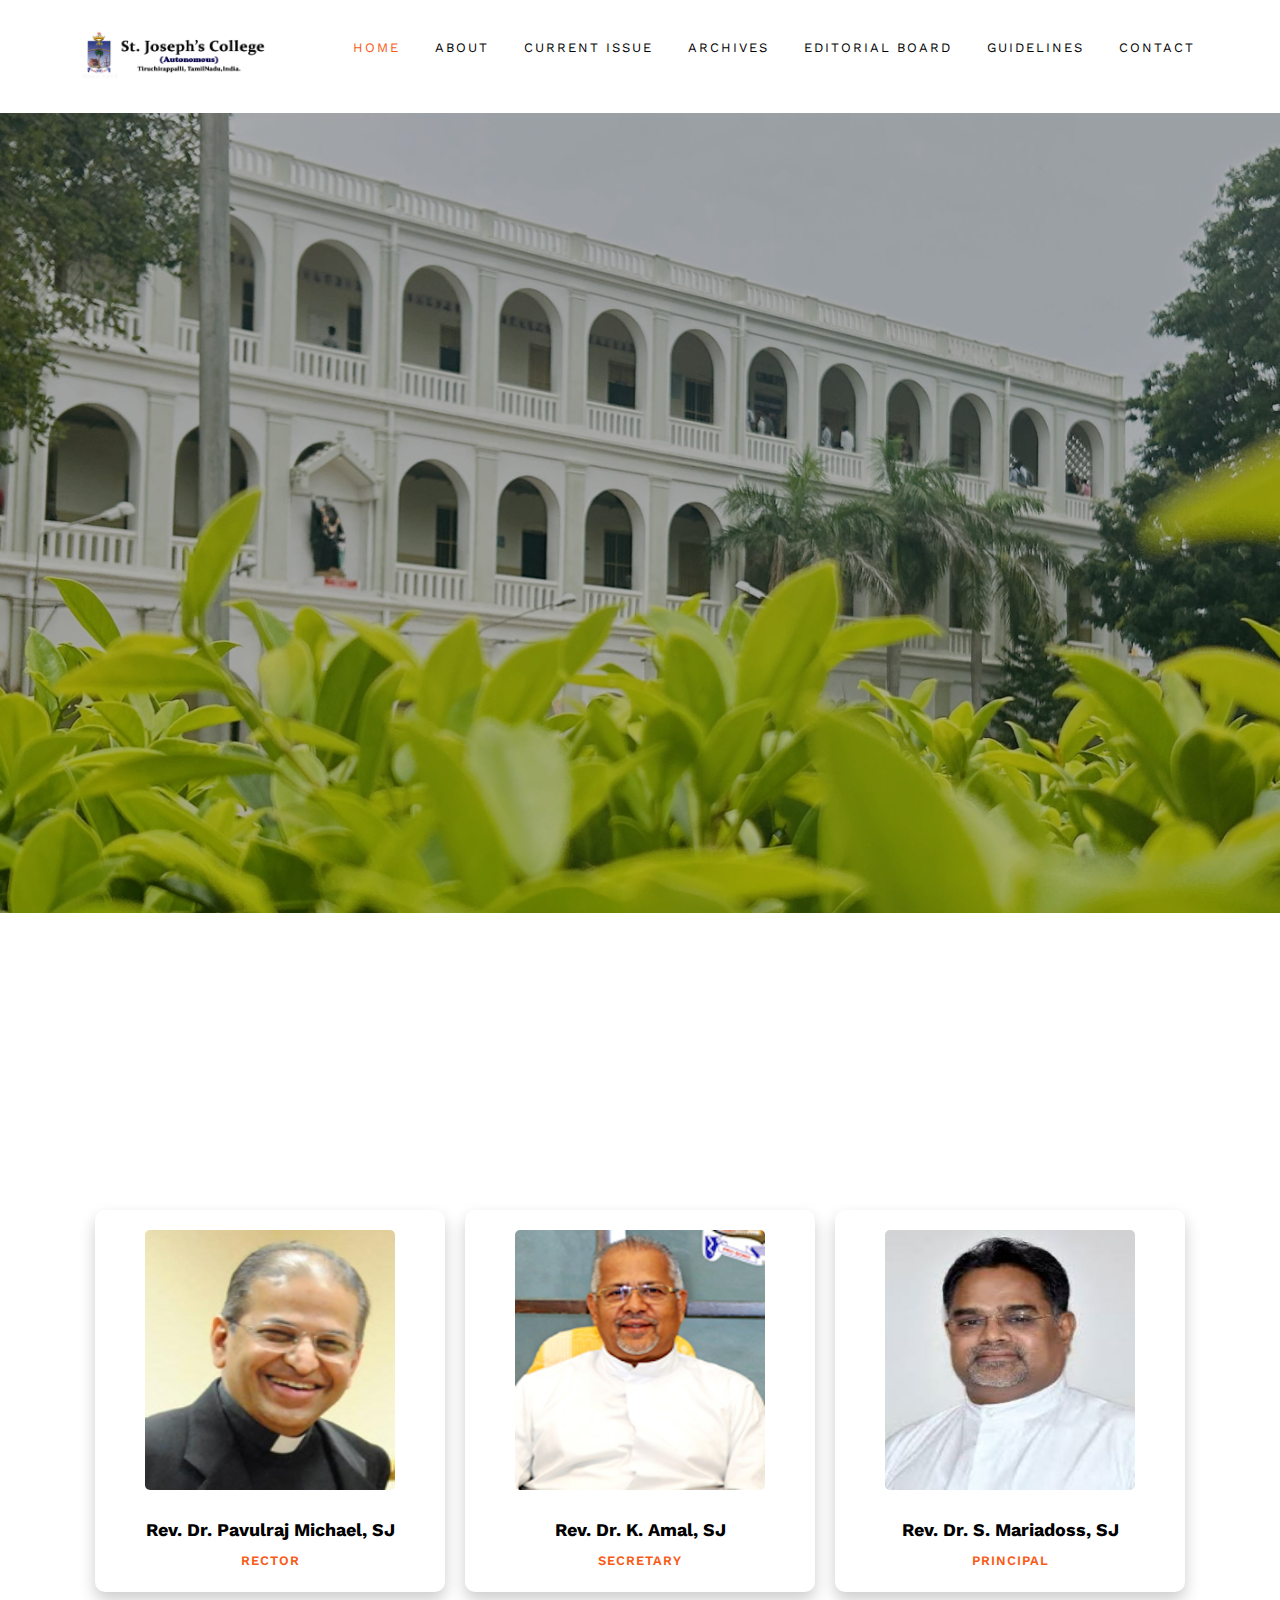
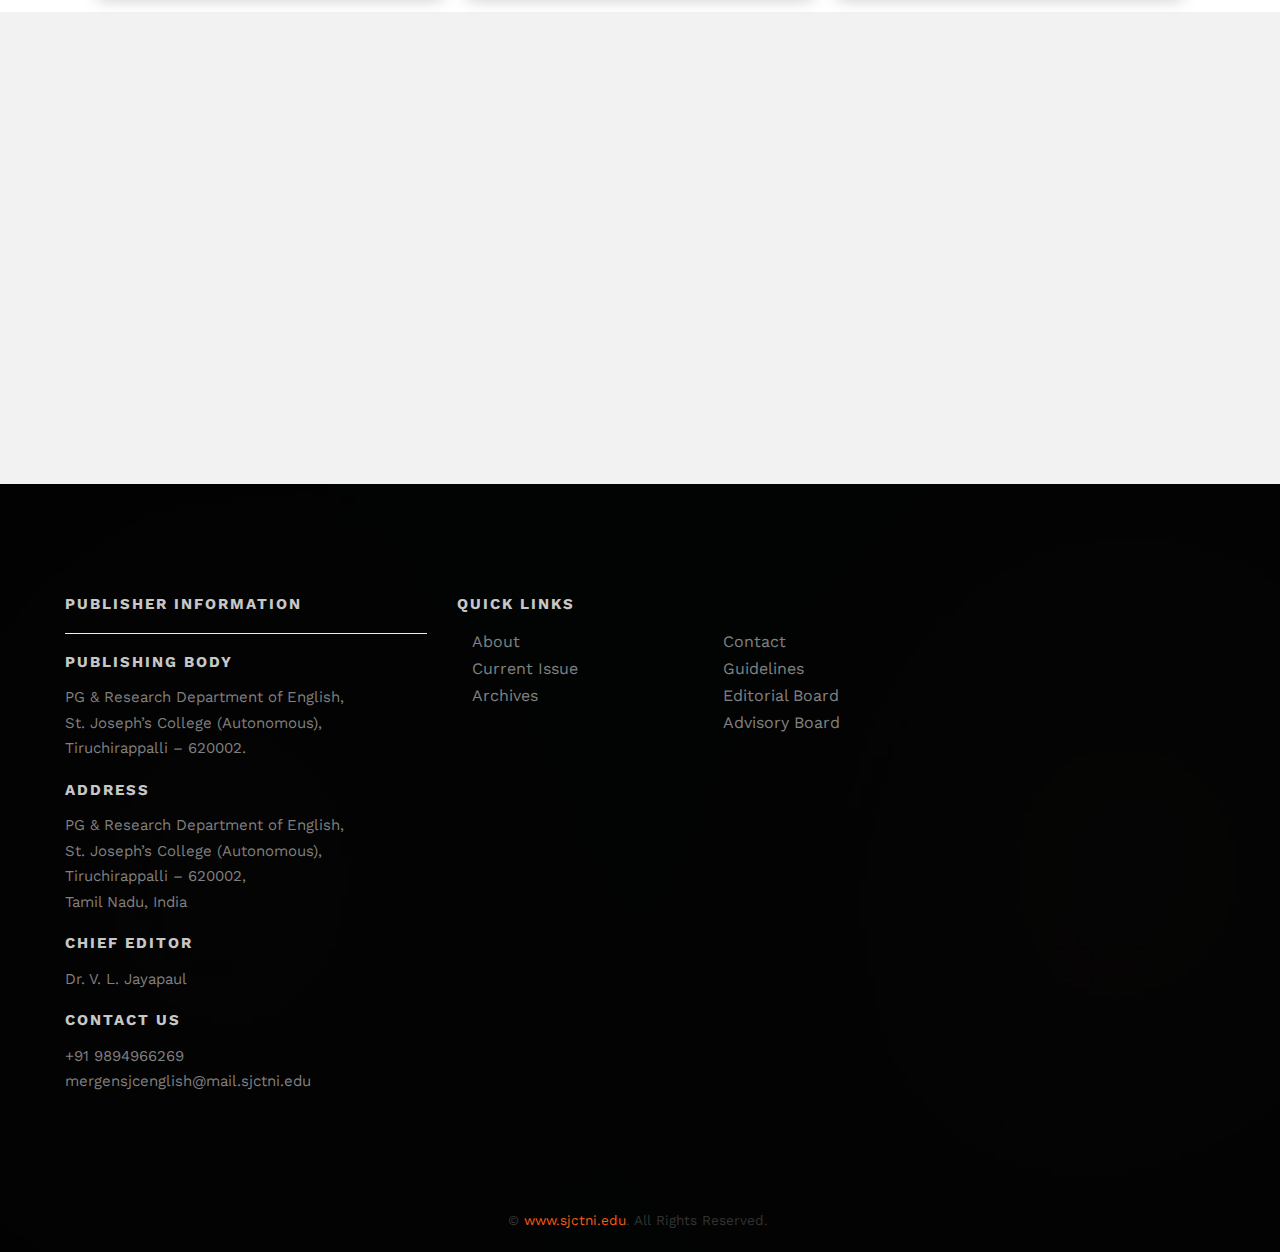
<file: index.html>
<!DOCTYPE html>
<html>
  <head>
    <meta charset="utf-8" />
    <meta http-equiv="X-UA-Compatible" content="IE=edge" />
    <title>Mergen</title>
    <meta name="viewport" content="width=device-width, initial-scale=1" />
    <meta
      name="description"
      content="A Bi-Annual Peer Reviewed English Language and Literature Journal"
    />
    <meta name="keywords" content="Mergen" />
    <meta name="author" content="Joe Rakesh & Mariya Efron" />
    <link
      href="https://fonts.googleapis.com/css?family=Work+Sans:300,400,500,700,800"
      rel="stylesheet"
    />

    <!-- Animate.css -->
    <link rel="stylesheet" href="css/animate.css" />
    <!-- Icomoon Icon Fonts-->
    <link rel="stylesheet" href="css/icomoon.css" />
    <!-- Bootstrap  -->
    <link rel="stylesheet" href="css/bootstrap.css" />

    <!-- Magnific Popup -->
    <link rel="stylesheet" href="css/magnific-popup.css" />

    <!-- Owl Carousel  -->
    <link rel="stylesheet" href="css/owl.carousel.min.css" />
    <link rel="stylesheet" href="css/owl.theme.default.min.css" />

    <!-- Theme style  -->
    <link rel="stylesheet" href="css/style.css" />

    <!-- Modernizr JS -->
    <script src="js/modernizr-2.6.2.min.js"></script>
    <link rel="shortcut icon" href="/images/favicon.ico" type="image/x-icon" />
  </head>
  <body>
    <div class="fh5co-loader"></div>

    <div id="page">
      <nav class="fh5co-nav" role="navigation">
        <div class="top-menu">
          <div class="container">
            <div class="row">
              <div class="col-xs-1">
                <div id="fh5co-logo">
                  <a href="index.html"
                    ><img
                      src="images/logo.png"
                      alt="Logo"
                      id="main-logo"
                      style="width: 200px"
                  /></a>
                </div>
              </div>
              <div class="col-xs-11 text-right menu-1">
                <ul>
                  <li class="active"><a href="index.html">Home</a></li>
                  <li><a href="about.html">About</a></li>
                  <li><a href="current_issue.html">Current Issue</a></li>
                  <li><a href="archieves.html">Archives</a></li>
                  <li><a href="editorial_board.html">Editorial Board</a></li>
                  <li><a href="guidelines.html">Guidelines</a></li>
                  <li><a href="contact.html">Contact</a></li>
                </ul>
              </div>
            </div>
          </div>
        </div>
      </nav>

      <header
        id="fh5co-header"
        class="fh5co-cover"
        role="banner"
        style="background-image: url(images/img_bg_2.jpg)"
        data-stellar-background-ratio="0.5"
      >
        <div class="overlay"></div>
        <div class="container">
          <div class="row">
            <div class="col-md-8 col-md-offset-2 text-center">
              <div class="display-t">
                <div
                  class="display-tc animate-box"
                  data-animate-effect="fadeIn"
                >
                  <h1 id="mergen">Mergen</h1>
                  <h2>
                    A Bi-Annual Peer Reviewed English Language and Literature
                    Journal
                  </h2>
                  <!--<p><a href="https://vimeo.com/channels/staffpicks/93951774" class="btn btn-primary popup-vimeo">Watch Our Video</a></p> -->
                </div>
              </div>
            </div>
          </div>
        </div>
      </header>

      <!-- <div id="fh5co-services" class="fh5co-bg-section">
        <div class="container">
          <div class="row">
            <div class="col-md-4 text-center animate-box">
              <div class="services">
                <span
                  ><img class="img-responsive" src="images/about.svg" alt=""
                /></span>
                <h3>About</h3>
                <p>
                  Mergen is a Bi-annual English Language and Literature
                  E-journal which aims to publish serious academic articles on
                  various areas of social sciences. It also publishes
                  commentaries & critical analyses, insights and book reviews.
                </p>
                <p>
                  <a
                    href="about.html"
                    class="btn btn-primary btn-outline btn-sm"
                    >More <i class="icon-arrow-right"></i
                  ></a>
                </p>
              </div>
            </div>
            <div class="col-md-4 text-center animate-box">
              <div class="services">
                <span
                  ><img
                    class="img-responsive"
                    src="images/current_issu.svg"
                    alt=""
                /></span>
                <h3>Current Issue</h3>
                <p>
                  Dignissimos asperiores vitae velit veniam totam fuga molestias
                  accusamus alias autem provident. Odit ab aliquam dolor eius
                </p>
                <p>
                  <a
                    href="current_issue.html"
                    class="btn btn-primary btn-outline btn-sm"
                    >More <i class="icon-arrow-right"></i
                  ></a>
                </p>
              </div>
            </div>
            <div class="col-md-4 text-center animate-box">
              <div class="services">
                <span
                  ><img class="img-responsive" src="images/contact2.svg" alt=""
                /></span>
                <h3>Contact</h3>
                <p>
                  Dignissimos asperiores vitae velit veniam totam fuga molestias
                  accusamus alias autem provident. Odit ab aliquam dolor eius
                </p>
                <p>
                  <a
                    href="contact.html"
                    class="btn btn-primary btn-outline btn-sm"
                    >More <i class="icon-arrow-right"></i
                  ></a>
                </p>
              </div>
            </div>
          </div>
        </div>
      </div> -->

      <div id="fh5co-trainer">
        <div class="container">
          <div class="row animate-box">
            <div class="col-md-8 col-md-offset-2 text-center fh5co-heading">
              <h2>Patrons</h2>
            </div>
          </div>
          <div class="team-container">
            <!-- Committee Member 1 -->
            <div class="team-card">
              <a
                href="https://sjctni.edu/admprofile.jsp?p=rec_message"
                target="_blank"
              >
                <div class="profile-section">
                  <img
                    src="images/rector.jpg"
                    alt="Team Member 1"
                    class="committee-profile-pic"
                  />
                </div>
                <div class="info-section">
                  <h3 class="committee-name">Rev. Dr. Pavulraj Michael, SJ</h3>
                  <p class="committee-role">Rector</p>
                </div></a
              >
            </div>

            <!-- Committee Member 2 -->
            <div class="team-card">
              <a
                href="https://sjctni.edu/admprofile.jsp?p=sec_message"
                target="_blank"
              >
                <div class="profile-section">
                  <img
                    src="images/secretary.jpg"
                    alt="Team Member 1"
                    class="committee-profile-pic"
                  />
                </div>
                <div class="info-section">
                  <h3 class="committee-name">Rev. Dr. K. Amal, SJ</h3>
                  <p class="committee-role">Secretary</p>
                </div></a
              >
            </div>

            <!-- Committee Member 3 -->
            <div class="team-card">
              <a
                href="https://www.sjctni.edu/Department/StaffProfile/F01CO07.pdf"
                target="_blank"
              >
                <div class="profile-section">
                  <img
                    src="images/principal.jpg"
                    alt="Team Member 1"
                    class="committee-profile-pic"
                  />
                </div>
                <div class="info-section">
                  <h3 class="committee-name">Rev. Dr. S. Mariadoss, SJ</h3>
                  <p class="committee-role">Principal</p>
                </div></a
              >
            </div>
          </div>
        </div>
      </div>

      <div id="fh5co-blog" class="fh5co-bg-section">
        <div class="container">
          <div class="row">
            <div class="col-md-8 col-md-offset-2 fh5co-heading animate-box">
              <h2 class="text-center">Call for Papers</h2>
              <p class="text-left">
                <strong>Deadline to submit the paper: </strong> 30.06.2025
              </p>
              <p class="text-left">
                For <strong>September 2025 </strong> Edition
              </p>
              <p class="text-left" style="text-align: justify">
                <strong>MERGEN</strong> is a bi-annual peer reviewed English
                Language and Literature Journal. We invite academicians,
                scholars and students to contribute research articles from
                social sciences.
              </p>
            </div>
          </div>
        </div>
      </div>

      <footer
        id="fh5co-footer"
        class="fh5co-bg"
        style="background-image: url(images/img_bg_1.jpg)"
        role="contentinfo"
      >
        <div class="overlay"></div>
        <div class="container">
          <div class="row row-pb-md">
            <div class="col-md-4 fh5co-widget">
              <div id="mergen-footer">
                <h3>Publisher Information</h3>
                <hr />
                <h3>Publishing Body</h3>
                <p>
                  PG & Research Department of English, <br />
                  St. Joseph’s College (Autonomous), <br />
                  Tiruchirappalli – 620002.
                </p>
                <h3>Address</h3>
                <p>
                  PG & Research Department of English, <br />
                  St. Joseph’s College (Autonomous), <br />
                  Tiruchirappalli – 620002, <br />Tamil Nadu, India
                </p>
                <h3>Chief Editor</h3>
                <p>Dr. V. L. Jayapaul</p>
                <h3>Contact Us</h3>
                <p>+91 9894966269 <br />mergensjcenglish@mail.sjctni.edu</p>
              </div>
            </div>

            <div class="col-md-8">
              <h3>Quick Links</h3>
              <div class="col-md-4 col-sm-4 col-xs-6">
                <ul class="fh5co-footer-links">
                  <li><a href="about.html">About</a></li>
                  <li><a href="current_issue.html">Current Issue</a></li>
                  <li><a href="archieves.html">Archives</a></li>
                </ul>
              </div>

              <div class="col-md-4 col-sm-4 col-xs-6">
                <ul class="fh5co-footer-links">
                  <li><a href="contact.html">Contact</a></li>
                  <li><a href="guidelines.html">Guidelines</a></li>
                  <li><a href="editorial_board.html">Editorial Board</a></li>
                  <li><a href="advisory_board.html">Advisory Board</a></li>
                </ul>
              </div>
            </div>
          </div>

          <div class="row copyright">
            <div class="col-md-12 text-center">
              <p>
                <small class="block"
                  >&copy; <a href="">www.sjctni.edu</a>. All Rights
                  Reserved.</small
                >
              </p>
            </div>
          </div>
        </div>
      </footer>
    </div>

    <div class="gototop js-top">
      <a href="#" class="js-gotop"><i class="icon-arrow-up"></i></a>
    </div>

    <!-- jQuery -->
    <script src="js/jquery.min.js"></script>
    <!-- jQuery Easing -->
    <script src="js/jquery.easing.1.3.js"></script>
    <!-- Bootstrap -->
    <script src="js/bootstrap.min.js"></script>
    <!-- Waypoints -->
    <script src="js/jquery.waypoints.min.js"></script>
    <!-- Stellar Parallax -->
    <script src="js/jquery.stellar.min.js"></script>
    <!-- Carousel -->
    <script src="js/owl.carousel.min.js"></script>
    <!-- countTo -->
    <script src="js/jquery.countTo.js"></script>
    <!-- Magnific Popup -->
    <script src="js/jquery.magnific-popup.min.js"></script>
    <script src="js/magnific-popup-options.js"></script>
    <!-- Main -->
    <script src="js/main.js"></script>
  </body>
</html>
</file>
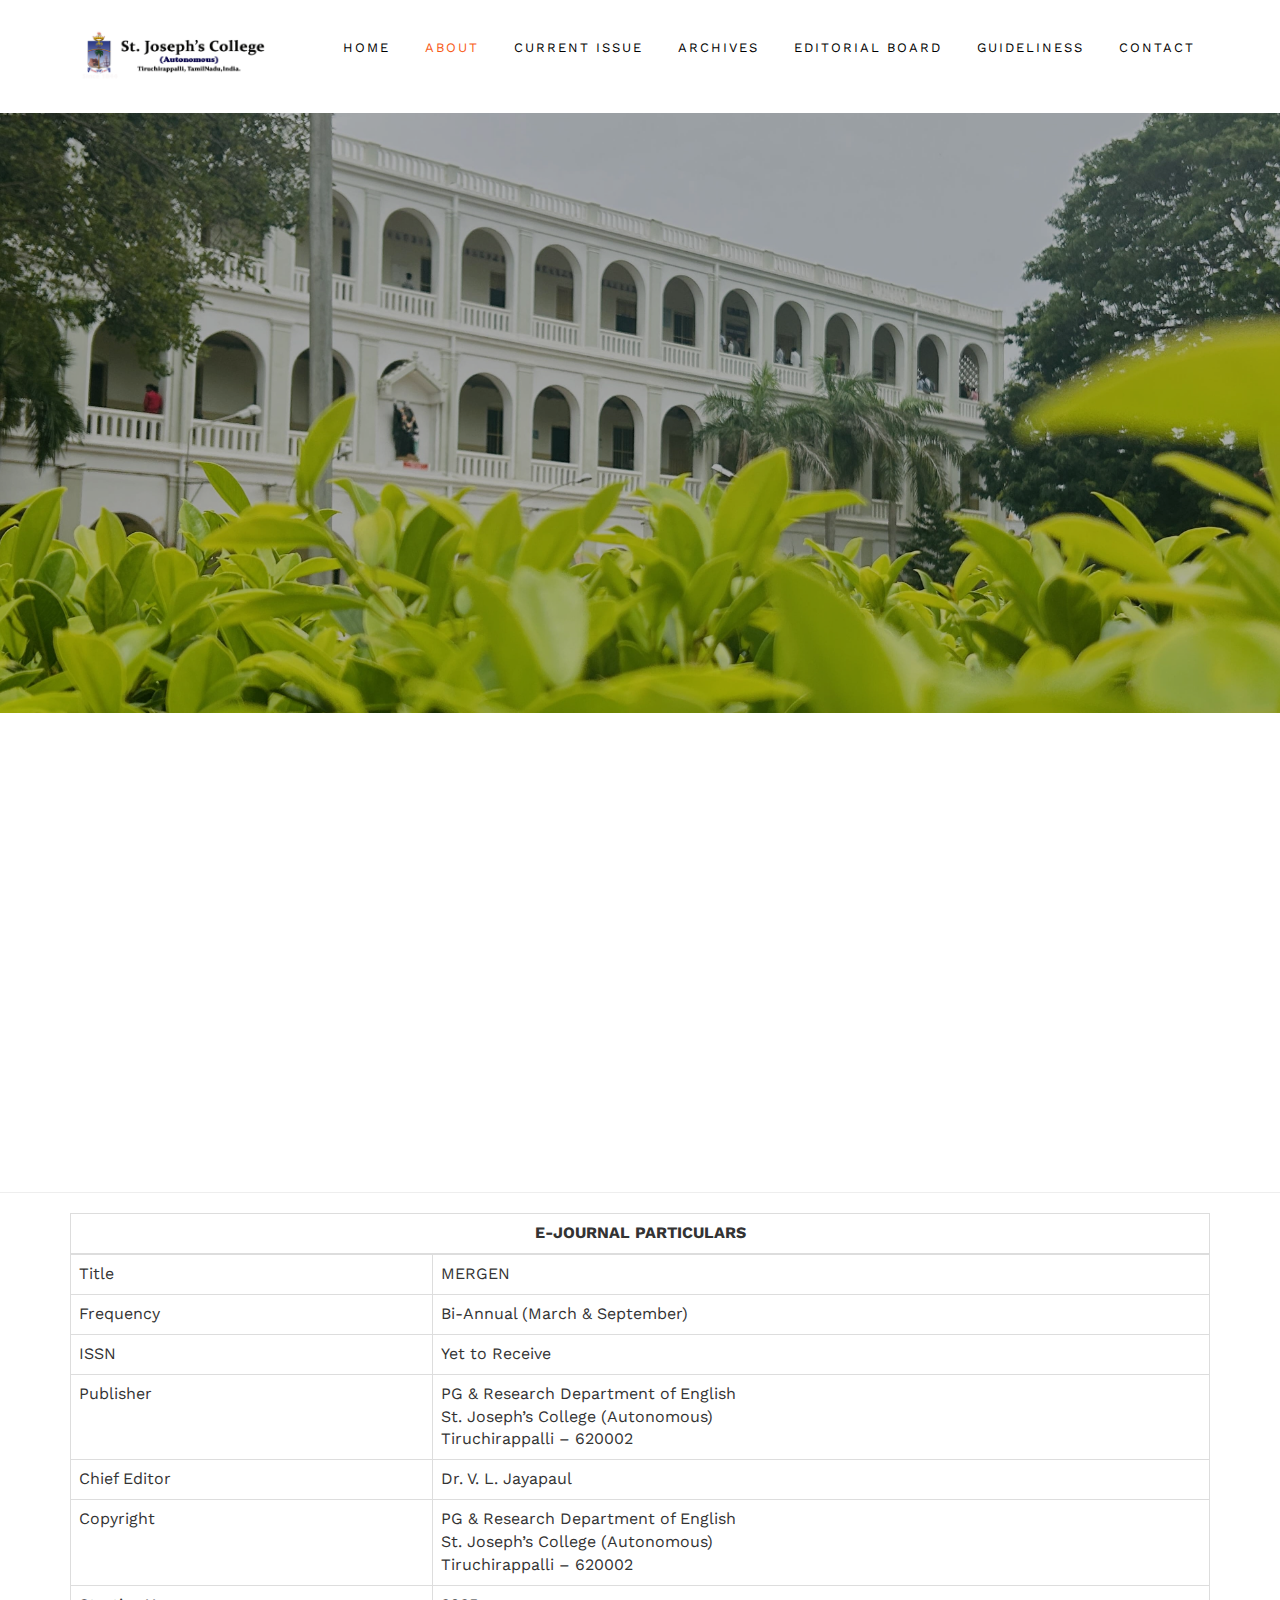
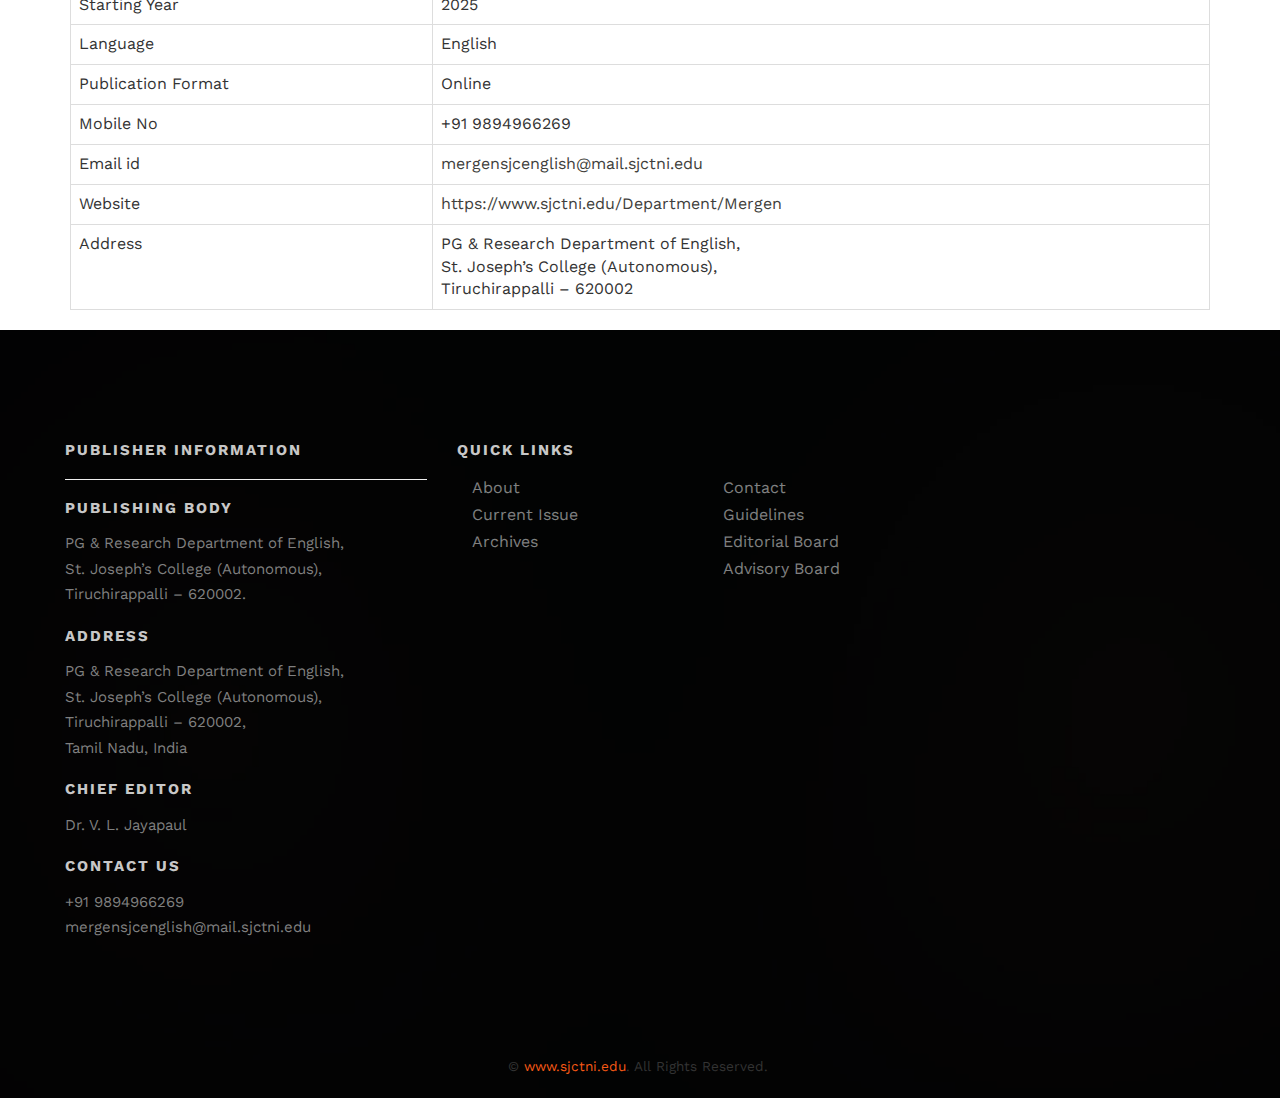
<file: about.html>
<!DOCTYPE html>
<html>
  <head>
    <meta charset="utf-8" />
    <meta http-equiv="X-UA-Compatible" content="IE=edge" />
    <title>Mergen</title>
    <meta name="viewport" content="width=device-width, initial-scale=1" />
    <meta
      name="description"
      content="A Bi-Annual Peer Reviewed English Language and Literature Journal"
    />
    <meta name="keywords" content="Mergen" />
    <meta name="author" content="Joe Rakesh & Mariya Efron" />

    <link
      href="https://fonts.googleapis.com/css?family=Work+Sans:300,400,500,700,800"
      rel="stylesheet"
    />

    <!-- Animate.css -->
    <link rel="stylesheet" href="css/animate.css" />
    <!-- Icomoon Icon Fonts-->
    <link rel="stylesheet" href="css/icomoon.css" />
    <!-- Bootstrap  -->
    <link rel="stylesheet" href="css/bootstrap.css" />

    <!-- Magnific Popup -->
    <link rel="stylesheet" href="css/magnific-popup.css" />

    <!-- Owl Carousel  -->
    <link rel="stylesheet" href="css/owl.carousel.min.css" />
    <link rel="stylesheet" href="css/owl.theme.default.min.css" />

    <!-- Theme style  -->
    <link rel="stylesheet" href="css/style.css" />

    <!-- Modernizr JS -->
    <script src="js/modernizr-2.6.2.min.js"></script>
    <link rel="shortcut icon" href="/images/favicon.ico" type="image/x-icon" />
  </head>
  <body>
    <div class="fh5co-loader"></div>

    <div id="page">
      <nav class="fh5co-nav" role="navigation">
        <div class="top-menu">
          <div class="container">
            <div class="row">
              <div class="col-xs-1">
                <div id="fh5co-logo">
                  <a href="index.html"
                    ><img
                      src="images/logo.png"
                      alt="Logo"
                      id="main-logo"
                      style="width: 200px"
                  /></a>
                </div>
              </div>
              <div class="col-xs-11 text-right menu-1">
                <ul>
                  <li><a href="index.html">Home</a></li>
                  <li class="active"><a href="about.html">About</a></li>

                  <li><a href="current_issue.html">Current Issue</a></li>
                  <li><a href="archieves.html">Archives</a></li>

                  <li><a href="editorial_board.html">Editorial Board</a></li>

                  <li><a href="guidelines.html">Guideliness</a></li>
                  <li><a href="contact.html">Contact</a></li>
                </ul>
              </div>
            </div>
          </div>
        </div>
      </nav>

      <header
        id="fh5co-header"
        class="fh5co-cover fh5co-cover-sm"
        role="banner"
        style="background-image: url(images/img_bg_2.jpg)"
        data-stellar-background-ratio="0.5"
      >
        <div class="overlay"></div>
        <div class="container">
          <div class="row">
            <div class="col-md-8 col-md-offset-2 text-center">
              <div class="display-t">
                <div
                  class="display-tc animate-box"
                  data-animate-effect="fadeIn"
                >
                  <h1>About</h1>
                </div>
              </div>
            </div>
          </div>
        </div>
      </header>

      <div id="fh5co-trainer">
        <div class="container">
          <div class="row animate-box">
            <div class="col-md-8 col-md-offset-2 fh5co-heading">
              <h2 class="text-center">About</h2>
              <p style="text-align: justify">
                <strong>MERGEN</strong> is a bi-annual peer reviewed English
                Language and Literature Journal which started its publications
                in 2025. Since its inception, the journal has remained committed
                to UGC’s guidelines on Ethical Policy. Articles are selected on
                the basis of merit and rejected on grounds of poor writing,
                unfair behaviour, misconduct, lack of arguments, non-compliance
                to the instructions and unethical practices like plagiarism and
                offering incentives.
              </p>
            </div>
          </div>
        </div>
      </div>
      <hr />
      <div class="column">
        <div class="container table-responsive py-5">
          <table class="table table-bordered table-hover" id="mergen-table">
            <thead class="thead-dark">
              <tr>
                <th scope="col" colspan="2" style="text-align: center">
                  E-JOURNAL PARTICULARS
                </th>
              </tr>
            </thead>
            <tbody>
              <tr>
                <td>Title</td>
                <td>MERGEN</td>
              </tr>
              <tr>
                <td>Frequency</td>
                <td>Bi-Annual (March & September)</td>
              </tr>
              <tr>
                <td>ISSN</td>
                <td>Yet to Receive</td>
              </tr>
              <tr>
                <td>Publisher</td>
                <td>
                  PG & Research Department of English <br />St. Joseph’s College
                  (Autonomous)<br />Tiruchirappalli – 620002
                </td>
              </tr>
              <tr>
                <td>Chief Editor</td>
                <td>Dr. V. L. Jayapaul</td>
              </tr>
              <tr>
                <td>Copyright</td>
                <td>
                  PG & Research Department of English <br />St. Joseph’s College
                  (Autonomous)<br />Tiruchirappalli – 620002
                </td>
              </tr>
              <tr>
                <td>Starting Year</td>
                <td>2025</td>
              </tr>
              <tr>
                <td>Language</td>
                <td>English</td>
              </tr>
              <tr>
                <td>Publication Format</td>
                <td>Online</td>
              </tr>
              <tr>
                <td>Mobile No</td>
                <td>+91 9894966269</td>
              </tr>
              <tr>
                <td>Email id</td>
                <td>
                  <a
                    href="mailto:sjcengzine@mail.sjctni.edu"
                    style="color: #403e3b; text-transform: none"
                    >mergensjcenglish@mail.sjctni.edu</a
                  >
                </td>
              </tr>
              <tr>
                <td>Website</td>
                <td>
                  <a
                    href="https://www.sjctni.edu/Department/Mergen"
                    style="color: #403e3b; text-transform: none"
                    >https://www.sjctni.edu/Department/Mergen</a
                  >
                </td>
              </tr>
              <tr>
                <td>Address</td>
                <td>
                  PG & Research Department of English, <br />St. Joseph’s
                  College (Autonomous), <br />Tiruchirappalli – 620002
                </td>
              </tr>
            </tbody>
          </table>
        </div>
      </div>

      <footer
        id="fh5co-footer"
        class="fh5co-bg"
        style="background-image: url(images/img_bg_1.jpg)"
        role="contentinfo"
      >
        <div class="overlay"></div>
        <div class="container">
          <div class="row row-pb-md">
            <div class="col-md-4 fh5co-widget">
              <div id="mergen-footer">
                <h3>Publisher Information</h3>
                <hr />
                <h3>Publishing Body</h3>
                <p>
                  PG & Research Department of English, <br />
                  St. Joseph’s College (Autonomous), <br />
                  Tiruchirappalli – 620002.
                </p>
                <h3>Address</h3>
                <p>
                  PG & Research Department of English, <br />
                  St. Joseph’s College (Autonomous), <br />
                  Tiruchirappalli – 620002, <br />Tamil Nadu, India
                </p>
                <h3>Chief Editor</h3>
                <p>Dr. V. L. Jayapaul</p>
                <h3>Contact Us</h3>
                <p>+91 9894966269 <br />mergensjcenglish@mail.sjctni.edu</p>
              </div>
            </div>

            <div class="col-md-8">
              <h3>Quick Links</h3>
              <div class="col-md-4 col-sm-4 col-xs-6">
                <ul class="fh5co-footer-links">
                  <li><a href="about.html">About</a></li>
                  <li><a href="current_issue.html">Current Issue</a></li>
                  <li><a href="archieves.html">Archives</a></li>
                </ul>
              </div>

              <div class="col-md-4 col-sm-4 col-xs-6">
                <ul class="fh5co-footer-links">
                  <li><a href="contact.html">Contact</a></li>
                  <li><a href="guidelines.html">Guidelines</a></li>
                  <li><a href="editorial_board.html">Editorial Board</a></li>
                  <li><a href="advisory_board.html">Advisory Board</a></li>
                </ul>
              </div>
            </div>
          </div>

          <div class="row copyright">
            <div class="col-md-12 text-center">
              <p>
                <small class="block"
                  >&copy; <a href="">www.sjctni.edu</a>. All Rights
                  Reserved.</small
                >
              </p>
            </div>
          </div>
        </div>
      </footer>
    </div>

    <div class="gototop js-top">
      <a href="#" class="js-gotop"><i class="icon-arrow-up"></i></a>
    </div>

    <!-- jQuery -->
    <script src="js/jquery.min.js"></script>
    <!-- jQuery Easing -->
    <script src="js/jquery.easing.1.3.js"></script>
    <!-- Bootstrap -->
    <script src="js/bootstrap.min.js"></script>
    <!-- Waypoints -->
    <script src="js/jquery.waypoints.min.js"></script>
    <!-- Stellar Parallax -->
    <script src="js/jquery.stellar.min.js"></script>
    <!-- Carousel -->
    <script src="js/owl.carousel.min.js"></script>
    <!-- countTo -->
    <script src="js/jquery.countTo.js"></script>
    <!-- Magnific Popup -->
    <script src="js/jquery.magnific-popup.min.js"></script>
    <script src="js/magnific-popup-options.js"></script>
    <!-- Main -->
    <script src="js/main.js"></script>
  </body>
</html>
</file>
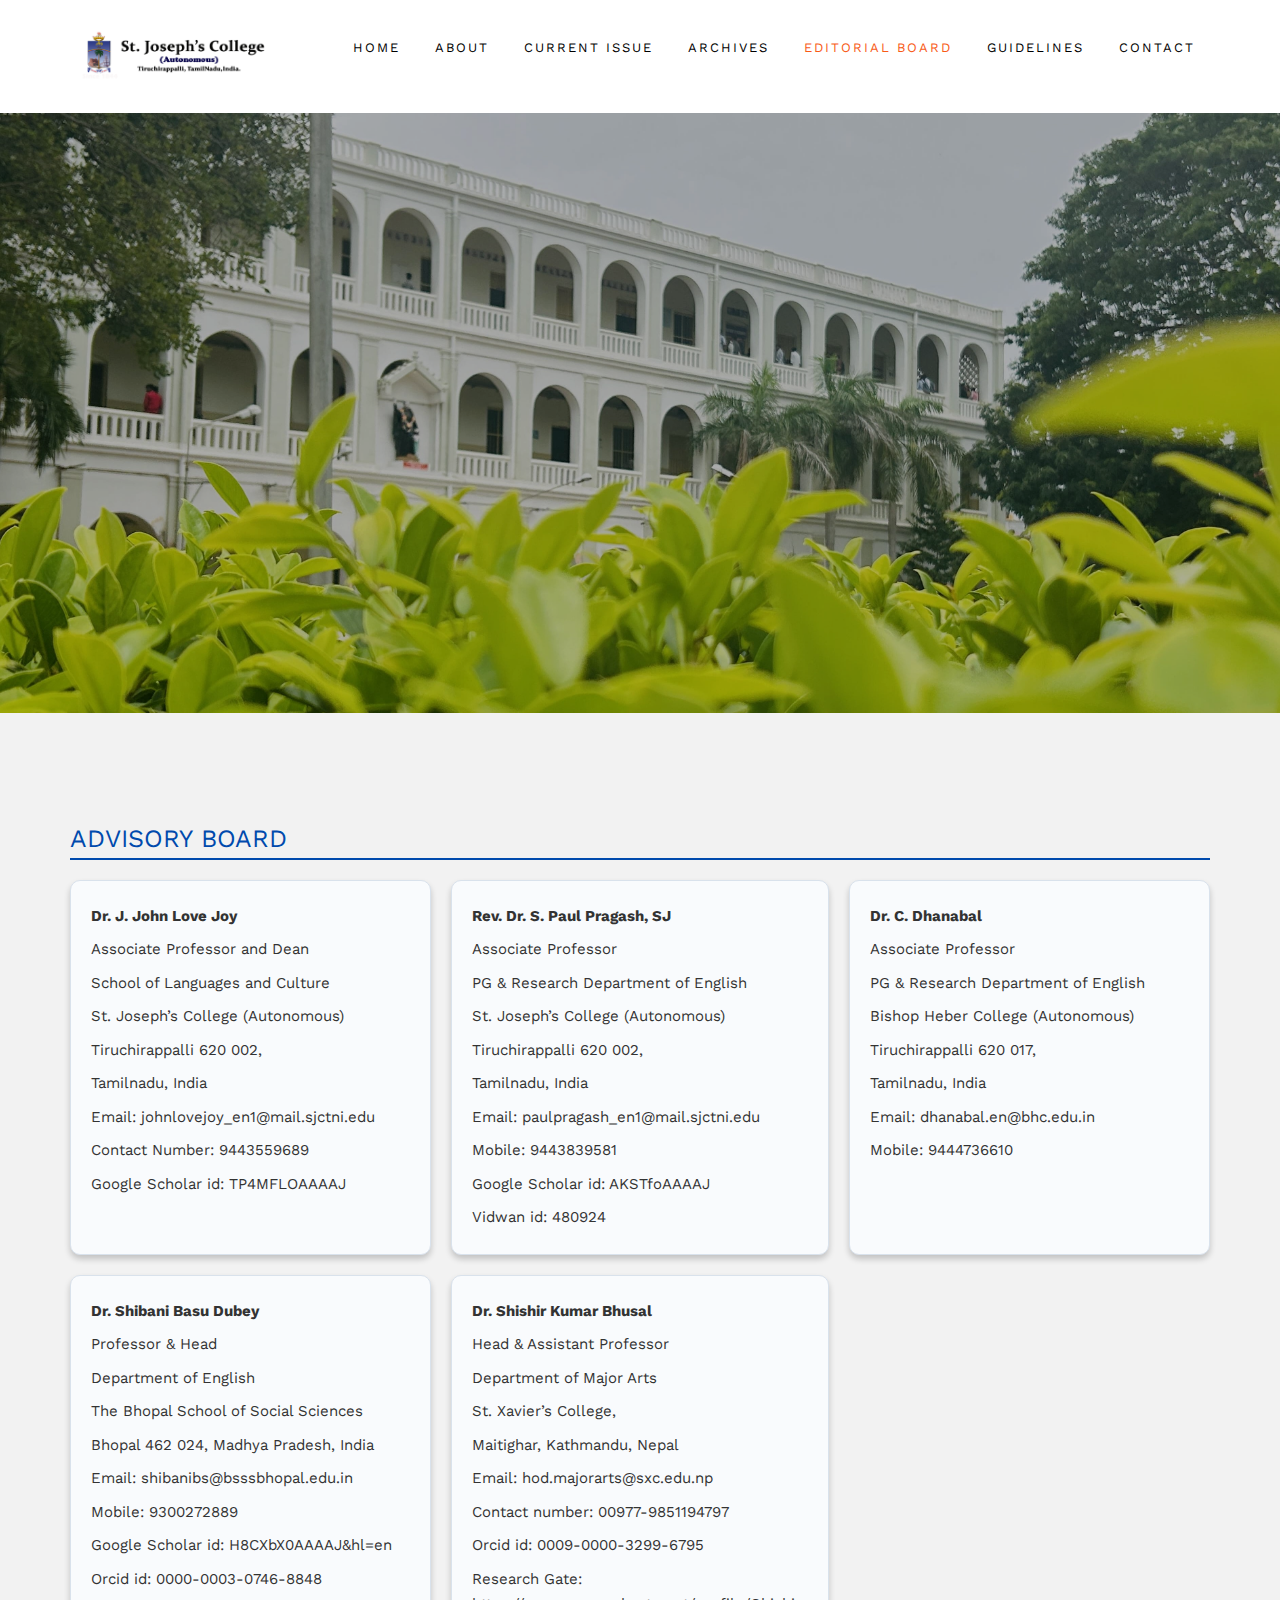
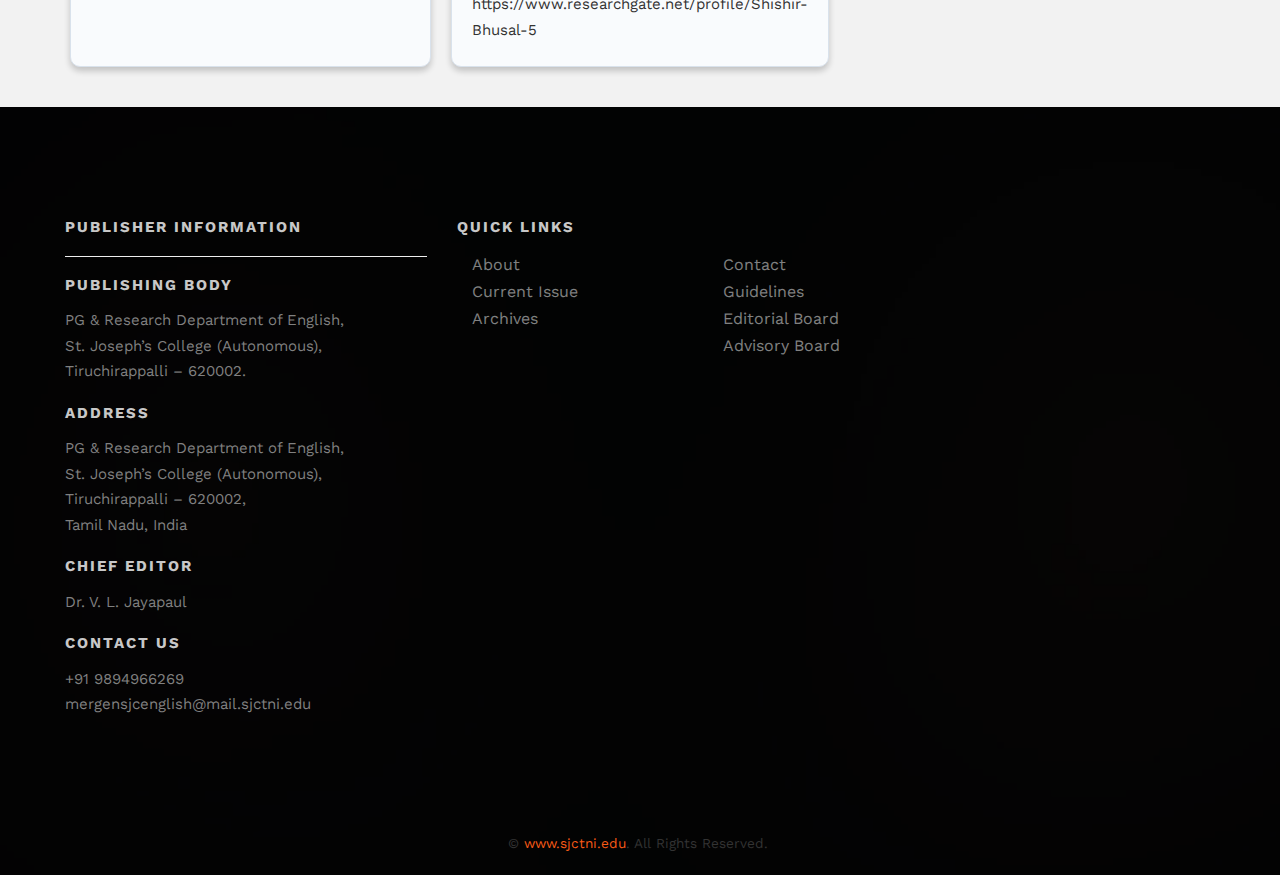
<file: advisory_board.html>
<!DOCTYPE html>
<html>
  <head>
    <meta charset="utf-8" />
    <meta http-equiv="X-UA-Compatible" content="IE=edge" />
    <title>Mergen</title>
    <meta name="viewport" content="width=device-width, initial-scale=1" />
    <meta
      name="description"
      content="A Bi-Annual Peer Reviewed English Language and Literature Journal"
    />
    <meta name="keywords" content="Mergen" />
    <meta name="author" content="Joe Rakesh & Mariya Efron" />
    <link
      href="https://fonts.googleapis.com/css?family=Work+Sans:300,400,500,700,800"
      rel="stylesheet"
    />

    <!-- Animate.css -->
    <link rel="stylesheet" href="css/animate.css" />
    <!-- Icomoon Icon Fonts-->
    <link rel="stylesheet" href="css/icomoon.css" />
    <!-- Bootstrap  -->
    <link rel="stylesheet" href="css/bootstrap.css" />

    <!-- Magnific Popup -->
    <link rel="stylesheet" href="css/magnific-popup.css" />

    <!-- Owl Carousel  -->
    <link rel="stylesheet" href="css/owl.carousel.min.css" />
    <link rel="stylesheet" href="css/owl.theme.default.min.css" />

    <!-- Theme style  -->
    <link rel="stylesheet" href="css/style.css" />

    <!-- Modernizr JS -->
    <script src="js/modernizr-2.6.2.min.js"></script>
    <link rel="shortcut icon" href="/images/favicon.ico" type="image/x-icon" />
  </head>
  <body>
    <div class="fh5co-loader"></div>

    <div id="page">
      <nav class="fh5co-nav" role="navigation">
        <div class="top-menu">
          <div class="container">
            <div class="row">
              <div class="col-xs-1">
                <div id="fh5co-logo">
                  <a href="index.html"
                    ><img
                      src="images/logo.png"
                      alt="Logo"
                      id="main-logo"
                      style="width: 200px"
                  /></a>
                </div>
              </div>
              <div class="col-xs-11 text-right menu-1">
                <ul>
                  <li><a href="index.html">Home</a></li>
                  <li><a href="about.html">About</a></li>
                  <li><a href="current_issue.html">Current Issue</a></li>
                  <li><a href="archieves.html">Archives</a></li>
                  <li class="active">
                    <a href="editorial_board.html">Editorial Board</a>
                  </li>
                  <li><a href="guidelines.html">Guidelines</a></li>
                  <li><a href="contact.html">Contact</a></li>
                </ul>
              </div>
            </div>
          </div>
        </div>
      </nav>
      <header
        id="fh5co-header"
        class="fh5co-cover fh5co-cover-sm"
        role="banner"
        style="background-image: url(images/img_bg_2.jpg)"
        data-stellar-background-ratio="0.5"
      >
        <div class="overlay"></div>
        <div class="container">
          <div class="row">
            <div class="col-md-8 col-md-offset-2 text-center">
              <div class="display-t">
                <div
                  class="display-tc animate-box"
                  data-animate-effect="fadeIn"
                >
                  <h1>ADVISORY BOARD</h1>
                </div>
              </div>
            </div>
          </div>
        </div>
      </header>
      <div id="fh5co-blog" class="fh5co-bg-section">
        <div class="container">
          <div class="row animate-box"></div>
          <main class="content">
            <!-- <section class="section">
              <h2>Patrons</h2>
              <div class="card-container">
                <a
                  href="https://www.sjctni.edu/admprofile.jsp?p=rec_message"
                  class="card"
                  target="_blank"
                >
                  <p><strong>Rev. Dr. Pavulraj Michael SJ</strong></p>
                  <p>Rector</p>
                </a>
                <a
                  href="https://www.sjctni.edu/admprofile.jsp?p=sec_message"
                  class="card"
                  target="_blank"
                >
                  <p><strong>Rev. Dr. K. Amal SJ</strong></p>
                  <p>Secretary</p>
                </a>
                <a
                  href="https://www.sjctni.edu/admprofile.jsp?p=pri_message"
                  class="card"
                  target="_blank"
                >
                  <p><strong>Rev. Dr. S. Mariadoss SJ</strong></p>
                  <p>Principal</p>
                </a>
              </div>
            </section> -->

            <section class="section">
              <h2>ADVISORY BOARD</h2>
              <div class="card-container">
                <a
                  href="https://www.sjctni.edu/Department/StaffProfile/F06EN22.pdf"
                  class="card"
                >
                  <p><strong>Dr. J. John Love Joy</strong></p>
                  <p>Associate Professor and Dean</p>
                  <p>School of Languages and Culture</p>
                  <p>St. Joseph’s College (Autonomous)</p>
                  <p>Tiruchirappalli 620 002,</p>
                  <p>Tamilnadu, India</p>
                  <p>Email: johnlovejoy_en1@mail.sjctni.edu</p>
                  <p>Contact Number: 9443559689</p>
                  <p>Google Scholar id: TP4MFLOAAAAJ</p>
                </a>
                <a
                  href="https://www.sjctni.edu/Department/StaffProfile/F07EN02.pdf"
                  class="card"
                >
                  <p><strong>Rev. Dr. S. Paul Pragash, SJ</strong></p>
                  <p>Associate Professor</p>
                  <p>PG &amp; Research Department of English</p>
                  <p>St. Joseph’s College (Autonomous)</p>
                  <p>Tiruchirappalli 620 002,</p>
                  <p>Tamilnadu, India</p>
                  <p>Email: paulpragash_en1@mail.sjctni.edu</p>
                  <p>Mobile: 9443839581</p>
                  <p>Google Scholar id: AKSTfoAAAAJ</p>
                  <p>Vidwan id: 480924</p>
                </a>
                <a href="https://bhc.irins.org/profile/245983" class="card">
                  <p><strong>Dr. C. Dhanabal</strong></p>
                  <p>Associate Professor</p>
                  <p>PG &amp; Research Department of English</p>
                  <p>Bishop Heber College (Autonomous)</p>
                  <p>Tiruchirappalli 620 017,</p>
                  <p>Tamilnadu, India</p>
                  <p>Email: dhanabal.en@bhc.edu.in</p>
                  <p>Mobile: 9444736610</p>
                </a>
                <a
                  href="https://bsssbhopal.edu.in/rg-shibani-basu-dubey"
                  class="card"
                >
                  <p><strong>Dr. Shibani Basu Dubey</strong></p>
                  <p>Professor &amp; Head</p>
                  <p>Department of English</p>
                  <p>The Bhopal School of Social Sciences</p>
                  <p>Bhopal 462 024, Madhya Pradesh, India</p>
                  <p>Email: shibanibs@bsssbhopal.edu.in</p>
                  <p>Mobile: 9300272889</p>
                  <p>Google Scholar id: H8CXbX0AAAAJ&amp;hl=en</p>
                  <p>Orcid id: 0000-0003-0746-8848</p>
                </a>
                <a
                  href="https://www.linkedin.com/in/shishir-kumar-bhusal-6873107b/?originalSubdomain=np"
                  class="card"
                >
                  <p><strong>Dr. Shishir Kumar Bhusal</strong></p>
                  <p>Head &amp; Assistant Professor</p>
                  <p>Department of Major Arts</p>
                  <p>St. Xavier’s College,</p>
                  <p>Maitighar, Kathmandu, Nepal</p>
                  <p>Email: hod.majorarts@sxc.edu.np</p>
                  <p>Contact number: 00977-9851194797</p>
                  <p>Orcid id: 0009-0000-3299-6795</p>
                  <p>
                    Research Gate:
                    https://www.researchgate.net/profile/Shishir-Bhusal-5
                  </p>
                </a>
              </div>
            </section>
          </main>
        </div>
      </div>

      <footer
        id="fh5co-footer"
        class="fh5co-bg"
        style="background-image: url(images/img_bg_1.jpg)"
        role="contentinfo"
      >
        <div class="overlay"></div>
        <div class="container">
          <div class="row row-pb-md">
            <div class="col-md-4 fh5co-widget">
              <div id="mergen-footer">
                <h3>Publisher Information</h3>
                <hr />
                <h3>Publishing Body</h3>
                <p>
                  PG & Research Department of English, <br />
                  St. Joseph’s College (Autonomous), <br />
                  Tiruchirappalli – 620002.
                </p>
                <h3>Address</h3>
                <p>
                  PG & Research Department of English, <br />
                  St. Joseph’s College (Autonomous), <br />
                  Tiruchirappalli – 620002, <br />Tamil Nadu, India
                </p>
                <h3>Chief Editor</h3>
                <p>Dr. V. L. Jayapaul</p>
                <h3>Contact Us</h3>
                <p>+91 9894966269 <br />mergensjcenglish@mail.sjctni.edu</p>
              </div>
            </div>

            <div class="col-md-8">
              <h3>Quick Links</h3>
              <div class="col-md-4 col-sm-4 col-xs-6">
                <ul class="fh5co-footer-links">
                  <li><a href="about.html">About</a></li>
                  <li><a href="current_issue.html">Current Issue</a></li>
                  <li><a href="archieves.html">Archives</a></li>
                </ul>
              </div>

              <div class="col-md-4 col-sm-4 col-xs-6">
                <ul class="fh5co-footer-links">
                  <li><a href="contact.html">Contact</a></li>
                  <li><a href="guidelines.html">Guidelines</a></li>
                  <li><a href="editorial_board.html">Editorial Board</a></li>
                  <li><a href="advisory_board.html">Advisory Board</a></li>
                </ul>
              </div>
            </div>
          </div>

          <div class="row copyright">
            <div class="col-md-12 text-center">
              <p>
                <small class="block"
                  >&copy; <a href="">www.sjctni.edu</a>. All Rights
                  Reserved.</small
                >
              </p>
            </div>
          </div>
        </div>
      </footer>
    </div>

    <div class="gototop js-top">
      <a href="#" class="js-gotop"><i class="icon-arrow-up"></i></a>
    </div>

    <!-- jQuery -->
    <script src="js/jquery.min.js"></script>
    <!-- jQuery Easing -->
    <script src="js/jquery.easing.1.3.js"></script>
    <!-- Bootstrap -->
    <script src="js/bootstrap.min.js"></script>
    <!-- Waypoints -->
    <script src="js/jquery.waypoints.min.js"></script>
    <!-- Stellar Parallax -->
    <script src="js/jquery.stellar.min.js"></script>
    <!-- Carousel -->
    <script src="js/owl.carousel.min.js"></script>
    <!-- countTo -->
    <script src="js/jquery.countTo.js"></script>
    <!-- Magnific Popup -->
    <script src="js/jquery.magnific-popup.min.js"></script>
    <script src="js/magnific-popup-options.js"></script>
    <!-- Main -->
    <script src="js/main.js"></script>
  </body>
</html>
</file>
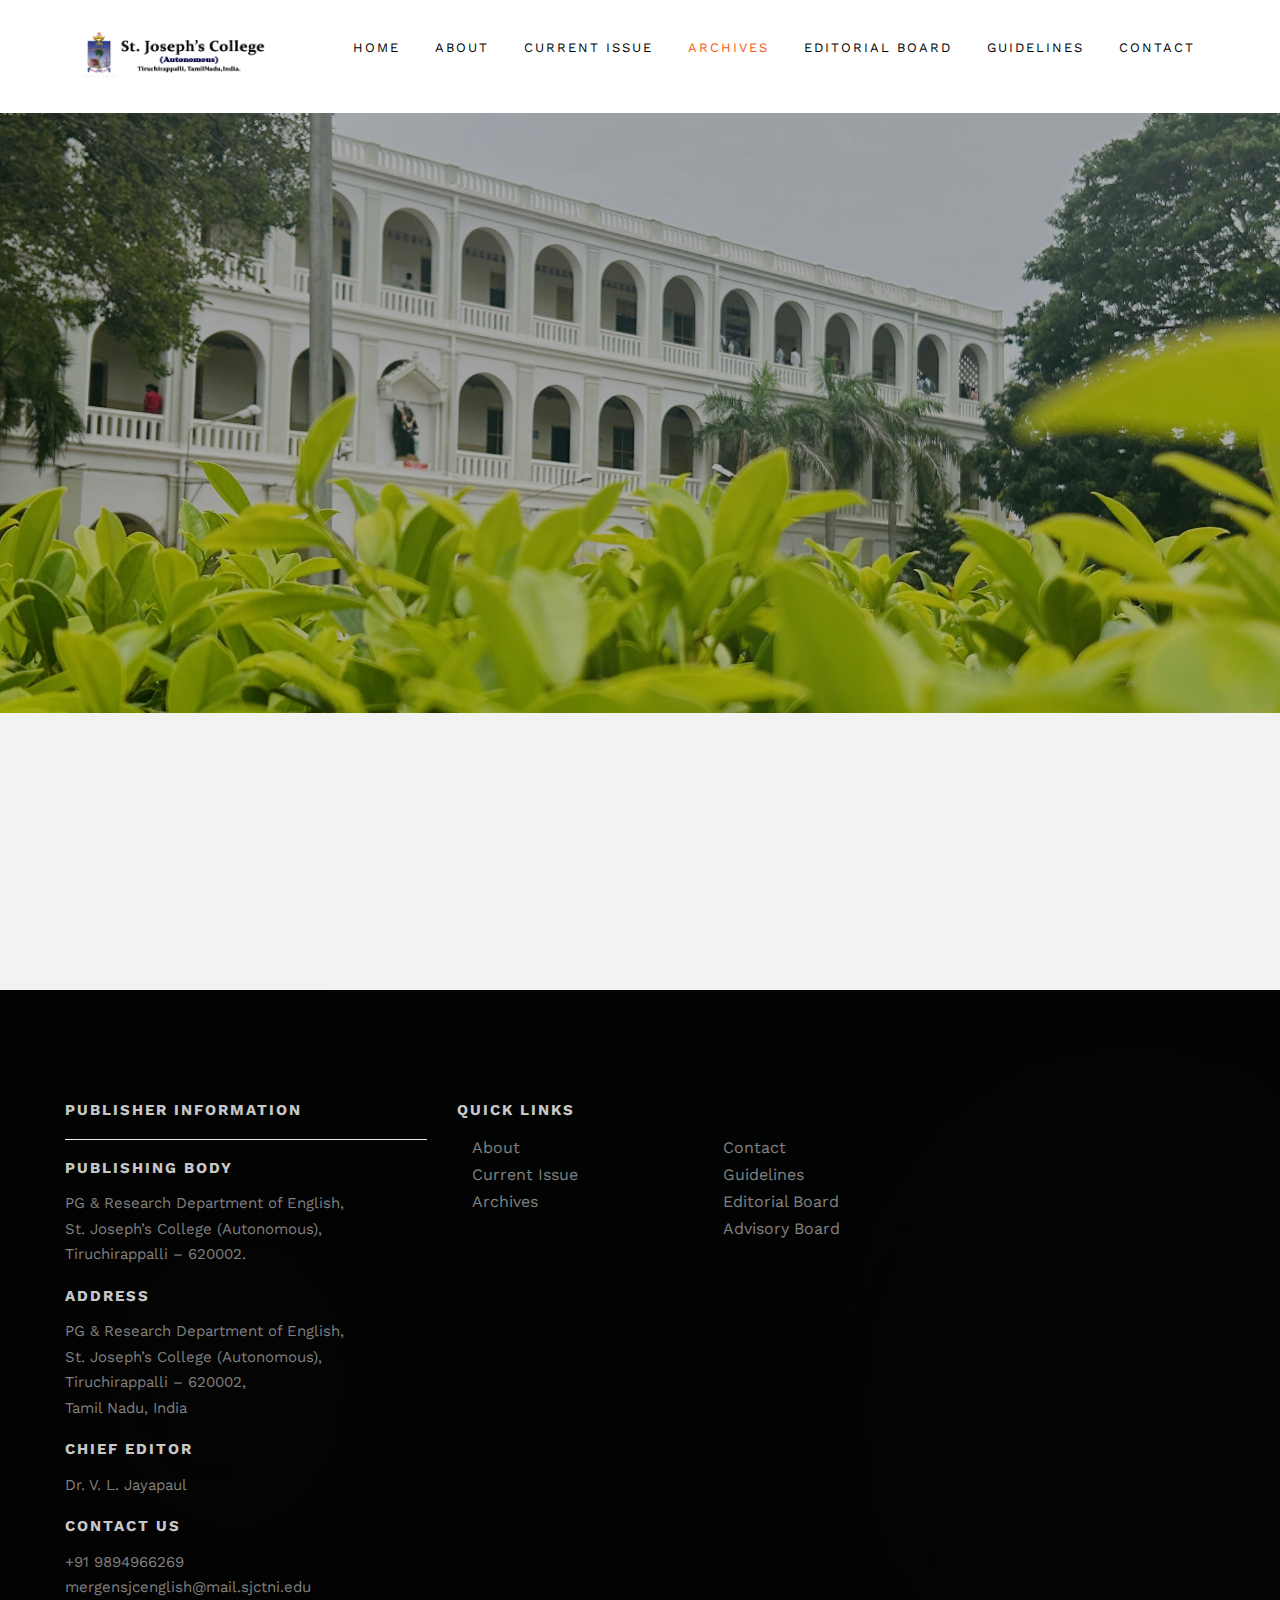
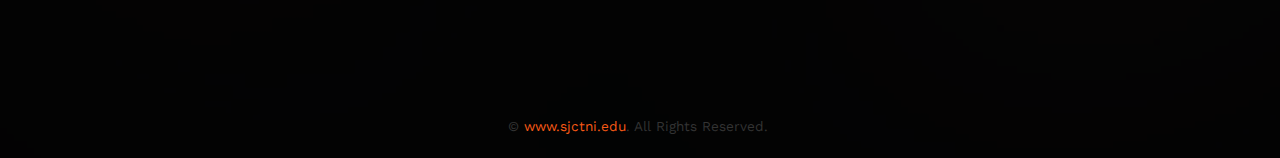
<file: archieves.html>
<!DOCTYPE html>
<html>
  <head>
    <meta charset="utf-8" />
    <meta http-equiv="X-UA-Compatible" content="IE=edge" />
    <title>Mergen</title>
    <meta name="viewport" content="width=device-width, initial-scale=1" />
    <meta
      name="description"
      content="A Bi-Annual Peer Reviewed English Language and Literature Journal"
    />
    <meta name="keywords" content="Mergen" />
    <meta name="author" content="Joe Rakesh & Mariya Efron" />

    <link
      href="https://fonts.googleapis.com/css?family=Work+Sans:300,400,500,700,800"
      rel="stylesheet"
    />

    <!-- Animate.css -->
    <link rel="stylesheet" href="css/animate.css" />
    <!-- Icomoon Icon Fonts-->
    <link rel="stylesheet" href="css/icomoon.css" />
    <!-- Bootstrap  -->
    <link rel="stylesheet" href="css/bootstrap.css" />

    <!-- Magnific Popup -->
    <link rel="stylesheet" href="css/magnific-popup.css" />

    <!-- Owl Carousel  -->
    <link rel="stylesheet" href="css/owl.carousel.min.css" />
    <link rel="stylesheet" href="css/owl.theme.default.min.css" />

    <!-- Theme style  -->
    <link rel="stylesheet" href="css/style.css" />

    <!-- Modernizr JS -->
    <script src="js/modernizr-2.6.2.min.js"></script>
    <link rel="shortcut icon" href="/images/favicon.ico" type="image/x-icon" />
  </head>
  <body>
    <div class="fh5co-loader"></div>

    <div id="page">
      <nav class="fh5co-nav" role="navigation">
        <div class="top-menu">
          <div class="container">
            <div class="row">
              <div class="col-xs-1">
                <div id="fh5co-logo">
                  <a href="index.html"
                    ><img
                      src="images/logo.png"
                      alt="Logo"
                      id="main-logo"
                      style="width: 200px"
                  /></a>
                </div>
              </div>
              <div class="col-xs-11 text-right menu-1">
                <ul>
                  <li><a href="index.html">Home</a></li>
                  <li><a href="about.html">About</a></li>

                  <li><a href="current_issue.html">Current Issue</a></li>
                  <li class="active"><a href="archieves.html">Archives</a></li>

                  <li><a href="editorial_board.html">Editorial Board</a></li>

                  <li><a href="guidelines.html">Guidelines</a></li>
                  <li><a href="contact.html">Contact</a></li>
                </ul>
              </div>
            </div>
          </div>
        </div>
      </nav>

      <header
        id="fh5co-header"
        class="fh5co-cover fh5co-cover-sm"
        role="banner"
        style="background-image: url(images/img_bg_2.jpg)"
        data-stellar-background-ratio="0.5"
      >
        <div class="overlay"></div>
        <div class="container">
          <div class="row">
            <div class="col-md-8 col-md-offset-2 text-center">
              <div class="display-t">
                <div
                  class="display-tc animate-box"
                  data-animate-effect="fadeIn"
                >
                  <h1>Archives</h1>
                </div>
              </div>
            </div>
          </div>
        </div>
      </header>

      <div id="fh5co-blog" class="fh5co-bg-section">
        <div class="container">
          <div class="row animate-box">
            <div class="col-md-8 col-md-offset-2 text-center fh5co-heading">
              <h2>Not Available</h2>
            </div>
          </div>
        </div>
      </div>

      <footer
        id="fh5co-footer"
        class="fh5co-bg"
        style="background-image: url(images/img_bg_1.jpg)"
        role="contentinfo"
      >
        <div class="overlay"></div>
        <div class="container">
          <div class="row row-pb-md">
            <div class="col-md-4 fh5co-widget">
              <div id="mergen-footer">
                <h3>Publisher Information</h3>
                <hr />
                <h3>Publishing Body</h3>
                <p>
                  PG & Research Department of English, <br />
                  St. Joseph’s College (Autonomous), <br />
                  Tiruchirappalli – 620002.
                </p>
                <h3>Address</h3>
                <p>
                  PG & Research Department of English, <br />
                  St. Joseph’s College (Autonomous), <br />
                  Tiruchirappalli – 620002, <br />Tamil Nadu, India
                </p>
                <h3>Chief Editor</h3>
                <p>Dr. V. L. Jayapaul</p>
                <h3>Contact Us</h3>
                <p>+91 9894966269 <br />mergensjcenglish@mail.sjctni.edu</p>
              </div>
            </div>

            <div class="col-md-8">
              <h3>Quick Links</h3>
              <div class="col-md-4 col-sm-4 col-xs-6">
                <ul class="fh5co-footer-links">
                  <li><a href="about.html">About</a></li>
                  <li><a href="current_issue.html">Current Issue</a></li>
                  <li><a href="archieves.html">Archives</a></li>
                </ul>
              </div>

              <div class="col-md-4 col-sm-4 col-xs-6">
                <ul class="fh5co-footer-links">
                  <li><a href="contact.html">Contact</a></li>
                  <li><a href="guidelines.html">Guidelines</a></li>
                  <li><a href="editorial_board.html">Editorial Board</a></li>
                  <li><a href="advisory_board.html">Advisory Board</a></li>
                </ul>
              </div>
            </div>
          </div>

          <div class="row copyright">
            <div class="col-md-12 text-center">
              <p>
                <small class="block"
                  >&copy; <a href="">www.sjctni.edu</a>. All Rights
                  Reserved.</small
                >
              </p>
            </div>
          </div>
        </div>
      </footer>
    </div>

    <div class="gototop js-top">
      <a href="#" class="js-gotop"><i class="icon-arrow-up"></i></a>
    </div>

    <!-- jQuery -->
    <script src="js/jquery.min.js"></script>
    <!-- jQuery Easing -->
    <script src="js/jquery.easing.1.3.js"></script>
    <!-- Bootstrap -->
    <script src="js/bootstrap.min.js"></script>
    <!-- Waypoints -->
    <script src="js/jquery.waypoints.min.js"></script>
    <!-- Stellar Parallax -->
    <script src="js/jquery.stellar.min.js"></script>
    <!-- Carousel -->
    <script src="js/owl.carousel.min.js"></script>
    <!-- countTo -->
    <script src="js/jquery.countTo.js"></script>
    <!-- Magnific Popup -->
    <script src="js/jquery.magnific-popup.min.js"></script>
    <script src="js/magnific-popup-options.js"></script>
    <!-- Main -->
    <script src="js/main.js"></script>
  </body>
</html>
</file>
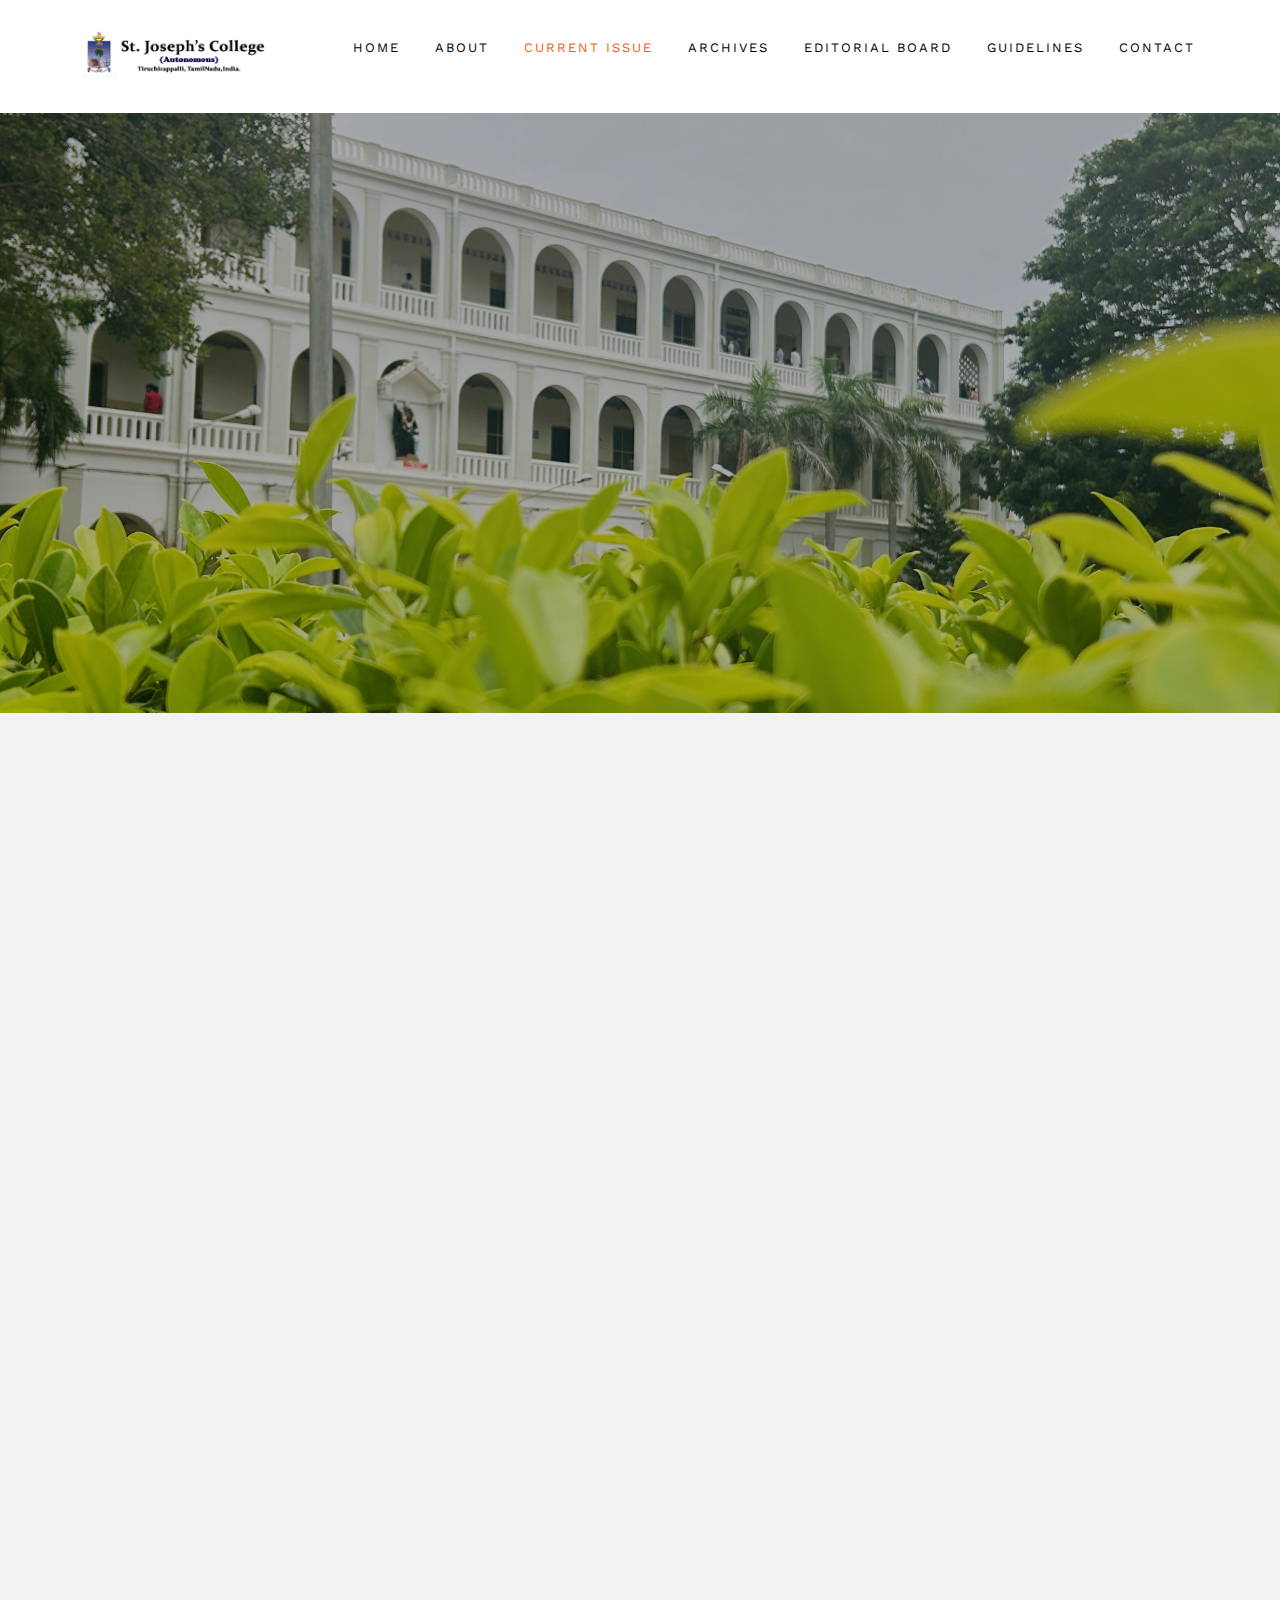
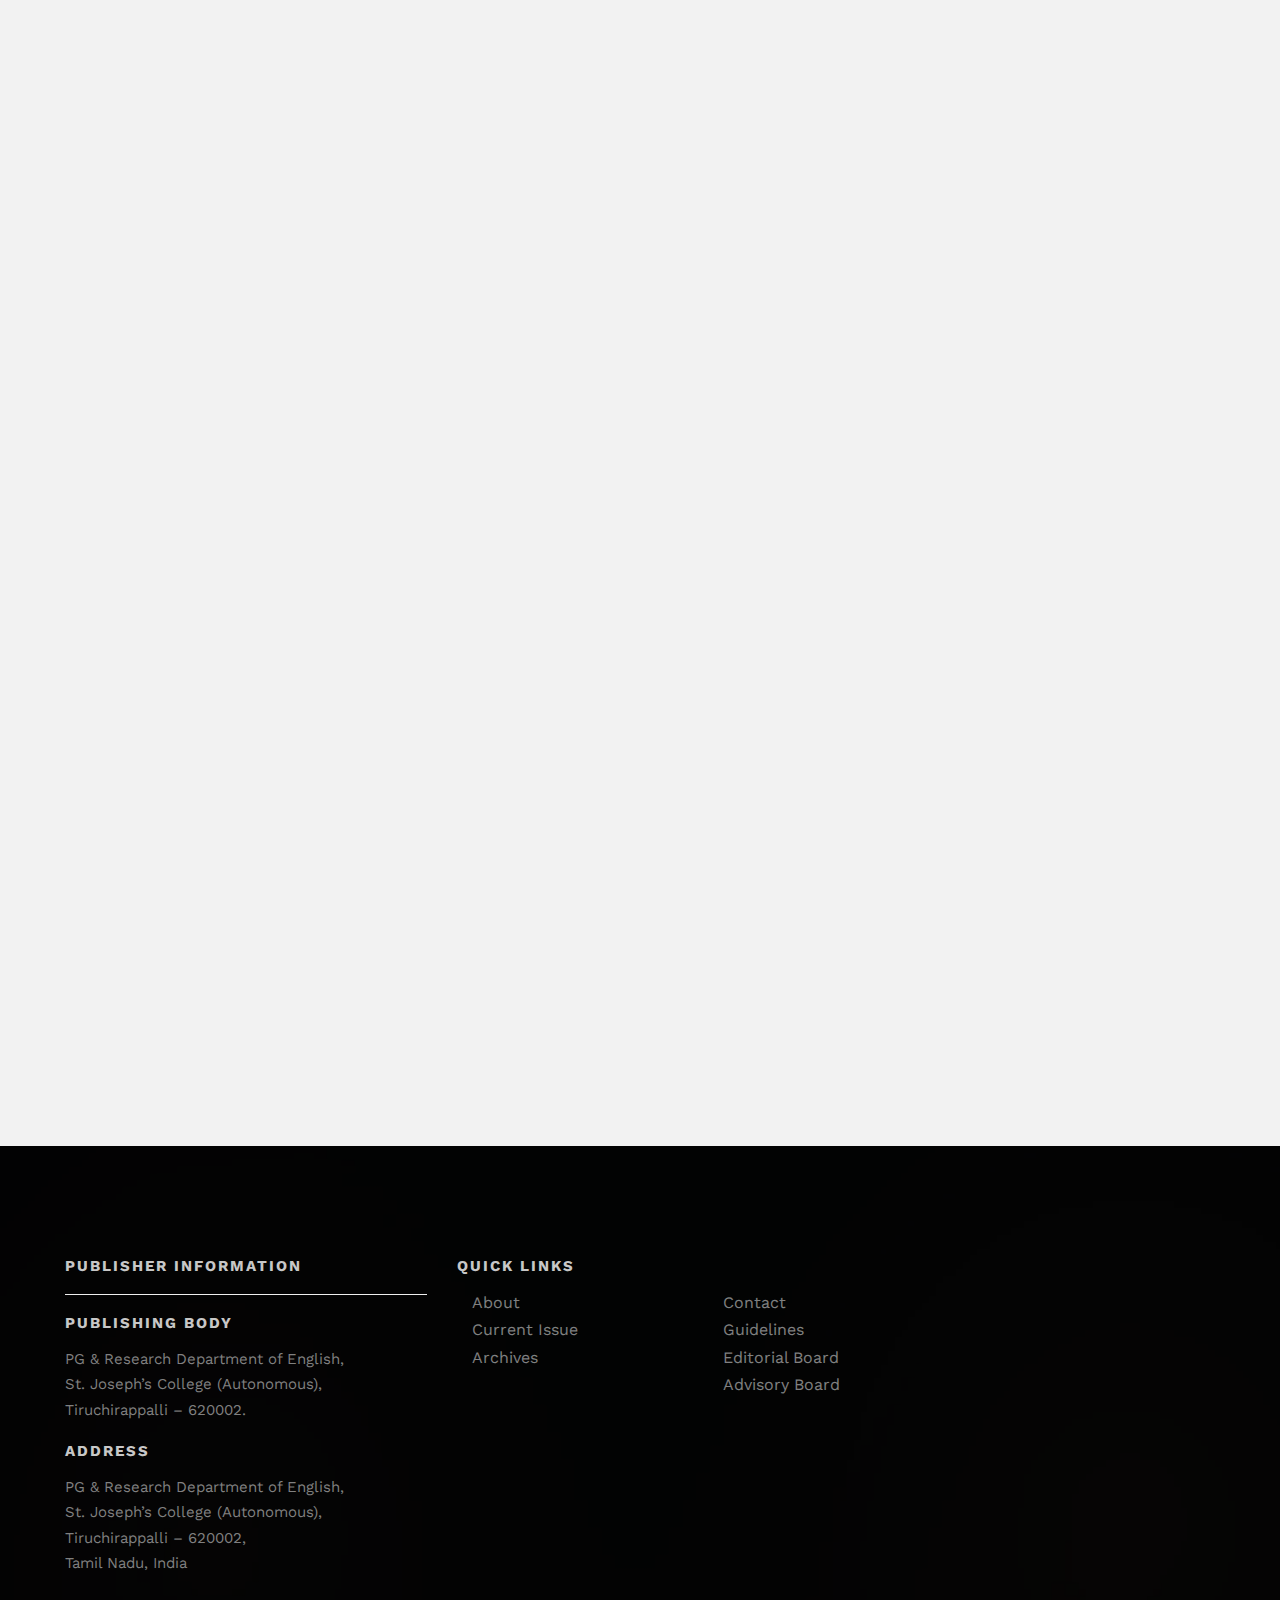
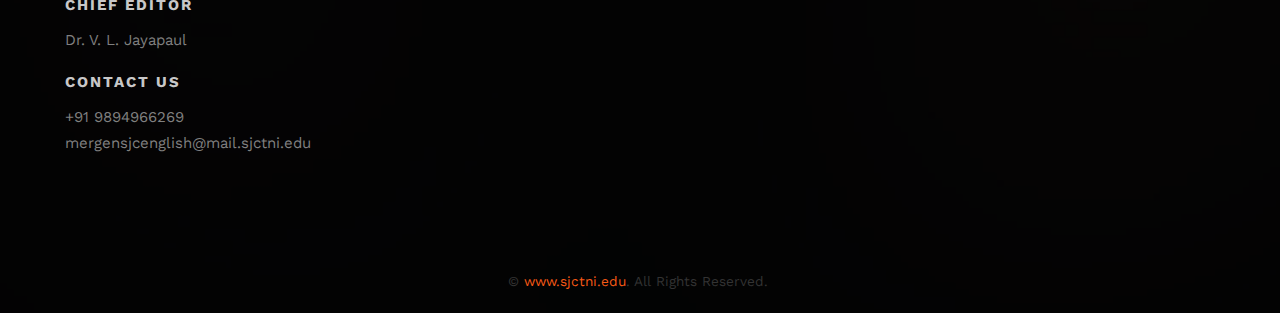
<file: current_issue.html>
<!DOCTYPE html>
<html>
  <head>
    <meta charset="utf-8" />
    <meta http-equiv="X-UA-Compatible" content="IE=edge" />
    <title>Mergen</title>
    <meta name="viewport" content="width=device-width, initial-scale=1" />
    <meta
      name="description"
      content="A Bi-Annual Peer Reviewed English Language and Literature Journal"
    />
    <meta name="keywords" content="Mergen" />
    <meta name="author" content="Joe Rakesh & Mariya Efron" />

    <link
      href="https://fonts.googleapis.com/css?family=Work+Sans:300,400,500,700,800"
      rel="stylesheet"
    />

    <!-- Animate.css -->
    <link rel="stylesheet" href="css/animate.css" />
    <!-- Icomoon Icon Fonts-->
    <link rel="stylesheet" href="css/icomoon.css" />
    <!-- Bootstrap  -->
    <link rel="stylesheet" href="css/bootstrap.css" />

    <!-- Magnific Popup -->
    <link rel="stylesheet" href="css/magnific-popup.css" />

    <!-- Owl Carousel  -->
    <link rel="stylesheet" href="css/owl.carousel.min.css" />
    <link rel="stylesheet" href="css/owl.theme.default.min.css" />

    <!-- Theme style  -->
    <link rel="stylesheet" href="css/style.css" />

    <!-- Modernizr JS -->
    <script src="js/modernizr-2.6.2.min.js"></script>
    <link rel="shortcut icon" href="/images/favicon.ico" type="image/x-icon" />
  </head>
  <body>
    <div class="fh5co-loader"></div>

    <div id="page">
      <nav class="fh5co-nav" role="navigation">
        <div class="top-menu">
          <div class="container">
            <div class="row">
              <div class="col-xs-1">
                <div id="fh5co-logo">
                  <a href="index.html"
                    ><img
                      src="images/logo.png"
                      alt="Logo"
                      id="main-logo"
                      style="width: 200px"
                  /></a>
                </div>
              </div>
              <div class="col-xs-11 text-right menu-1">
                <ul>
                  <li><a href="index.html">Home</a></li>
                  <li><a href="about.html">About</a></li>
                  <li class="active">
                    <a href="current_issue.html">Current Issue</a>
                  </li>
                  <li><a href="archieves.html">Archives</a></li>
                  <li><a href="editorial_board.html">Editorial Board</a></li>
                  <li><a href="guidelines.html">Guidelines</a></li>
                  <li><a href="contact.html">Contact</a></li>
                </ul>
              </div>
            </div>
          </div>
        </div>
      </nav>

      <header
        id="fh5co-header"
        class="fh5co-cover fh5co-cover-sm"
        role="banner"
        style="background-image: url(images/img_bg_2.jpg)"
        data-stellar-background-ratio="0.5"
      >
        <div class="overlay"></div>
        <div class="container">
          <div class="row">
            <div class="col-md-8 col-md-offset-2 text-center">
              <div class="display-t">
                <div
                  class="display-tc animate-box"
                  data-animate-effect="fadeIn"
                >
                  <h1>Current Issue</h1>
                </div>
              </div>
            </div>
          </div>
        </div>
      </header>

      <div id="fh5co-blog" class="fh5co-bg-section">
        <div class="container">
          <div class="row">
            <div class="col-md-8 col-md-offset-2 fh5co-heading animate-box">
              <h2 style="text-align: center">Articles</h2>
              <ul style="list-style: none" id="article-list">
                <li>
                  <a
                    id="article"
                    href="https://drive.google.com/file/d/1jUO8QLWAtbF3huH0HNLjc_NQld_nsN8l/view?usp=sharing"
                    target="_blank"
                    >Exploring Human Quest for Meaning: A Critical Analysis of
                    Dostoevsky’s <i>Crime and Punishment</i>
                  </a>
                </li>

                <li>
                  <a
                    id="article"
                    href="https://drive.google.com/file/d/1d3HES7wPKb7HOrCWuLGPMT_TUfvxf15l/view?usp=drive_link"
                    target="_blank"
                    >An Iconic Portrayal of Feminism, Self-Identity and the Rite
                    of Passage in Greta Gerwig’s <i>Lady Bird</i>
                  </a>
                </li>
                <li>
                  <a
                    id="article"
                    href="https://drive.google.com/file/d/1EWT9730oycVD7f7FybmmhRVY7YjSPfpI/view?usp=drive_link"
                    target="_blank"
                    >Displacement and Ecological Disruption in Caryl Philips’
                    <i>Crossing the River</i>
                  </a>
                </li>
                <li>
                  <a
                    id="article"
                    href="https://drive.google.com/file/d/1VJMjD8yoTrHHJM9U-RLV-RFAMU8rGKql/view?usp=drive_link"
                    target="_blank"
                    >Love on Trial: Examining Loyalty and Justice in Tayari
                    Jones’ <i>An American Marriage</i>
                  </a>
                </li>
                <li>
                  <a
                    id="article"
                    href="https://drive.google.com/file/d/1ffIa5WOZmZP9vZVxyvFqfvvZ7ZazJ4-d/view?usp=drive_link"
                    target="_blank"
                    >Exploring The Significance of Gothic Elements in
                    <i>Wuthering Heights</i> by Emily Bronte
                  </a>
                </li>
                <li>
                  <a
                    id="article"
                    href="https://drive.google.com/file/d/1Lrsqai0o3CeDjWMNDGeS9ljmLLx16v00/view?usp=drive_link"
                    target="_blank"
                    >A Morbid Examination of Outsiders: Forbidden Knowledge of
                    Human Misery in Henry Miller's <i>Tropic of Cancer</i>
                  </a>
                </li>
                <li>
                  <a
                    id="article"
                    href="https://drive.google.com/file/d/16QeFlS8cgt79VgDGLrgiVNajJJ1eK04s/view?usp=drive_link"
                    target="_blank"
                    >Shattered Stories: Postmodern Temporalities in
                    <i>Toby’s Room</i>
                  </a>
                </li>
                <li>
                  <a
                    id="article"
                    href="https://drive.google.com/file/d/1yplTz6XaENUbcyaEf1edljcbYc3NlK2A/view?usp=drive_link"
                    target="_blank"
                    >Psychological Trauma and Emotional Impact in Mulk Raj
                    Anand’s <i>The Lost Children</i>
                  </a>
                </li>
                <li>
                  <a
                    id="article"
                    href="https://drive.google.com/file/d/1km3PB60CikSUflKMFgbZh6nnA33SqLRw/view?usp=drive_link"
                    target="_blank"
                    >The Mask We Wear: Society’s Pressure on LGBTQ+ Individuals
                    to Conceal Their Truth in Annie Proulx’s
                    <i>Brokeback Mountain</i>
                  </a>
                </li>
                <li>
                  <a
                    id="article"
                    href="https://drive.google.com/file/d/1Am2dVbsBg63wTwNNPKtXkOC9pbuxCvhs/view?usp=drive_link"
                    target="_blank"
                    >Sociological Approach in the Tamil Film <i>Indian</i>
                  </a>
                </li>
                <li>
                  <a
                    id="article"
                    href="https://drive.google.com/file/d/1o8b4isXdXd1OTtI1ntQyktwxkUP_eF4F/view?usp=drive_link"
                    target="_blank"
                    >The Art of Manipulation in Jane Austen's <i>Emma</i>
                  </a>
                </li>
                <li>
                  <a
                    id="article"
                    href="https://drive.google.com/file/d/1rgfsO9SZ7BOL45GrWK_hz__XkOPHqanW/view?usp=drive_link"
                    target="_blank"
                    >Timeless Love: The Harmony of Nature and Romance through
                    the Ages of English Poetry
                  </a>
                </li>
                <li>
                  <a
                    id="article"
                    href="https://drive.google.com/file/d/1PeQ2k3r5GorbFpXPQA4Lj80yKzwuzYKu/view?usp=drive_link"
                    target="_blank"
                    >Modern Myth-Making: The Role of Mexican Gothic in
                    Reflecting And Reimagining American Mythology
                  </a>
                </li>
                <li>
                  <a
                    id="article"
                    href="https://drive.google.com/file/d/1gs37EKA_h4inaWT409sDvvL1SW7SS3-D/view?usp=drive_link"
                    target="_blank"
                    >The Tamil classic <i>Ponniyin Selvan</i> vs English
                    Translation vs the Film Making
                  </a>
                </li>
                <li>
                  <a
                    id="article"
                    href="https://drive.google.com/file/d/1suE2SVFuiwhEnx4gXI9lgAPwi0ZIMxa9/view?usp=sharing"
                    target="_blank"
                    >Unleashing the Truth in Walt Whitman’s <i>Animals</i>
                  </a>
                </li>
                <li>
                  <a
                    id="article"
                    href="https://drive.google.com/file/d/1h4PQn6ZZtTLiZ6llgsUV_iiWX6db_ZQn/view?usp=drive_link"
                    target="_blank"
                    >Buried Landscapes and Literary Echoes: Unveiling the
                    Wayanad Landslides in Gangadharan Nair Pulingat’s
                    <i>Landslide</i>
                  </a>
                </li>
              </ul>
            </div>
          </div>
        </div>
      </div>

      <footer
        id="fh5co-footer"
        class="fh5co-bg"
        style="background-image: url(images/img_bg_1.jpg)"
        role="contentinfo"
      >
        <div class="overlay"></div>
        <div class="container">
          <div class="row row-pb-md">
            <div class="col-md-4 fh5co-widget">
              <div id="mergen-footer">
                <h3>Publisher Information</h3>
                <hr />
                <h3>Publishing Body</h3>
                <p>
                  PG & Research Department of English, <br />
                  St. Joseph’s College (Autonomous), <br />
                  Tiruchirappalli – 620002.
                </p>
                <h3>Address</h3>
                <p>
                  PG & Research Department of English, <br />
                  St. Joseph’s College (Autonomous), <br />
                  Tiruchirappalli – 620002, <br />Tamil Nadu, India
                </p>
                <h3>Chief Editor</h3>
                <p>Dr. V. L. Jayapaul</p>
                <h3>Contact Us</h3>
                <p>+91 9894966269 <br />mergensjcenglish@mail.sjctni.edu</p>
              </div>
            </div>

            <div class="col-md-8">
              <h3>Quick Links</h3>
              <div class="col-md-4 col-sm-4 col-xs-6">
                <ul class="fh5co-footer-links">
                  <li><a href="about.html">About</a></li>
                  <li><a href="current_issue.html">Current Issue</a></li>
                  <li><a href="archieves.html">Archives</a></li>
                </ul>
              </div>

              <div class="col-md-4 col-sm-4 col-xs-6">
                <ul class="fh5co-footer-links">
                  <li><a href="contact.html">Contact</a></li>
                  <li><a href="guidelines.html">Guidelines</a></li>
                  <li><a href="editorial_board.html">Editorial Board</a></li>
                  <li><a href="advisory_board.html">Advisory Board</a></li>
                </ul>
              </div>
            </div>
          </div>

          <div class="row copyright">
            <div class="col-md-12 text-center">
              <p>
                <small class="block"
                  >&copy; <a href="">www.sjctni.edu</a>. All Rights
                  Reserved.</small
                >
              </p>
            </div>
          </div>
        </div>
      </footer>
    </div>

    <div class="gototop js-top">
      <a href="#" class="js-gotop"><i class="icon-arrow-up"></i></a>
    </div>

    <!-- jQuery -->
    <script src="js/jquery.min.js"></script>
    <!-- jQuery Easing -->
    <script src="js/jquery.easing.1.3.js"></script>
    <!-- Bootstrap -->
    <script src="js/bootstrap.min.js"></script>
    <!-- Waypoints -->
    <script src="js/jquery.waypoints.min.js"></script>
    <!-- Stellar Parallax -->
    <script src="js/jquery.stellar.min.js"></script>
    <!-- Carousel -->
    <script src="js/owl.carousel.min.js"></script>
    <!-- countTo -->
    <script src="js/jquery.countTo.js"></script>
    <!-- Magnific Popup -->
    <script src="js/jquery.magnific-popup.min.js"></script>
    <script src="js/magnific-popup-options.js"></script>
    <!-- Main -->
    <script src="js/main.js"></script>
  </body>
</html>
</file>
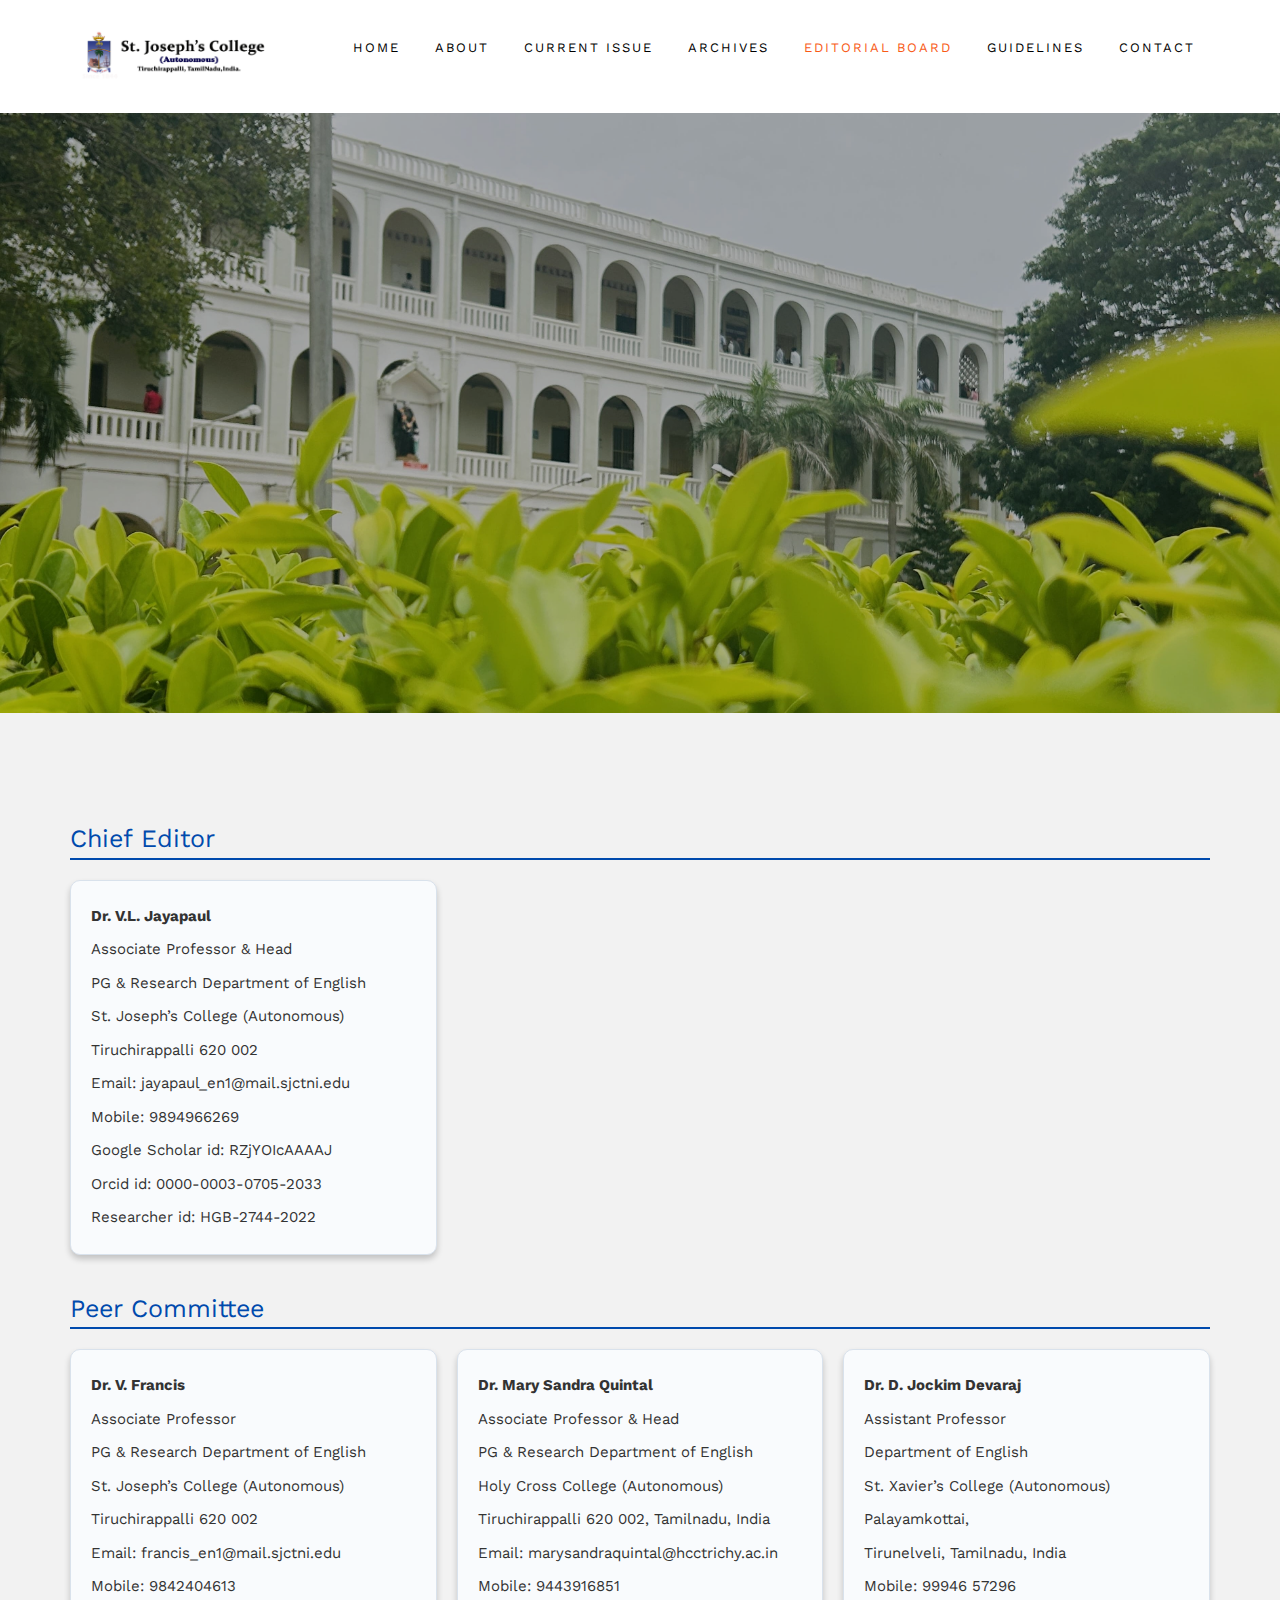
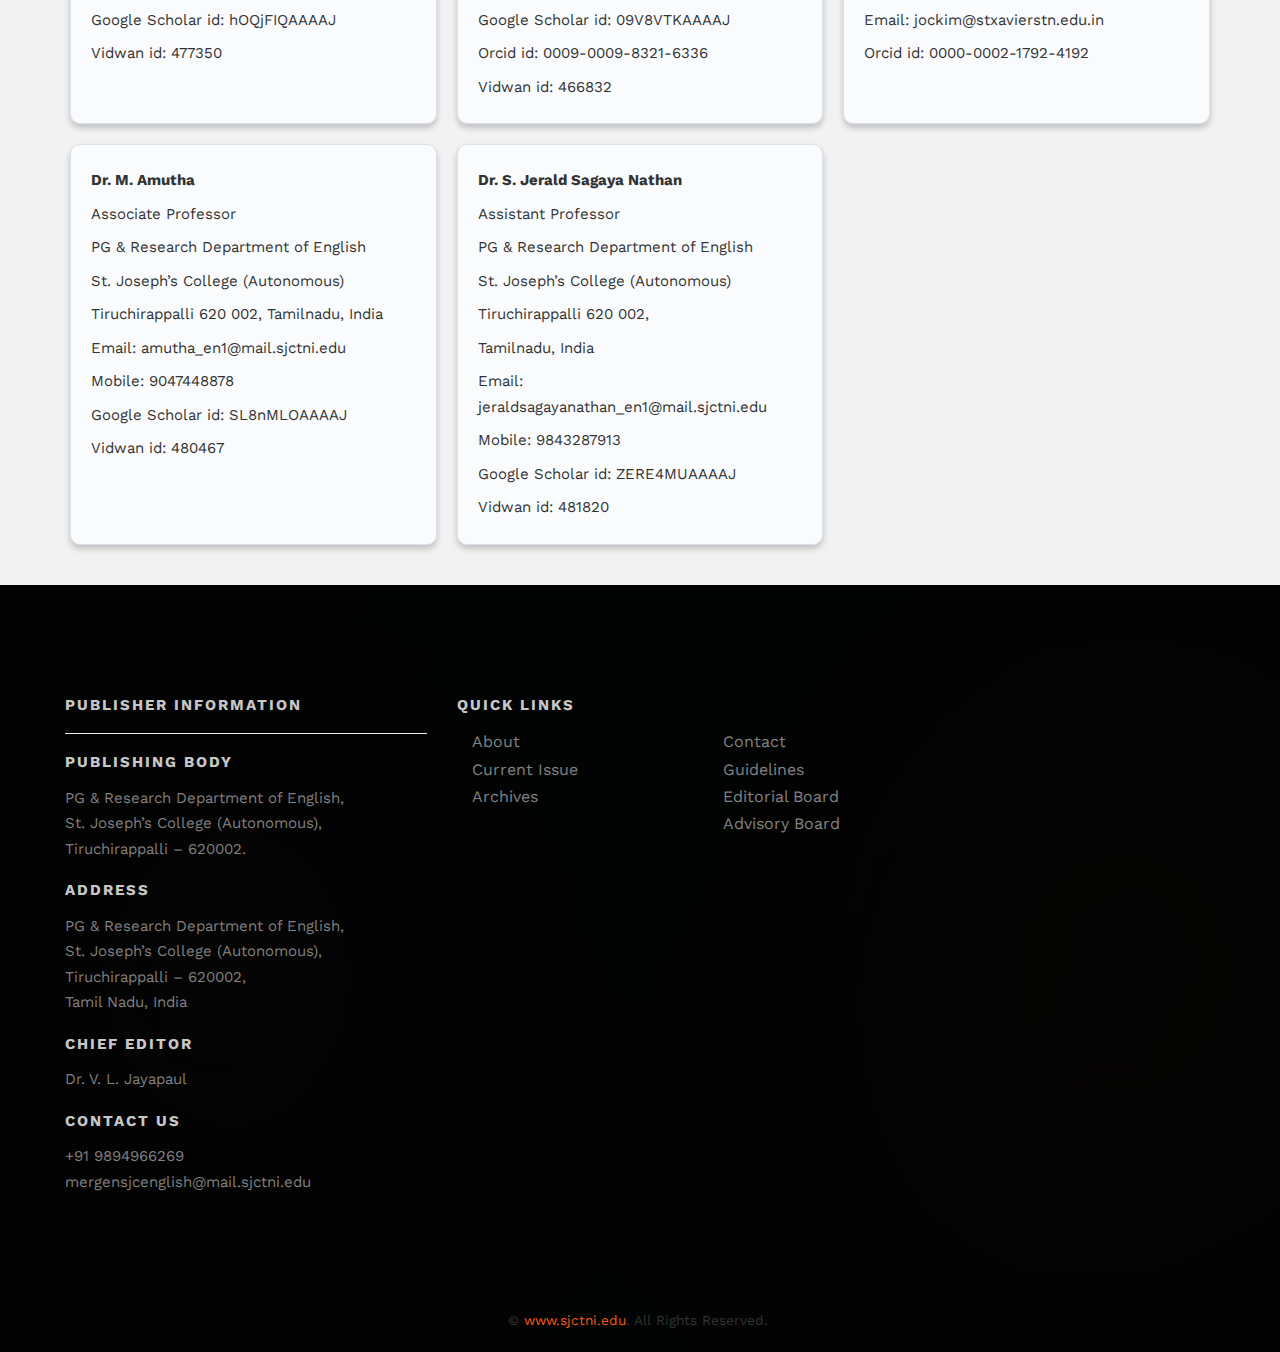
<file: editorial_board.html>
<!DOCTYPE html>
<html>
  <head>
    <meta charset="utf-8" />
    <meta http-equiv="X-UA-Compatible" content="IE=edge" />
    <title>Mergen</title>
    <meta name="viewport" content="width=device-width, initial-scale=1" />
    <meta
      name="description"
      content="A Bi-Annual Peer Reviewed English Language and Literature Journal"
    />
    <meta name="keywords" content="Mergen" />
    <meta name="author" content="Joe Rakesh & Mariya Efron" />
    <link
      href="https://fonts.googleapis.com/css?family=Work+Sans:300,400,500,700,800"
      rel="stylesheet"
    />

    <!-- Animate.css -->
    <link rel="stylesheet" href="css/animate.css" />
    <!-- Icomoon Icon Fonts-->
    <link rel="stylesheet" href="css/icomoon.css" />
    <!-- Bootstrap  -->
    <link rel="stylesheet" href="css/bootstrap.css" />

    <!-- Magnific Popup -->
    <link rel="stylesheet" href="css/magnific-popup.css" />

    <!-- Owl Carousel  -->
    <link rel="stylesheet" href="css/owl.carousel.min.css" />
    <link rel="stylesheet" href="css/owl.theme.default.min.css" />

    <!-- Theme style  -->
    <link rel="stylesheet" href="css/style.css" />

    <!-- Modernizr JS -->
    <script src="js/modernizr-2.6.2.min.js"></script>
    <link rel="shortcut icon" href="/images/favicon.ico" type="image/x-icon" />
  </head>
  <body>
    <div class="fh5co-loader"></div>

    <div id="page">
      <nav class="fh5co-nav" role="navigation">
        <div class="top-menu">
          <div class="container">
            <div class="row">
              <div class="col-xs-1">
                <div id="fh5co-logo">
                  <a href="index.html"
                    ><img
                      src="images/logo.png"
                      alt="Logo"
                      id="main-logo"
                      style="width: 200px"
                  /></a>
                </div>
              </div>
              <div class="col-xs-11 text-right menu-1">
                <ul>
                  <li><a href="index.html">Home</a></li>
                  <li><a href="about.html">About</a></li>
                  <li><a href="current_issue.html">Current Issue</a></li>
                  <li><a href="archieves.html">Archives</a></li>
                  <li class="active">
                    <a href="editorial_board.html">Editorial Board</a>
                  </li>
                  <li><a href="guidelines.html">Guidelines</a></li>
                  <li><a href="contact.html">Contact</a></li>
                </ul>
              </div>
            </div>
          </div>
        </div>
      </nav>
      <header
        id="fh5co-header"
        class="fh5co-cover fh5co-cover-sm"
        role="banner"
        style="background-image: url(images/img_bg_2.jpg)"
        data-stellar-background-ratio="0.5"
      >
        <div class="overlay"></div>
        <div class="container">
          <div class="row">
            <div class="col-md-8 col-md-offset-2 text-center">
              <div class="display-t">
                <div
                  class="display-tc animate-box"
                  data-animate-effect="fadeIn"
                >
                  <h1>Editorial Board</h1>
                </div>
              </div>
            </div>
          </div>
        </div>
      </header>
      <div id="fh5co-blog" class="fh5co-bg-section">
        <div class="container">
          <div class="row animate-box"></div>
          <main class="content">
            <!-- <section class="section">
              <h2>Patrons</h2>
              <div class="card-container">
                <a
                  href="https://www.sjctni.edu/admprofile.jsp?p=rec_message"
                  class="card"
                  target="_blank"
                >
                  <p><strong>Rev. Dr. Pavulraj Michael SJ</strong></p>
                  <p>Rector</p>
                </a>
                <a
                  href="https://www.sjctni.edu/admprofile.jsp?p=sec_message"
                  class="card"
                  target="_blank"
                >
                  <p><strong>Rev. Dr. K. Amal SJ</strong></p>
                  <p>Secretary</p>
                </a>
                <a
                  href="https://www.sjctni.edu/admprofile.jsp?p=pri_message"
                  class="card"
                  target="_blank"
                >
                  <p><strong>Rev. Dr. S. Mariadoss SJ</strong></p>
                  <p>Principal</p>
                </a>
              </div>
            </section> -->
            <section class="section">
              <h2>Chief Editor</h2>
              <div class="card-container">
                <a
                  href="https://www.sjctni.edu/Department/StaffProfile/T01EN06.pdf"
                  class="card"
                  target="_blank"
                >
                  <p><strong>Dr. V.L. Jayapaul</strong></p>
                  <p>Associate Professor & Head</p>
                  <p>PG & Research Department of English</p>
                  <p>St. Joseph’s College (Autonomous)</p>
                  <p>Tiruchirappalli 620 002</p>
                  <p>Email: jayapaul_en1@mail.sjctni.edu</p>
                  <p>Mobile: 9894966269</p>
                  <p>Google Scholar id: RZjYOIcAAAAJ</p>
                  <p>Orcid id: 0000-0003-0705-2033</p>
                  <p>Researcher id: HGB-2744-2022</p>
                </a>
              </div>
            </section>

            <section class="section">
              <h2>Peer Committee</h2>
              <div class="card-container">
                <a
                  href="https://www.sjctni.edu/Department/StaffProfile/F06EN24.pdf"
                  class="card"
                >
                  <p><strong>Dr. V. Francis</strong></p>
                  <p>Associate Professor</p>
                  <p>PG &amp; Research Department of English</p>
                  <p>St. Joseph’s College (Autonomous)</p>
                  <p>Tiruchirappalli 620 002</p>
                  <p>Email: francis_en1@mail.sjctni.edu</p>
                  <p>Mobile: 9842404613</p>
                  <p>Google Scholar id: hOQjFIQAAAAJ</p>
                  <p>Vidwan id: 477350</p>
                </a>
                <a
                  href="https://hcctrichy.irins.org/profile/396061"
                  class="card"
                >
                  <p><strong>Dr. Mary Sandra Quintal</strong></p>
                  <p>Associate Professor &amp; Head</p>
                  <p>PG &amp; Research Department of English</p>
                  <p>Holy Cross College (Autonomous)</p>
                  <p>Tiruchirappalli 620 002, Tamilnadu, India</p>
                  <p>Email: marysandraquintal@hcctrichy.ac.in</p>
                  <p>Mobile: 9443916851</p>
                  <p>Google Scholar id: 09V8VTKAAAAJ</p>
                  <p>Orcid id: 0009-0009-8321-6336</p>
                  <p>Vidwan id: 466832</p>
                </a>
                <a
                  href="https://stxavierstn.irins.org/profile/174969"
                  class="card"
                >
                  <p><strong>Dr. D. Jockim Devaraj</strong></p>
                  <p>Assistant Professor</p>
                  <p>Department of English</p>
                  <p>St. Xavier’s College (Autonomous)</p>
                  <p>Palayamkottai,</p>
                  <p>Tirunelveli, Tamilnadu, India</p>
                  <p>Mobile: 99946 57296</p>
                  <p>Email: jockim@stxavierstn.edu.in</p>
                  <p>Orcid id: 0000-0002-1792-4192</p>
                </a>
                <a
                  href="https://www.sjctni.edu/Department/StaffProfile/T08EN12.pdf"
                  class="card"
                >
                  <p><strong>Dr. M. Amutha</strong></p>
                  <p>Associate Professor</p>
                  <p>PG &amp; Research Department of English</p>
                  <p>St. Joseph’s College (Autonomous)</p>
                  <p>Tiruchirappalli 620 002, Tamilnadu, India</p>
                  <p>Email: amutha_en1@mail.sjctni.edu</p>
                  <p>Mobile: 9047448878</p>
                  <p>Google Scholar id: SL8nMLOAAAAJ</p>
                  <p>Vidwan id: 480467</p>
                </a>
                <a
                  href="https://www.sjctni.edu/Department/StaffProfile/F13EN12.pdf"
                  class="card"
                >
                  <p><strong>Dr. S. Jerald Sagaya Nathan</strong></p>
                  <p>Assistant Professor</p>
                  <p>PG &amp; Research Department of English</p>
                  <p>St. Joseph’s College (Autonomous)</p>
                  <p>Tiruchirappalli 620 002,</p>
                  <p>Tamilnadu, India</p>
                  <p>Email: jeraldsagayanathan_en1@mail.sjctni.edu</p>
                  <p>Mobile: 9843287913</p>
                  <p>Google Scholar id: ZERE4MUAAAAJ</p>
                  <p>Vidwan id: 481820</p>
                </a>
              </div>
            </section>

            <!-- <section class="section">
              <h2>ADVISORY BOARD</h2>
              <div class="card-container">
                <a
                  href="https://www.sjctni.edu/Department/StaffProfile/F06EN22.pdf"
                  class="card"
                >
                  <p><strong>Dr. J. John Love Joy</strong></p>
                  <p>Associate Professor and Dean</p>
                  <p>School of Languages and Culture</p>
                  <p>St. Joseph’s College (Autonomous)</p>
                  <p>Tiruchirappalli 620 002,</p>
                  <p>Tamilnadu, India</p>
                  <p>Email: johnlovejoy_en1@mail.sjctni.edu</p>
                  <p>Contact Number: 9443559689</p>
                  <p>Google Scholar id: TP4MFLOAAAAJ</p>
                </a>
                <a
                  href="https://www.sjctni.edu/Department/StaffProfile/F07EN02.pdf"
                  class="card"
                >
                  <p><strong>Rev. Dr. S. Paul Pragash, SJ</strong></p>
                  <p>Associate Professor</p>
                  <p>PG &amp; Research Department of English</p>
                  <p>St. Joseph’s College (Autonomous)</p>
                  <p>Tiruchirappalli 620 002,</p>
                  <p>Tamilnadu, India</p>
                  <p>Email: paulpragash_en1@mail.sjctni.edu</p>
                  <p>Mobile: 9443839581</p>
                  <p>Google Scholar id: AKSTfoAAAAJ</p>
                  <p>Vidwan id: 480924</p>
                </a>
                <a href="https://bhc.irins.org/profile/245983" class="card">
                  <p><strong>Dr. C. Dhanabal</strong></p>
                  <p>Associate Professor</p>
                  <p>PG &amp; Research Department of English</p>
                  <p>Bishop Heber College (Autonomous)</p>
                  <p>Tiruchirappalli 620 017,</p>
                  <p>Tamilnadu, India</p>
                  <p>Email: dhanabal.en@bhc.edu.in</p>
                  <p>Mobile: 9444736610</p>
                </a>
                <a
                  href="https://bsssbhopal.edu.in/rg-shibani-basu-dubey"
                  class="card"
                >
                  <p><strong>Dr. Shibani Basu Dubey</strong></p>
                  <p>Professor &amp; Head</p>
                  <p>Department of English</p>
                  <p>The Bhopal School of Social Sciences</p>
                  <p>Bhopal 462 024, Madhya Pradesh, India</p>
                  <p>Email: shibanibs@bsssbhopal.edu.in</p>
                  <p>Mobile: 9300272889</p>
                  <p>Google Scholar id: H8CXbX0AAAAJ&amp;hl=en</p>
                  <p>Orcid id: 0000-0003-0746-8848</p>
                </a>
                <a
                  href="https://www.linkedin.com/in/shishir-kumar-bhusal-6873107b/?originalSubdomain=np"
                  class="card"
                >
                  <p><strong>Dr. Shishir Kumar Bhusal</strong></p>
                  <p>Head &amp; Assistant Professor</p>
                  <p>Department of Major Arts</p>
                  <p>St. Xavier’s College,</p>
                  <p>Maitighar, Kathmandu, Nepal</p>
                  <p>Email: hod.majorarts@sxc.edu.np</p>
                  <p>Contact number: 00977-9851194797</p>
                  <p>Orcid id: 0009-0000-3299-6795</p>
                  <p>
                    Research Gate:
                    https://www.researchgate.net/profile/Shishir-Bhusal-5
                  </p>
                </a>
              </div>
            </section> -->
          </main>
        </div>
      </div>

      <footer
        id="fh5co-footer"
        class="fh5co-bg"
        style="background-image: url(images/img_bg_1.jpg)"
        role="contentinfo"
      >
        <div class="overlay"></div>
        <div class="container">
          <div class="row row-pb-md">
            <div class="col-md-4 fh5co-widget">
              <div id="mergen-footer">
                <h3>Publisher Information</h3>
                <hr />
                <h3>Publishing Body</h3>
                <p>
                  PG & Research Department of English, <br />
                  St. Joseph’s College (Autonomous), <br />
                  Tiruchirappalli – 620002.
                </p>
                <h3>Address</h3>
                <p>
                  PG & Research Department of English, <br />
                  St. Joseph’s College (Autonomous), <br />
                  Tiruchirappalli – 620002, <br />Tamil Nadu, India
                </p>
                <h3>Chief Editor</h3>
                <p>Dr. V. L. Jayapaul</p>
                <h3>Contact Us</h3>
                <p>+91 9894966269 <br />mergensjcenglish@mail.sjctni.edu</p>
              </div>
            </div>

            <div class="col-md-8">
              <h3>Quick Links</h3>
              <div class="col-md-4 col-sm-4 col-xs-6">
                <ul class="fh5co-footer-links">
                  <li><a href="about.html">About</a></li>
                  <li><a href="current_issue.html">Current Issue</a></li>
                  <li><a href="archieves.html">Archives</a></li>
                </ul>
              </div>

              <div class="col-md-4 col-sm-4 col-xs-6">
                <ul class="fh5co-footer-links">
                  <li><a href="contact.html">Contact</a></li>
                  <li><a href="guidelines.html">Guidelines</a></li>
                  <li><a href="editorial_board.html">Editorial Board</a></li>
                  <li><a href="advisory_board.html">Advisory Board</a></li>
                </ul>
              </div>
            </div>
          </div>

          <div class="row copyright">
            <div class="col-md-12 text-center">
              <p>
                <small class="block"
                  >&copy; <a href="">www.sjctni.edu</a>. All Rights
                  Reserved.</small
                >
              </p>
            </div>
          </div>
        </div>
      </footer>
    </div>

    <div class="gototop js-top">
      <a href="#" class="js-gotop"><i class="icon-arrow-up"></i></a>
    </div>

    <!-- jQuery -->
    <script src="js/jquery.min.js"></script>
    <!-- jQuery Easing -->
    <script src="js/jquery.easing.1.3.js"></script>
    <!-- Bootstrap -->
    <script src="js/bootstrap.min.js"></script>
    <!-- Waypoints -->
    <script src="js/jquery.waypoints.min.js"></script>
    <!-- Stellar Parallax -->
    <script src="js/jquery.stellar.min.js"></script>
    <!-- Carousel -->
    <script src="js/owl.carousel.min.js"></script>
    <!-- countTo -->
    <script src="js/jquery.countTo.js"></script>
    <!-- Magnific Popup -->
    <script src="js/jquery.magnific-popup.min.js"></script>
    <script src="js/magnific-popup-options.js"></script>
    <!-- Main -->
    <script src="js/main.js"></script>
  </body>
</html>
</file>
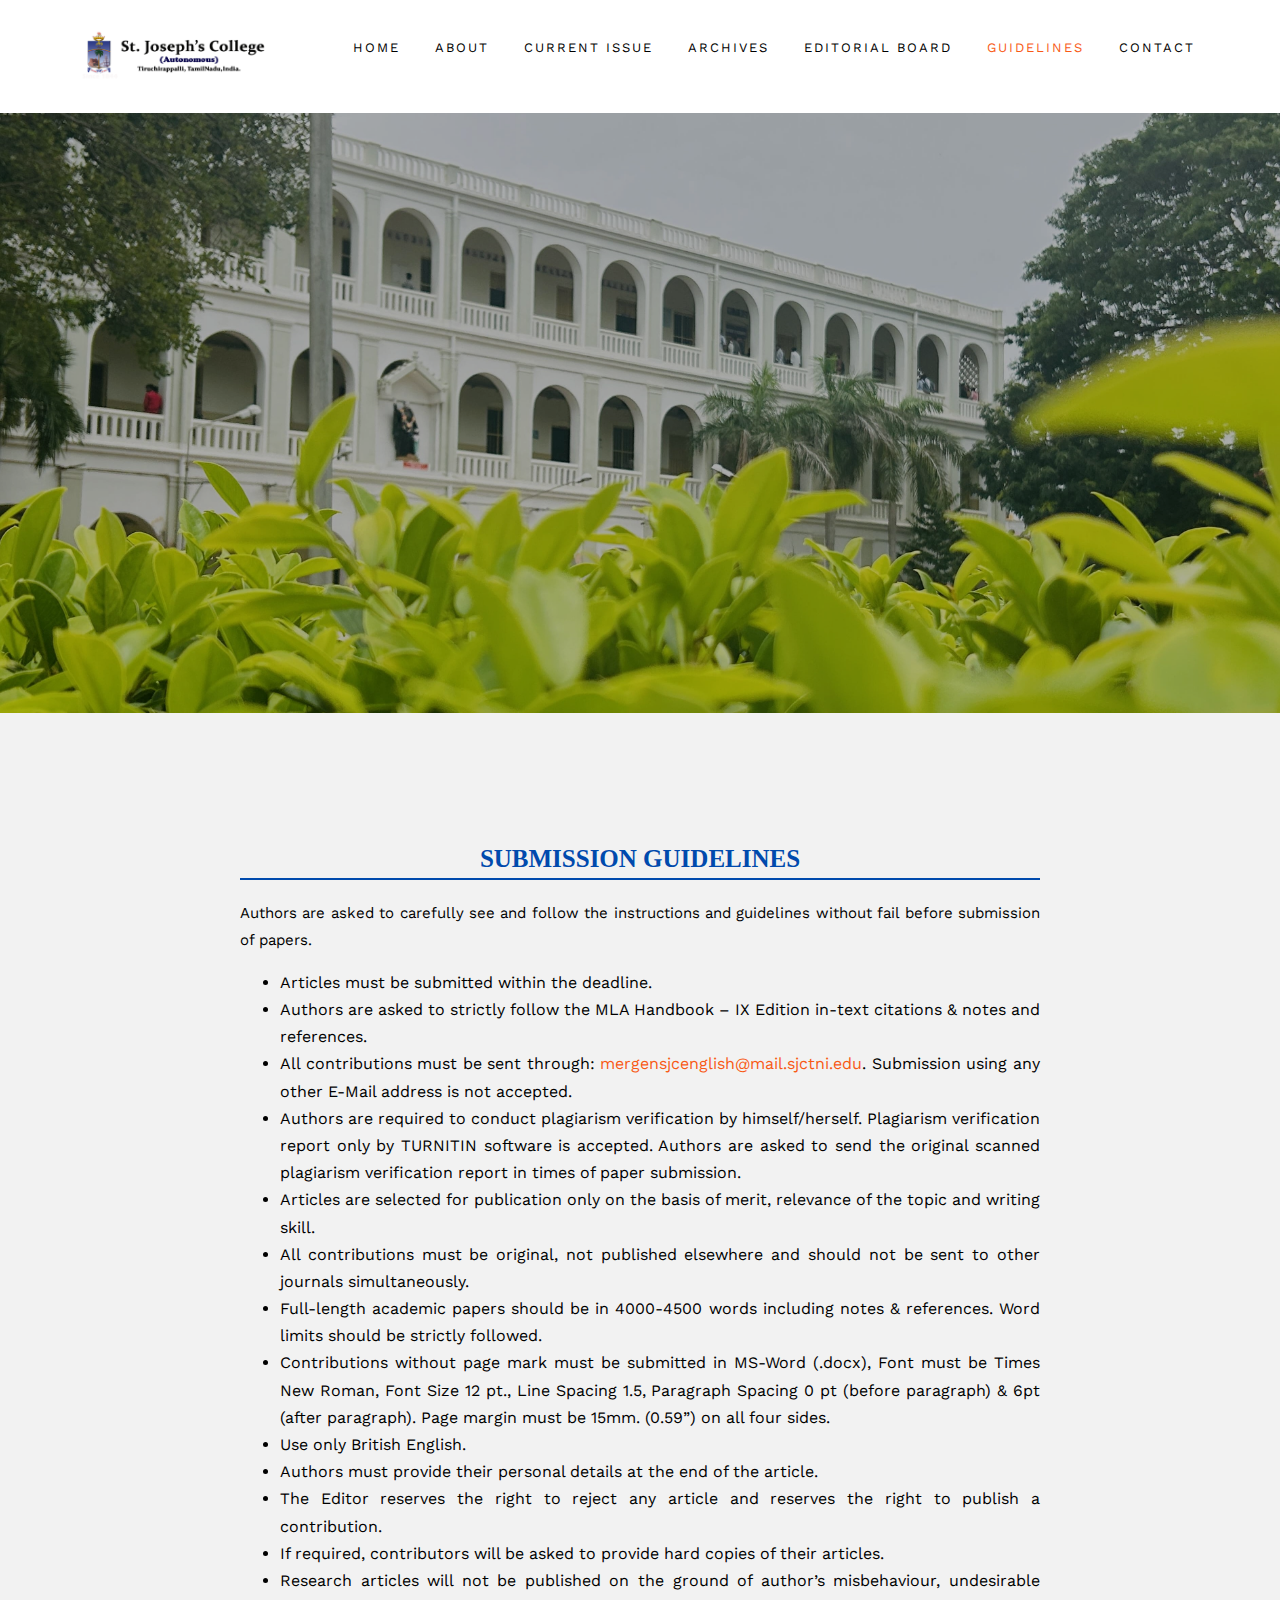
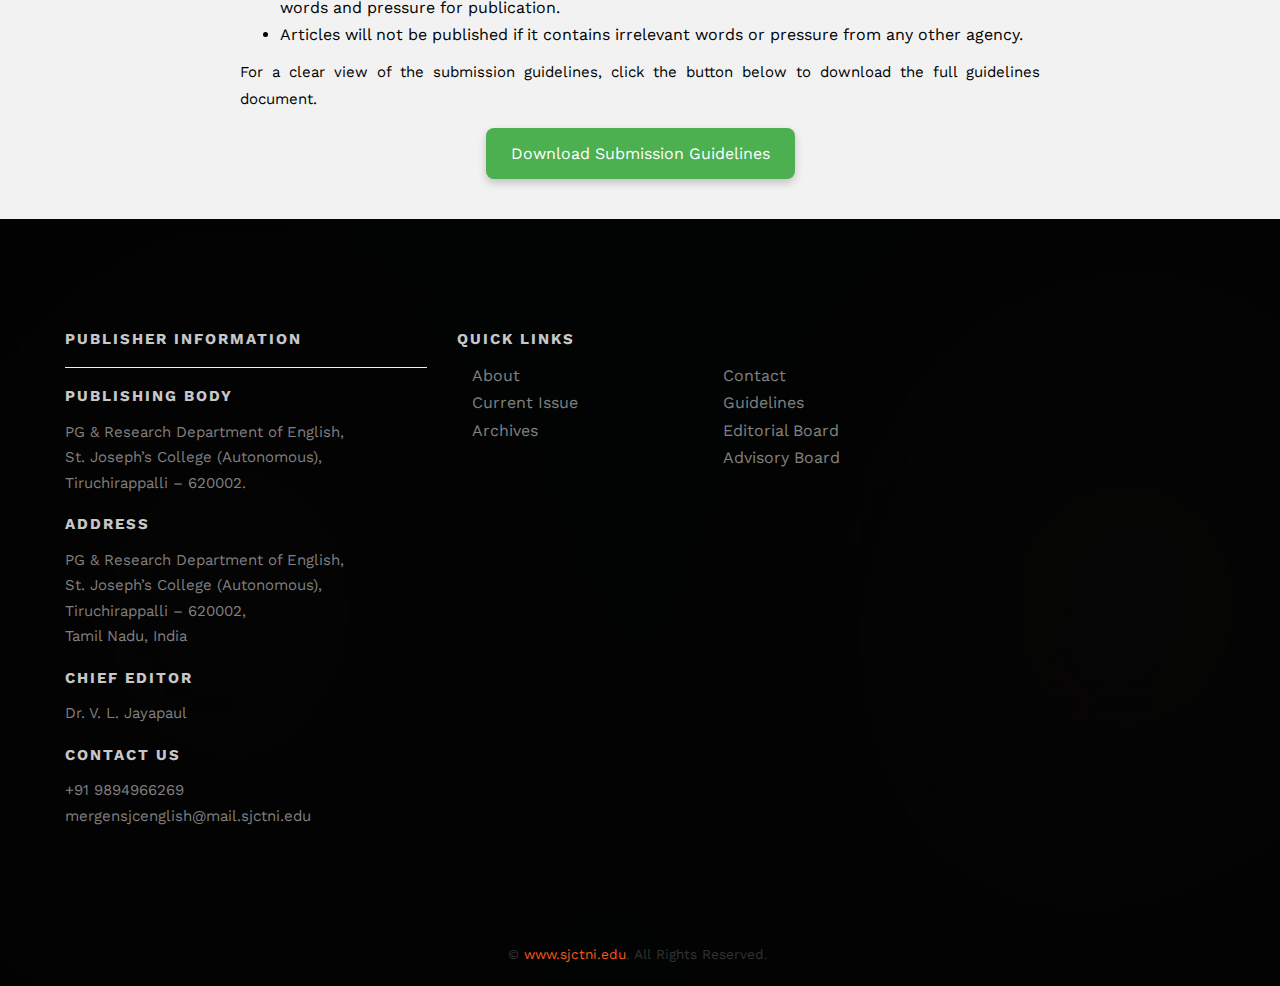
<file: guidelines.html>
<!DOCTYPE html>
<html>
  <head>
    <meta charset="utf-8" />
    <meta http-equiv="X-UA-Compatible" content="IE=edge" />
    <title>Mergen</title>
    <meta name="viewport" content="width=device-width, initial-scale=1" />
    <meta
      name="description"
      content="A Bi-Annual Peer Reviewed English Language and Literature Journal"
    />
    <meta name="keywords" content="Mergen" />
    <meta name="author" content="Joe Rakesh & Mariya Efron" />

    <link
      href="https://fonts.googleapis.com/css?family=Work+Sans:300,400,500,700,800"
      rel="stylesheet"
    />

    <!-- Animate.css -->
    <link rel="stylesheet" href="css/animate.css" />
    <!-- Icomoon Icon Fonts-->
    <link rel="stylesheet" href="css/icomoon.css" />
    <!-- Bootstrap  -->
    <link rel="stylesheet" href="css/bootstrap.css" />

    <!-- Magnific Popup -->
    <link rel="stylesheet" href="css/magnific-popup.css" />

    <!-- Owl Carousel  -->
    <link rel="stylesheet" href="css/owl.carousel.min.css" />
    <link rel="stylesheet" href="css/owl.theme.default.min.css" />

    <!-- Theme style  -->
    <link rel="stylesheet" href="css/style.css" />

    <!-- Modernizr JS -->
    <script src="js/modernizr-2.6.2.min.js"></script>
    <link rel="shortcut icon" href="/images/favicon.ico" type="image/x-icon" />
    <link rel="stylesheet" href="css/guidelines.css" />
  </head>
  <body>
    <div class="fh5co-loader"></div>

    <div id="page">
      <nav class="fh5co-nav" role="navigation">
        <div class="top-menu">
          <div class="container">
            <div class="row">
              <div class="col-xs-1">
                <div id="fh5co-logo">
                  <a href="index.html"
                    ><img
                      src="images/logo.png"
                      alt="Logo"
                      id="main-logo"
                      style="width: 200px"
                  /></a>
                </div>
              </div>
              <div class="col-xs-11 text-right menu-1">
                <ul>
                  <li><a href="index.html">Home</a></li>
                  <li><a href="about.html">About</a></li>
                  <li><a href="current_issue.html">Current Issue</a></li>
                  <li><a href="archieves.html">Archives</a></li>
                  <li><a href="editorial_board.html">Editorial Board</a></li>
                  <li class="active">
                    <a href="guidelines.html">Guidelines</a>
                  </li>
                  <li><a href="contact.html">Contact</a></li>
                </ul>
              </div>
            </div>
          </div>
        </div>
      </nav>

      <header
        id="fh5co-header"
        class="fh5co-cover fh5co-cover-sm"
        role="banner"
        style="background-image: url(images/img_bg_2.jpg)"
        data-stellar-background-ratio="0.5"
      >
        <div class="overlay"></div>
        <div class="container">
          <div class="row">
            <div class="col-md-8 col-md-offset-2 text-center">
              <div class="display-t">
                <div
                  class="display-tc animate-box"
                  data-animate-effect="fadeIn"
                >
                  <h1>Guidelines</h1>
                </div>
              </div>
            </div>
          </div>
        </div>
      </header>
      <div id="fh5co-blog" class="fh5co-bg-section">
        <div class="container">
          <div class="row animate-box"></div>
          <main class="content">
            <section class="section" style="color: black">
              <main>
                <h2 class="text-center">SUBMISSION GUIDELINES</h2>
                <p>
                  Authors are asked to carefully see and follow the instructions
                  and guidelines without fail before submission of papers.
                </p>
                <ul style="text-align: justify">
                  <li>Articles must be submitted within the deadline.</li>
                  <li>
                    Authors are asked to strictly follow the MLA Handbook – IX
                    Edition in-text citations & notes and references.
                  </li>
                  <li>
                    All contributions must be sent through:
                    <a href="mailto:mergensjcenglish@mail.sjctni.edu"
                      >mergensjcenglish@mail.sjctni.edu</a
                    >. Submission using any other E-Mail address is not
                    accepted.
                  </li>
                  <li>
                    Authors are required to conduct plagiarism verification by
                    himself/herself. Plagiarism verification report only by
                    TURNITIN software is accepted. Authors are asked to send the
                    original scanned plagiarism verification report in times of
                    paper submission.
                  </li>
                  <li>
                    Articles are selected for publication only on the basis of
                    merit, relevance of the topic and writing skill.
                  </li>
                  <li>
                    All contributions must be original, not published elsewhere
                    and should not be sent to other journals simultaneously.
                  </li>
                  <li>
                    Full-length academic papers should be in 4000-4500 words
                    including notes & references. Word limits should be strictly
                    followed.
                  </li>
                  <li>
                    Contributions without page mark must be submitted in MS-Word
                    (.docx), Font must be Times New Roman, Font Size 12 pt.,
                    Line Spacing 1.5, Paragraph Spacing 0 pt (before paragraph)
                    & 6pt (after paragraph). Page margin must be 15mm. (0.59”)
                    on all four sides.
                  </li>
                  <li>Use only British English.</li>
                  <li>
                    Authors must provide their personal details at the end of
                    the article.
                  </li>
                  <li>
                    The Editor reserves the right to reject any article and
                    reserves the right to publish a contribution.
                  </li>
                  <li>
                    If required, contributors will be asked to provide hard
                    copies of their articles.
                  </li>
                  <li>
                    Research articles will not be published on the ground of
                    author’s misbehaviour, undesirable words and pressure for
                    publication.
                  </li>
                  <li>
                    Articles will not be published if it contains irrelevant
                    words or pressure from any other agency.
                  </li>
                </ul>
                <p>
                  For a clear view of the submission guidelines, click the
                  button below to download the full guidelines document.
                </p>
                <div class="download-btn text-center">
                  <a href="guidelines_mergen.pdf" target="_blank">
                    <button
                      style="
                        padding: 12px 25px;
                        background-color: #4caf50;
                        color: white;
                        border: none;
                        border-radius: 8px;
                        cursor: pointer;
                        transition: background-color 0.3s, transform 0.2s;
                        box-shadow: 0 4px 8px rgba(0, 0, 0, 0.2);
                      "
                      onmouseover="this.style.backgroundColor='#45a049'; this.style.transform='scale(1.05)'"
                      onmouseout="this.style.backgroundColor='#4CAF50'; this.style.transform='scale(1)'"
                    >
                      Download Submission Guidelines
                    </button>
                  </a>
                </div>
              </main>
            </section>
          </main>
        </div>
      </div>
    </div>

    <footer
      id="fh5co-footer"
      class="fh5co-bg"
      style="background-image: url(images/img_bg_1.jpg)"
      role="contentinfo"
    >
      <div class="overlay"></div>
      <div class="container">
        <div class="row row-pb-md">
          <div class="col-md-4 fh5co-widget">
            <div id="mergen-footer">
              <h3>Publisher Information</h3>
              <hr />
              <h3>Publishing Body</h3>
              <p>
                PG & Research Department of English, <br />
                St. Joseph’s College (Autonomous), <br />
                Tiruchirappalli – 620002.
              </p>
              <h3>Address</h3>
              <p>
                PG & Research Department of English, <br />
                St. Joseph’s College (Autonomous), <br />
                Tiruchirappalli – 620002, <br />Tamil Nadu, India
              </p>
              <h3>Chief Editor</h3>
              <p>Dr. V. L. Jayapaul</p>
              <h3>Contact Us</h3>
              <p>+91 9894966269 <br />mergensjcenglish@mail.sjctni.edu</p>
            </div>
          </div>

          <div class="col-md-8">
            <h3>Quick Links</h3>
            <div class="col-md-4 col-sm-4 col-xs-6">
              <ul class="fh5co-footer-links">
                <li><a href="about.html">About</a></li>
                <li><a href="current_issue.html">Current Issue</a></li>
                <li><a href="archieves.html">Archives</a></li>
              </ul>
            </div>

            <div class="col-md-4 col-sm-4 col-xs-6">
              <ul class="fh5co-footer-links">
                <li><a href="contact.html">Contact</a></li>
                <li><a href="guidelines.html">Guidelines</a></li>
                <li><a href="editorial_board.html">Editorial Board</a></li>
                <li><a href="advisory_board.html">Advisory Board</a></li>
              </ul>
            </div>
          </div>
        </div>

        <div class="row copyright">
          <div class="col-md-12 text-center">
            <p>
              <small class="block"
                >&copy; <a href="">www.sjctni.edu</a>. All Rights
                Reserved.</small
              >
            </p>
          </div>
        </div>
      </div>
    </footer>
    <div class="gototop js-top">
      <a href="#" class="js-gotop"><i class="icon-arrow-up"></i></a>
    </div>

    <!-- jQuery -->
    <script src="js/jquery.min.js"></script>
    <!-- jQuery Easing -->
    <script src="js/jquery.easing.1.3.js"></script>
    <!-- Bootstrap -->
    <script src="js/bootstrap.min.js"></script>
    <!-- Waypoints -->
    <script src="js/jquery.waypoints.min.js"></script>
    <!-- Stellar Parallax -->
    <script src="js/jquery.stellar.min.js"></script>
    <!-- Carousel -->
    <script src="js/owl.carousel.min.js"></script>
    <!-- countTo -->
    <script src="js/jquery.countTo.js"></script>
    <!-- Magnific Popup -->
    <script src="js/jquery.magnific-popup.min.js"></script>
    <script src="js/magnific-popup-options.js"></script>
    <!-- Main -->
    <script src="js/main.js"></script>
  </body>
</html>
</file>
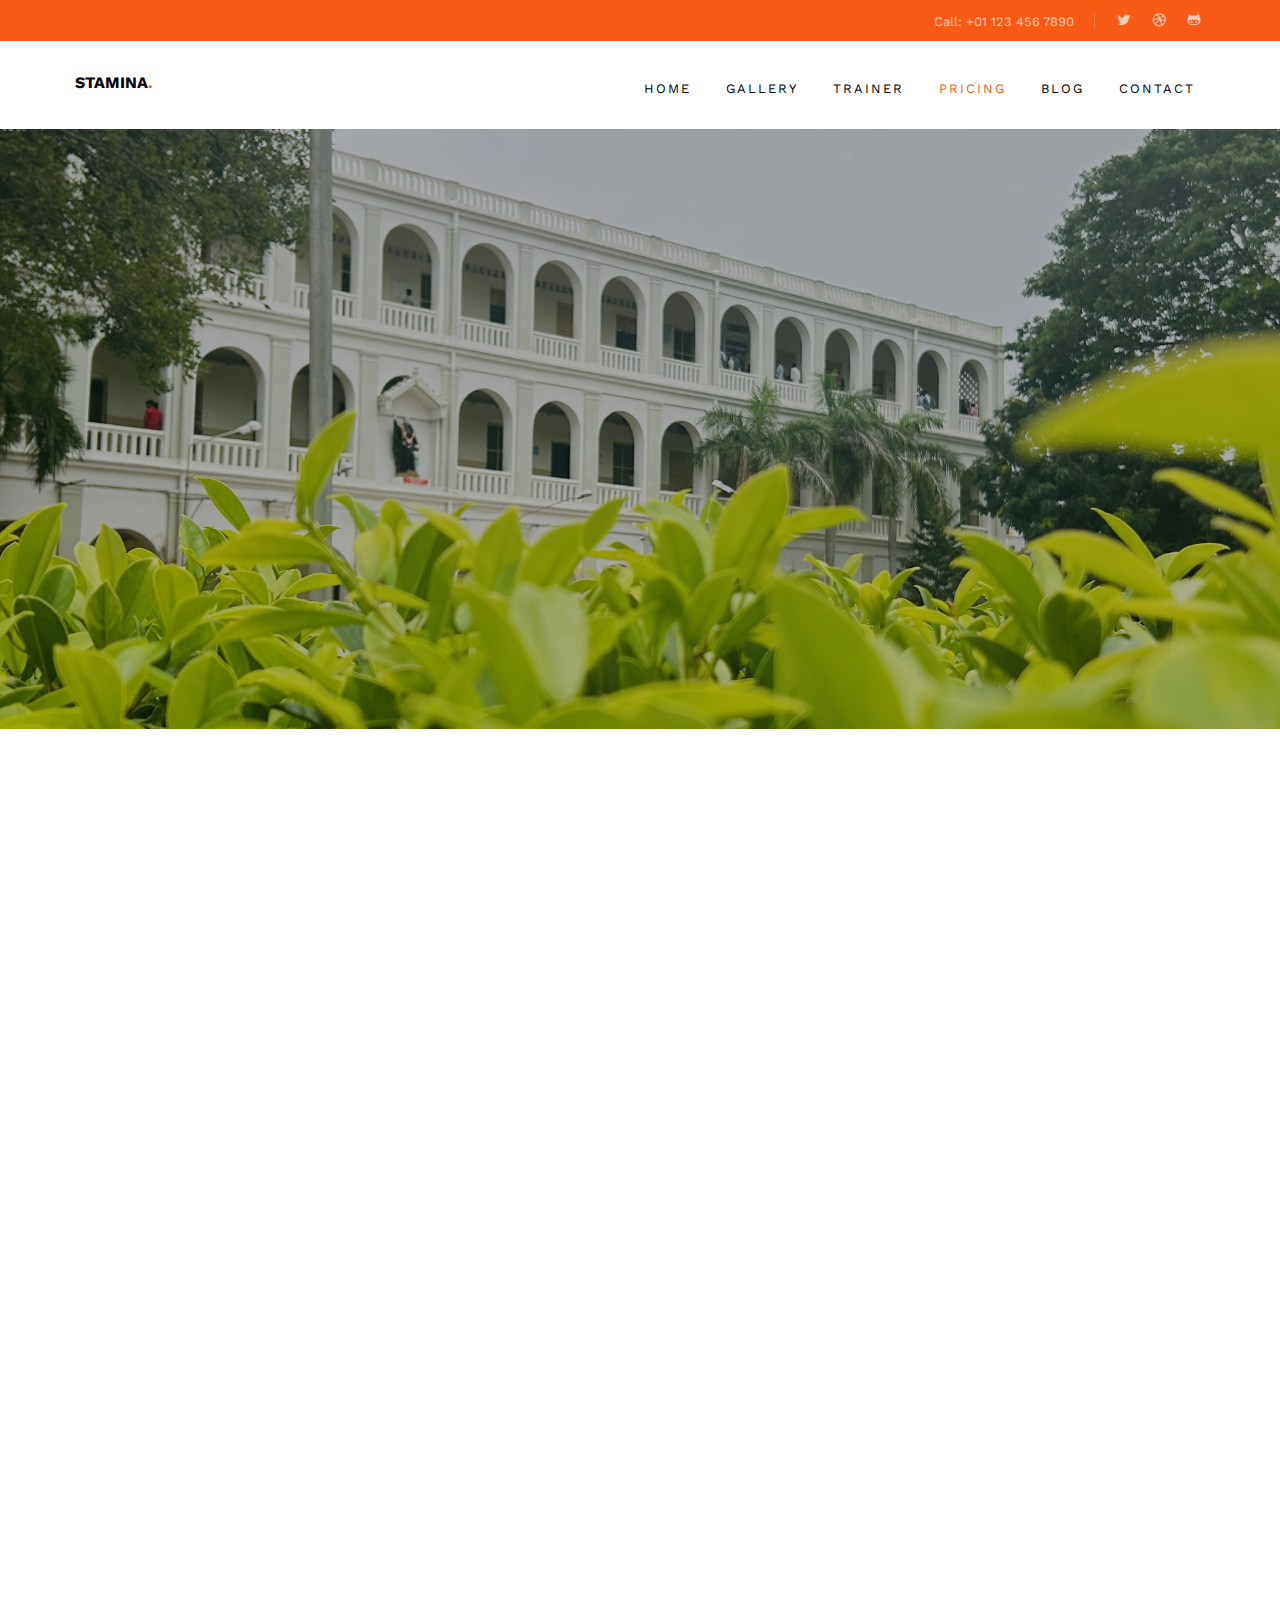
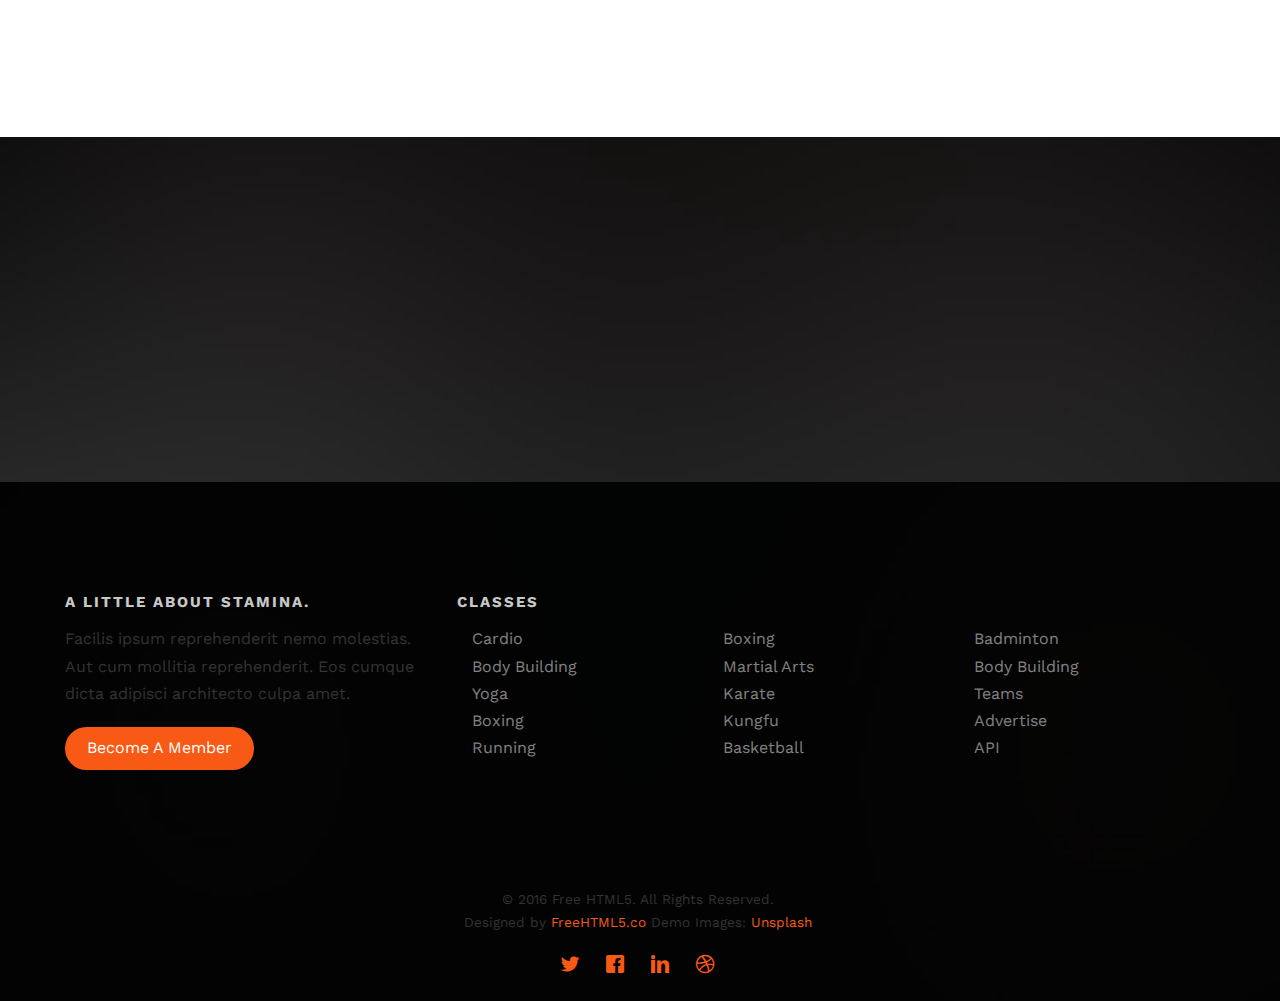
<file: pricing.html>
<!DOCTYPE HTML>
<html>
	<head>
	<meta charset="utf-8">
	<meta http-equiv="X-UA-Compatible" content="IE=edge">
	<title>Stamina &mdash; Free Website Template, Free HTML5 Template by freehtml5.co</title>
	<meta name="viewport" content="width=device-width, initial-scale=1">
	<meta name="description" content="Free HTML5 Website Template by freehtml5.co" />
	<meta name="keywords" content="free website templates, free html5, free template, free bootstrap, free website template, html5, css3, mobile first, responsive" />
	<meta name="author" content="freehtml5.co" />

	<!-- 
	//////////////////////////////////////////////////////

	FREE HTML5 TEMPLATE 
	DESIGNED & DEVELOPED by FreeHTML5.co
		
	Website: 		http://freehtml5.co/
	Email: 			info@freehtml5.co
	Twitter: 		http://twitter.com/fh5co
	Facebook: 		https://www.facebook.com/fh5co

	//////////////////////////////////////////////////////
	 -->

  	<!-- Facebook and Twitter integration -->
	<meta property="og:title" content=""/>
	<meta property="og:image" content=""/>
	<meta property="og:url" content=""/>
	<meta property="og:site_name" content=""/>
	<meta property="og:description" content=""/>
	<meta name="twitter:title" content="" />
	<meta name="twitter:image" content="" />
	<meta name="twitter:url" content="" />
	<meta name="twitter:card" content="" />

	<link href="https://fonts.googleapis.com/css?family=Work+Sans:300,400,500,700,800" rel="stylesheet">
	
	<!-- Animate.css -->
	<link rel="stylesheet" href="css/animate.css">
	<!-- Icomoon Icon Fonts-->
	<link rel="stylesheet" href="css/icomoon.css">
	<!-- Bootstrap  -->
	<link rel="stylesheet" href="css/bootstrap.css">

	<!-- Magnific Popup -->
	<link rel="stylesheet" href="css/magnific-popup.css">

	<!-- Owl Carousel  -->
	<link rel="stylesheet" href="css/owl.carousel.min.css">
	<link rel="stylesheet" href="css/owl.theme.default.min.css">

	<!-- Theme style  -->
	<link rel="stylesheet" href="css/style.css">

	<!-- Modernizr JS -->
	<script src="js/modernizr-2.6.2.min.js"></script>
	<!-- FOR IE9 below -->
	<!--[if lt IE 9]>
	<script src="js/respond.min.js"></script>
	<![endif]-->

	</head>
	<body>
		
	<div class="fh5co-loader"></div>
	
	<div id="page">
	<nav class="fh5co-nav" role="navigation">
		<div class="top">
			<div class="container">
				<div class="row">
					<div class="col-xs-12 text-right">
						<p class="num">Call: +01 123 456 7890</p>
						<ul class="fh5co-social">
							<li><a href="#"><i class="icon-twitter"></i></a></li>
							<li><a href="#"><i class="icon-dribbble"></i></a></li>
							<li><a href="#"><i class="icon-github"></i></a></li>
						</ul>
					</div>
				</div>
			</div>
		</div>
		<div class="top-menu">
			<div class="container">
				<div class="row">
					<div class="col-xs-2">
						<div id="fh5co-logo"><a href="index.html">Stamina<span>.</span></a></div>
					</div>
					<div class="col-xs-10 text-right menu-1">
						<ul>
							<li><a href="index.html">Home</a></li>
							<li><a href="gallery.html">Gallery</a></li>
							<li><a href="about.html">Trainer</a></li>
							<li class="active"><a href="pricing.html">Pricing</a></li>
							<li class="has-dropdown">
								<a href="blog.html">Blog</a>
								<ul class="dropdown">
									<li><a href="#">Web Design</a></li>
									<li><a href="#">eCommerce</a></li>
									<li><a href="#">Branding</a></li>
									<li><a href="#">API</a></li>
								</ul>
							</li>
							<li><a href="contact.html">Contact</a></li>
							<!-- <li class="btn-cta"><a href="#"><span>Login</span></a></li> -->
						</ul>
					</div>
				</div>
				
			</div>
		</div>
	</nav>

	<header id="fh5co-header" class="fh5co-cover fh5co-cover-sm" role="banner" style="background-image:url(images/img_bg_2.jpg);" data-stellar-background-ratio="0.5">
		<div class="overlay"></div>
		<div class="container">
			<div class="row">
				<div class="col-md-8 col-md-offset-2 text-center">
					<div class="display-t">
						<div class="display-tc animate-box" data-animate-effect="fadeIn">
							<h1>Pricing</h1>
							<h2>Free html5 templates Made by <a href="http://freehtml5.co" target="_blank">freehtml5.co</a></h2>
						</div>
					</div>
				</div>
			</div>
		</div>
	</header>

	
	<div id="fh5co-pricing">
		<div class="container">
			<div class="row animate-box">
				<div class="col-md-8 col-md-offset-2 text-center fh5co-heading">
					<h2>Pricing Plan</h2>
					<p>Dignissimos asperiores vitae velit veniam totam fuga molestias accusamus alias autem provident. Odit ab aliquam dolor eius.</p>
				</div>
			</div>
			<div class="row">
				<div class="pricing">
					<div class="col-md-3 animate-box">
						<div class="price-box">
							<h2 class="pricing-plan">Starter</h2>
							<div class="price"><sup class="currency">$</sup>9<small>/month</small></div>
							<ul class="classes">
								<li>15 Cardio Classes</li>
								<li class="color">10 Swimming Lesson</li>
								<li>10 Yoga Classes</li>
								<li class="color">20 Aerobics</li>
								<li>10 Zumba Classes</li>
								<li class="color">5 Massage</li>
								<li>10 Body Building</li>
							</ul>
							<a href="#" class="btn btn-select-plan btn-sm">Select Plan</a>
						</div>
					</div>

					<div class="col-md-3 animate-box">
						<div class="price-box">
							<h2 class="pricing-plan">Basic</h2>
							<div class="price"><sup class="currency">$</sup>27<small>/month</small></div>
							<ul class="classes">
								<li>15 Cardio Classes</li>
								<li class="color">10 Swimming Lesson</li>
								<li>10 Yoga Classes</li>
								<li class="color">20 Aerobics</li>
								<li>10 Zumba Classes</li>
								<li class="color">5 Massage</li>
								<li>10 Body Building</li>
							</ul>
							<a href="#" class="btn btn-select-plan btn-sm">Select Plan</a>
						</div>
					</div>

					<div class="col-md-3 animate-box">
						<div class="price-box popular">
							<h2 class="pricing-plan pricing-plan-offer">Pro <span>Best Offer</span></h2>
							<div class="price"><sup class="currency">$</sup>74<small>/month</small></div>
							<ul class="classes">
								<li>15 Cardio Classes</li>
								<li class="color">10 Swimming Lesson</li>
								<li>10 Yoga Classes</li>
								<li class="color">20 Aerobics</li>
								<li>10 Zumba Classes</li>
								<li class="color">5 Massage</li>
								<li>10 Body Building</li>
							</ul>
							<a href="#" class="btn btn-select-plan btn-sm">Select Plan</a>
						</div>
					</div>

					<div class="col-md-3 animate-box">
						<div class="price-box">
							<h2 class="pricing-plan">Unlimited</h2>
							<div class="price"><sup class="currency">$</sup>140<small>/month</small></div>
							<ul class="classes">
								<li>15 Cardio Classes</li>
								<li class="color">10 Swimming Lesson</li>
								<li>10 Yoga Classes</li>
								<li class="color">20 Aerobics</li>
								<li>10 Zumba Classes</li>
								<li class="color">5 Massage</li>
								<li>10 Body Building</li>
							</ul>
							<a href="#" class="btn btn-select-plan btn-sm">Select Plan</a>
						</div>
					</div>
				</div>
			</div>
		</div>
	</div>
	

	<div id="fh5co-started" class="fh5co-bg" style="background-image: url(images/img_bg_3.jpg);">
		<div class="overlay"></div>
		<div class="container">
			<div class="row animate-box">
				<div class="col-md-8 col-md-offset-2 text-center">
					<h2>Fitness Classes this Summer <br> <span> Pay Now and <br> Get <span class="percent">35%</span> Discount</span></h2>
				</div>
			</div>
			<div class="row animate-box">
				<div class="col-md-8 col-md-offset-2 text-center">
					<p><a href="#" class="btn btn-default btn-lg">Become a Member</a></p>
				</div>
			</div>
		</div>
	</div>


	<footer id="fh5co-footer" class="fh5co-bg" style="background-image: url(images/img_bg_1.jpg);" role="contentinfo">
		<div class="overlay"></div>
		<div class="container">
			<div class="row row-pb-md">
				<div class="col-md-4 fh5co-widget">
					<h3>A Little About Stamina.</h3>
					<p>Facilis ipsum reprehenderit nemo molestias. Aut cum mollitia reprehenderit. Eos cumque dicta adipisci architecto culpa amet.</p>
					<p><a class="btn btn-primary" href="#">Become A Member</a></p>
				</div>
				<div class="col-md-8">
					<h3>Classes</h3>
					<div class="col-md-4 col-sm-4 col-xs-6">
						<ul class="fh5co-footer-links">
							<li><a href="#">Cardio</a></li>
							<li><a href="#">Body Building</a></li>
							<li><a href="#">Yoga</a></li>
							<li><a href="#">Boxing</a></li>
							<li><a href="#">Running</a></li>
						</ul>
					</div>

					<div class="col-md-4 col-sm-4 col-xs-6">
						<ul class="fh5co-footer-links">
							<li><a href="#">Boxing</a></li>
							<li><a href="#">Martial Arts</a></li>
							<li><a href="#">Karate</a></li>
							<li><a href="#">Kungfu</a></li>
							<li><a href="#">Basketball</a></li>
						</ul>
					</div>

					<div class="col-md-4 col-sm-4 col-xs-6">
						<ul class="fh5co-footer-links">
							<li><a href="#">Badminton</a></li>
							<li><a href="#">Body Building</a></li>
							<li><a href="#">Teams</a></li>
							<li><a href="#">Advertise</a></li>
							<li><a href="#">API</a></li>
						</ul>
					</div>
				</div>
			</div>

			<div class="row copyright">
				<div class="col-md-12 text-center">
					<p>
						<small class="block">&copy; 2016 Free HTML5. All Rights Reserved.</small> 
						<small class="block">Designed by <a href="http://freehtml5.co/" target="_blank">FreeHTML5.co</a> Demo Images: <a href="http://unsplash.co/" target="_blank">Unsplash</a></small>
					</p>
					<p>
						<ul class="fh5co-social-icons">
							<li><a href="#"><i class="icon-twitter"></i></a></li>
							<li><a href="#"><i class="icon-facebook"></i></a></li>
							<li><a href="#"><i class="icon-linkedin"></i></a></li>
							<li><a href="#"><i class="icon-dribbble"></i></a></li>
						</ul>
					</p>
				</div>
			</div>

		</div>
	</footer>
	</div>

	<div class="gototop js-top">
		<a href="#" class="js-gotop"><i class="icon-arrow-up"></i></a>
	</div>
	
	<!-- jQuery -->
	<script src="js/jquery.min.js"></script>
	<!-- jQuery Easing -->
	<script src="js/jquery.easing.1.3.js"></script>
	<!-- Bootstrap -->
	<script src="js/bootstrap.min.js"></script>
	<!-- Waypoints -->
	<script src="js/jquery.waypoints.min.js"></script>
	<!-- Stellar Parallax -->
	<script src="js/jquery.stellar.min.js"></script>
	<!-- Carousel -->
	<script src="js/owl.carousel.min.js"></script>
	<!-- countTo -->
	<script src="js/jquery.countTo.js"></script>
	<!-- Magnific Popup -->
	<script src="js/jquery.magnific-popup.min.js"></script>
	<script src="js/magnific-popup-options.js"></script>
	<!-- Main -->
	<script src="js/main.js"></script>

	</body>
</html>
</file>
<file: css/icomoon.css>
@font-face {
  font-family: 'icomoon';
  src:  url('../fonts/icomoon/icomoon.eot?6iuir');
  src:  url('../fonts/icomoon/icomoon.eot?6iuir#iefix') format('embedded-opentype'),
    url('../fonts/icomoon/icomoon.ttf?6iuir') format('truetype'),
    url('../fonts/icomoon/icomoon.woff?6iuir') format('woff'),
    url('../fonts/icomoon/icomoon.svg?6iuir#icomoon') format('svg');
  font-weight: normal;
  font-style: normal;
}

[class^="icon-"], [class*=" icon-"] {
  /* use !important to prevent issues with browser extensions that change fonts */
  font-family: 'icomoon' !important;
  speak: none;
  font-style: normal;
  font-weight: normal;
  font-variant: normal;
  text-transform: none;
  line-height: 1;

  /* Better Font Rendering =========== */
  -webkit-font-smoothing: antialiased;
  -moz-osx-font-smoothing: grayscale;
}

.icon-eye:before {
  content: "\e000";
}
.icon-paper-clip:before {
  content: "\e001";
}
.icon-mail:before {
  content: "\e002";
}
.icon-toggle:before {
  content: "\e003";
}
.icon-layout:before {
  content: "\e004";
}
.icon-link:before {
  content: "\e005";
}
.icon-bell:before {
  content: "\e006";
}
.icon-lock:before {
  content: "\e007";
}
.icon-unlock:before {
  content: "\e008";
}
.icon-ribbon:before {
  content: "\e009";
}
.icon-image:before {
  content: "\e010";
}
.icon-signal:before {
  content: "\e011";
}
.icon-target:before {
  content: "\e012";
}
.icon-clipboard:before {
  content: "\e013";
}
.icon-clock:before {
  content: "\e014";
}
.icon-watch:before {
  content: "\e015";
}
.icon-air-play:before {
  content: "\e016";
}
.icon-camera:before {
  content: "\e017";
}
.icon-video:before {
  content: "\e018";
}
.icon-disc:before {
  content: "\e019";
}
.icon-printer:before {
  content: "\e020";
}
.icon-monitor:before {
  content: "\e021";
}
.icon-server:before {
  content: "\e022";
}
.icon-cog:before {
  content: "\e023";
}
.icon-heart:before {
  content: "\e024";
}
.icon-paragraph:before {
  content: "\e025";
}
.icon-align-justify:before {
  content: "\e026";
}
.icon-align-left:before {
  content: "\e027";
}
.icon-align-center:before {
  content: "\e028";
}
.icon-align-right:before {
  content: "\e029";
}
.icon-book:before {
  content: "\e030";
}
.icon-layers:before {
  content: "\e031";
}
.icon-stack:before {
  content: "\e032";
}
.icon-stack-2:before {
  content: "\e033";
}
.icon-paper:before {
  content: "\e034";
}
.icon-paper-stack:before {
  content: "\e035";
}
.icon-search:before {
  content: "\e036";
}
.icon-zoom-in:before {
  content: "\e037";
}
.icon-zoom-out:before {
  content: "\e038";
}
.icon-reply:before {
  content: "\e039";
}
.icon-circle-plus:before {
  content: "\e040";
}
.icon-circle-minus:before {
  content: "\e041";
}
.icon-circle-check:before {
  content: "\e042";
}
.icon-circle-cross:before {
  content: "\e043";
}
.icon-square-plus:before {
  content: "\e044";
}
.icon-square-minus:before {
  content: "\e045";
}
.icon-square-check:before {
  content: "\e046";
}
.icon-square-cross:before {
  content: "\e047";
}
.icon-microphone:before {
  content: "\e048";
}
.icon-record:before {
  content: "\e049";
}
.icon-skip-back:before {
  content: "\e050";
}
.icon-rewind:before {
  content: "\e051";
}
.icon-play:before {
  content: "\e052";
}
.icon-pause:before {
  content: "\e053";
}
.icon-stop:before {
  content: "\e054";
}
.icon-fast-forward:before {
  content: "\e055";
}
.icon-skip-forward:before {
  content: "\e056";
}
.icon-shuffle:before {
  content: "\e057";
}
.icon-repeat:before {
  content: "\e058";
}
.icon-folder:before {
  content: "\e059";
}
.icon-umbrella:before {
  content: "\e060";
}
.icon-moon:before {
  content: "\e061";
}
.icon-thermometer:before {
  content: "\e062";
}
.icon-drop:before {
  content: "\e063";
}
.icon-sun:before {
  content: "\e064";
}
.icon-cloud:before {
  content: "\e065";
}
.icon-cloud-upload:before {
  content: "\e066";
}
.icon-cloud-download:before {
  content: "\e067";
}
.icon-upload:before {
  content: "\e068";
}
.icon-download:before {
  content: "\e069";
}
.icon-location:before {
  content: "\e070";
}
.icon-location-2:before {
  content: "\e071";
}
.icon-map:before {
  content: "\e072";
}
.icon-battery:before {
  content: "\e073";
}
.icon-head:before {
  content: "\e074";
}
.icon-briefcase:before {
  content: "\e075";
}
.icon-speech-bubble:before {
  content: "\e076";
}
.icon-anchor:before {
  content: "\e077";
}
.icon-globe:before {
  content: "\e078";
}
.icon-box:before {
  content: "\e079";
}
.icon-reload:before {
  content: "\e080";
}
.icon-share:before {
  content: "\e081";
}
.icon-marquee:before {
  content: "\e082";
}
.icon-marquee-plus:before {
  content: "\e083";
}
.icon-marquee-minus:before {
  content: "\e084";
}
.icon-tag:before {
  content: "\e085";
}
.icon-power:before {
  content: "\e086";
}
.icon-command:before {
  content: "\e087";
}
.icon-alt:before {
  content: "\e088";
}
.icon-esc:before {
  content: "\e089";
}
.icon-bar-graph:before {
  content: "\e090";
}
.icon-bar-graph-2:before {
  content: "\e091";
}
.icon-pie-graph:before {
  content: "\e092";
}
.icon-star:before {
  content: "\e093";
}
.icon-arrow-left:before {
  content: "\e094";
}
.icon-arrow-right:before {
  content: "\e095";
}
.icon-arrow-up:before {
  content: "\e096";
}
.icon-arrow-down:before {
  content: "\e097";
}
.icon-volume:before {
  content: "\e098";
}
.icon-mute:before {
  content: "\e099";
}
.icon-content-right:before {
  content: "\e100";
}
.icon-content-left:before {
  content: "\e101";
}
.icon-grid:before {
  content: "\e102";
}
.icon-grid-2:before {
  content: "\e103";
}
.icon-columns:before {
  content: "\e104";
}
.icon-loader:before {
  content: "\e105";
}
.icon-bag:before {
  content: "\e106";
}
.icon-ban:before {
  content: "\e107";
}
.icon-flag:before {
  content: "\e108";
}
.icon-trash:before {
  content: "\e109";
}
.icon-expand:before {
  content: "\e110";
}
.icon-contract:before {
  content: "\e111";
}
.icon-maximize:before {
  content: "\e112";
}
.icon-minimize:before {
  content: "\e113";
}
.icon-plus:before {
  content: "\e114";
}
.icon-minus:before {
  content: "\e115";
}
.icon-check:before {
  content: "\e116";
}
.icon-cross:before {
  content: "\e117";
}
.icon-move:before {
  content: "\e118";
}
.icon-delete:before {
  content: "\e119";
}
.icon-menu:before {
  content: "\e120";
}
.icon-archive:before {
  content: "\e121";
}
.icon-inbox:before {
  content: "\e122";
}
.icon-outbox:before {
  content: "\e123";
}
.icon-file:before {
  content: "\e124";
}
.icon-file-add:before {
  content: "\e125";
}
.icon-file-subtract:before {
  content: "\e126";
}
.icon-help:before {
  content: "\e127";
}
.icon-open:before {
  content: "\e128";
}
.icon-ellipsis:before {
  content: "\e129";
}
.icon-add-to-list:before {
  content: "\e900";
}
.icon-classic-computer:before {
  content: "\e901";
}
.icon-controller-fast-backward:before {
  content: "\e902";
}
.icon-creative-commons-attribution:before {
  content: "\e903";
}
.icon-creative-commons-noderivs:before {
  content: "\e904";
}
.icon-creative-commons-noncommercial-eu:before {
  content: "\e905";
}
.icon-creative-commons-noncommercial-us:before {
  content: "\e906";
}
.icon-creative-commons-public-domain:before {
  content: "\e907";
}
.icon-creative-commons-remix:before {
  content: "\e908";
}
.icon-creative-commons-share:before {
  content: "\e909";
}
.icon-creative-commons-sharealike:before {
  content: "\e90a";
}
.icon-creative-commons:before {
  content: "\e90b";
}
.icon-document-landscape:before {
  content: "\e90c";
}
.icon-remove-user:before {
  content: "\e90d";
}
.icon-warning:before {
  content: "\e90e";
}
.icon-arrow-bold-down:before {
  content: "\e90f";
}
.icon-arrow-bold-left:before {
  content: "\e910";
}
.icon-arrow-bold-right:before {
  content: "\e911";
}
.icon-arrow-bold-up:before {
  content: "\e912";
}
.icon-arrow-down2:before {
  content: "\e913";
}
.icon-arrow-left2:before {
  content: "\e914";
}
.icon-arrow-long-down:before {
  content: "\e915";
}
.icon-arrow-long-left:before {
  content: "\e916";
}
.icon-arrow-long-right:before {
  content: "\e917";
}
.icon-arrow-long-up:before {
  content: "\e918";
}
.icon-arrow-right2:before {
  content: "\e919";
}
.icon-arrow-up2:before {
  content: "\e91a";
}
.icon-arrow-with-circle-down:before {
  content: "\e91b";
}
.icon-arrow-with-circle-left:before {
  content: "\e91c";
}
.icon-arrow-with-circle-right:before {
  content: "\e91d";
}
.icon-arrow-with-circle-up:before {
  content: "\e91e";
}
.icon-bookmark:before {
  content: "\e91f";
}
.icon-bookmarks:before {
  content: "\e920";
}
.icon-chevron-down:before {
  content: "\e921";
}
.icon-chevron-left:before {
  content: "\e922";
}
.icon-chevron-right:before {
  content: "\e923";
}
.icon-chevron-small-down:before {
  content: "\e924";
}
.icon-chevron-small-left:before {
  content: "\e925";
}
.icon-chevron-small-right:before {
  content: "\e926";
}
.icon-chevron-small-up:before {
  content: "\e927";
}
.icon-chevron-thin-down:before {
  content: "\e928";
}
.icon-chevron-thin-left:before {
  content: "\e929";
}
.icon-chevron-thin-right:before {
  content: "\e92a";
}
.icon-chevron-thin-up:before {
  content: "\e92b";
}
.icon-chevron-up:before {
  content: "\e92c";
}
.icon-chevron-with-circle-down:before {
  content: "\e92d";
}
.icon-chevron-with-circle-left:before {
  content: "\e92e";
}
.icon-chevron-with-circle-right:before {
  content: "\e92f";
}
.icon-chevron-with-circle-up:before {
  content: "\e930";
}
.icon-cloud2:before {
  content: "\e931";
}
.icon-controller-fast-forward:before {
  content: "\e932";
}
.icon-controller-jump-to-start:before {
  content: "\e933";
}
.icon-controller-next:before {
  content: "\e934";
}
.icon-controller-paus:before {
  content: "\e935";
}
.icon-controller-play:before {
  content: "\e936";
}
.icon-controller-record:before {
  content: "\e937";
}
.icon-controller-stop:before {
  content: "\e938";
}
.icon-controller-volume:before {
  content: "\e939";
}
.icon-dot-single:before {
  content: "\e93a";
}
.icon-dots-three-horizontal:before {
  content: "\e93b";
}
.icon-dots-three-vertical:before {
  content: "\e93c";
}
.icon-dots-two-horizontal:before {
  content: "\e93d";
}
.icon-dots-two-vertical:before {
  content: "\e93e";
}
.icon-download2:before {
  content: "\e93f";
}
.icon-emoji-flirt:before {
  content: "\e940";
}
.icon-flow-branch:before {
  content: "\e941";
}
.icon-flow-cascade:before {
  content: "\e942";
}
.icon-flow-line:before {
  content: "\e943";
}
.icon-flow-parallel:before {
  content: "\e944";
}
.icon-flow-tree:before {
  content: "\e945";
}
.icon-install:before {
  content: "\e946";
}
.icon-layers2:before {
  content: "\e947";
}
.icon-open-book:before {
  content: "\e948";
}
.icon-resize-100:before {
  content: "\e949";
}
.icon-resize-full-screen:before {
  content: "\e94a";
}
.icon-save:before {
  content: "\e94b";
}
.icon-select-arrows:before {
  content: "\e94c";
}
.icon-sound-mute:before {
  content: "\e94d";
}
.icon-sound:before {
  content: "\e94e";
}
.icon-trash2:before {
  content: "\e94f";
}
.icon-triangle-down:before {
  content: "\e950";
}
.icon-triangle-left:before {
  content: "\e951";
}
.icon-triangle-right:before {
  content: "\e952";
}
.icon-triangle-up:before {
  content: "\e953";
}
.icon-uninstall:before {
  content: "\e954";
}
.icon-upload-to-cloud:before {
  content: "\e955";
}
.icon-upload2:before {
  content: "\e956";
}
.icon-add-user:before {
  content: "\e957";
}
.icon-address:before {
  content: "\e958";
}
.icon-adjust:before {
  content: "\e959";
}
.icon-air:before {
  content: "\e95a";
}
.icon-aircraft-landing:before {
  content: "\e95b";
}
.icon-aircraft-take-off:before {
  content: "\e95c";
}
.icon-aircraft:before {
  content: "\e95d";
}
.icon-align-bottom:before {
  content: "\e95e";
}
.icon-align-horizontal-middle:before {
  content: "\e95f";
}
.icon-align-left2:before {
  content: "\e960";
}
.icon-align-right2:before {
  content: "\e961";
}
.icon-align-top:before {
  content: "\e962";
}
.icon-align-vertical-middle:before {
  content: "\e963";
}
.icon-archive2:before {
  content: "\e964";
}
.icon-area-graph:before {
  content: "\e965";
}
.icon-attachment:before {
  content: "\e966";
}
.icon-awareness-ribbon:before {
  content: "\e967";
}
.icon-back-in-time:before {
  content: "\e968";
}
.icon-back:before {
  content: "\e969";
}
.icon-bar-graph2:before {
  content: "\e96a";
}
.icon-battery2:before {
  content: "\e96b";
}
.icon-beamed-note:before {
  content: "\e96c";
}
.icon-bell2:before {
  content: "\e96d";
}
.icon-blackboard:before {
  content: "\e96e";
}
.icon-block:before {
  content: "\e96f";
}
.icon-book2:before {
  content: "\e970";
}
.icon-bowl:before {
  content: "\e971";
}
.icon-box2:before {
  content: "\e972";
}
.icon-briefcase2:before {
  content: "\e973";
}
.icon-browser:before {
  content: "\e974";
}
.icon-brush:before {
  content: "\e975";
}
.icon-bucket:before {
  content: "\e976";
}
.icon-cake:before {
  content: "\e977";
}
.icon-calculator:before {
  content: "\e978";
}
.icon-calendar:before {
  content: "\e979";
}
.icon-camera2:before {
  content: "\e97a";
}
.icon-ccw:before {
  content: "\e97b";
}
.icon-chat:before {
  content: "\e97c";
}
.icon-check2:before {
  content: "\e97d";
}
.icon-circle-with-cross:before {
  content: "\e97e";
}
.icon-circle-with-minus:before {
  content: "\e97f";
}
.icon-circle-with-plus:before {
  content: "\e980";
}
.icon-circle:before {
  content: "\e981";
}
.icon-circular-graph:before {
  content: "\e982";
}
.icon-clapperboard:before {
  content: "\e983";
}
.icon-clipboard2:before {
  content: "\e984";
}
.icon-clock2:before {
  content: "\e985";
}
.icon-code:before {
  content: "\e986";
}
.icon-cog2:before {
  content: "\e987";
}
.icon-colours:before {
  content: "\e988";
}
.icon-compass:before {
  content: "\e989";
}
.icon-copy:before {
  content: "\e98a";
}
.icon-credit-card:before {
  content: "\e98b";
}
.icon-credit:before {
  content: "\e98c";
}
.icon-cross2:before {
  content: "\e98d";
}
.icon-cup:before {
  content: "\e98e";
}
.icon-cw:before {
  content: "\e98f";
}
.icon-cycle:before {
  content: "\e990";
}
.icon-database:before {
  content: "\e991";
}
.icon-dial-pad:before {
  content: "\e992";
}
.icon-direction:before {
  content: "\e993";
}
.icon-document:before {
  content: "\e994";
}
.icon-documents:before {
  content: "\e995";
}
.icon-drink:before {
  content: "\e996";
}
.icon-drive:before {
  content: "\e997";
}
.icon-drop2:before {
  content: "\e998";
}
.icon-edit:before {
  content: "\e999";
}
.icon-email:before {
  content: "\e99a";
}
.icon-emoji-happy:before {
  content: "\e99b";
}
.icon-emoji-neutral:before {
  content: "\e99c";
}
.icon-emoji-sad:before {
  content: "\e99d";
}
.icon-erase:before {
  content: "\e99e";
}
.icon-eraser:before {
  content: "\e99f";
}
.icon-export:before {
  content: "\e9a0";
}
.icon-eye2:before {
  content: "\e9a1";
}
.icon-feather:before {
  content: "\e9a2";
}
.icon-flag2:before {
  content: "\e9a3";
}
.icon-flash:before {
  content: "\e9a4";
}
.icon-flashlight:before {
  content: "\e9a5";
}
.icon-flat-brush:before {
  content: "\e9a6";
}
.icon-folder-images:before {
  content: "\e9a7";
}
.icon-folder-music:before {
  content: "\e9a8";
}
.icon-folder-video:before {
  content: "\e9a9";
}
.icon-folder2:before {
  content: "\e9aa";
}
.icon-forward:before {
  content: "\e9ab";
}
.icon-funnel:before {
  content: "\e9ac";
}
.icon-game-controller:before {
  content: "\e9ad";
}
.icon-gauge:before {
  content: "\e9ae";
}
.icon-globe2:before {
  content: "\e9af";
}
.icon-graduation-cap:before {
  content: "\e9b0";
}
.icon-grid2:before {
  content: "\e9b1";
}
.icon-hair-cross:before {
  content: "\e9b2";
}
.icon-hand:before {
  content: "\e9b3";
}
.icon-heart-outlined:before {
  content: "\e9b4";
}
.icon-heart2:before {
  content: "\e9b5";
}
.icon-help-with-circle:before {
  content: "\e9b6";
}
.icon-help2:before {
  content: "\e9b7";
}
.icon-home:before {
  content: "\e9b8";
}
.icon-hour-glass:before {
  content: "\e9b9";
}
.icon-image-inverted:before {
  content: "\e9ba";
}
.icon-image2:before {
  content: "\e9bb";
}
.icon-images:before {
  content: "\e9bc";
}
.icon-inbox2:before {
  content: "\e9bd";
}
.icon-infinity:before {
  content: "\e9be";
}
.icon-info-with-circle:before {
  content: "\e9bf";
}
.icon-info:before {
  content: "\e9c0";
}
.icon-key:before {
  content: "\e9c1";
}
.icon-keyboard:before {
  content: "\e9c2";
}
.icon-lab-flask:before {
  content: "\e9c3";
}
.icon-landline:before {
  content: "\e9c4";
}
.icon-language:before {
  content: "\e9c5";
}
.icon-laptop:before {
  content: "\e9c6";
}
.icon-leaf:before {
  content: "\e9c7";
}
.icon-level-down:before {
  content: "\e9c8";
}
.icon-level-up:before {
  content: "\e9c9";
}
.icon-lifebuoy:before {
  content: "\e9ca";
}
.icon-light-bulb:before {
  content: "\e9cb";
}
.icon-light-down:before {
  content: "\e9cc";
}
.icon-light-up:before {
  content: "\e9cd";
}
.icon-line-graph:before {
  content: "\e9ce";
}
.icon-link2:before {
  content: "\e9cf";
}
.icon-list:before {
  content: "\e9d0";
}
.icon-location-pin:before {
  content: "\e9d1";
}
.icon-location2:before {
  content: "\e9d2";
}
.icon-lock-open:before {
  content: "\e9d3";
}
.icon-lock2:before {
  content: "\e9d4";
}
.icon-log-out:before {
  content: "\e9d5";
}
.icon-login:before {
  content: "\e9d6";
}
.icon-loop:before {
  content: "\e9d7";
}
.icon-magnet:before {
  content: "\e9d8";
}
.icon-magnifying-glass:before {
  content: "\e9d9";
}
.icon-mail2:before {
  content: "\e9da";
}
.icon-man:before {
  content: "\e9db";
}
.icon-map2:before {
  content: "\e9dc";
}
.icon-mask:before {
  content: "\e9dd";
}
.icon-medal:before {
  content: "\e9de";
}
.icon-megaphone:before {
  content: "\e9df";
}
.icon-menu2:before {
  content: "\e9e0";
}
.icon-message:before {
  content: "\e9e1";
}
.icon-mic:before {
  content: "\e9e2";
}
.icon-minus2:before {
  content: "\e9e3";
}
.icon-mobile:before {
  content: "\e9e4";
}
.icon-modern-mic:before {
  content: "\e9e5";
}
.icon-moon2:before {
  content: "\e9e6";
}
.icon-mouse:before {
  content: "\e9e7";
}
.icon-music:before {
  content: "\e9e8";
}
.icon-network:before {
  content: "\e9e9";
}
.icon-new-message:before {
  content: "\e9ea";
}
.icon-new:before {
  content: "\e9eb";
}
.icon-news:before {
  content: "\e9ec";
}
.icon-note:before {
  content: "\e9ed";
}
.icon-notification:before {
  content: "\e9ee";
}
.icon-old-mobile:before {
  content: "\e9ef";
}
.icon-old-phone:before {
  content: "\e9f0";
}
.icon-palette:before {
  content: "\e9f1";
}
.icon-paper-plane:before {
  content: "\e9f2";
}
.icon-pencil:before {
  content: "\e9f3";
}
.icon-phone:before {
  content: "\e9f4";
}
.icon-pie-chart:before {
  content: "\e9f5";
}
.icon-pin:before {
  content: "\e9f6";
}
.icon-plus2:before {
  content: "\e9f7";
}
.icon-popup:before {
  content: "\e9f8";
}
.icon-power-plug:before {
  content: "\e9f9";
}
.icon-price-ribbon:before {
  content: "\e9fa";
}
.icon-price-tag:before {
  content: "\e9fb";
}
.icon-print:before {
  content: "\e9fc";
}
.icon-progress-empty:before {
  content: "\e9fd";
}
.icon-progress-full:before {
  content: "\e9fe";
}
.icon-progress-one:before {
  content: "\e9ff";
}
.icon-progress-two:before {
  content: "\ea00";
}
.icon-publish:before {
  content: "\ea01";
}
.icon-quote:before {
  content: "\ea02";
}
.icon-radio:before {
  content: "\ea03";
}
.icon-reply-all:before {
  content: "\ea04";
}
.icon-reply2:before {
  content: "\ea05";
}
.icon-retweet:before {
  content: "\ea06";
}
.icon-rocket:before {
  content: "\ea07";
}
.icon-round-brush:before {
  content: "\ea08";
}
.icon-rss:before {
  content: "\ea09";
}
.icon-ruler:before {
  content: "\ea0a";
}
.icon-scissors:before {
  content: "\ea0b";
}
.icon-share-alternitive:before {
  content: "\ea0c";
}
.icon-share2:before {
  content: "\ea0d";
}
.icon-shareable:before {
  content: "\ea0e";
}
.icon-shield:before {
  content: "\ea0f";
}
.icon-shop:before {
  content: "\ea10";
}
.icon-shopping-bag:before {
  content: "\ea11";
}
.icon-shopping-basket:before {
  content: "\ea12";
}
.icon-shopping-cart:before {
  content: "\ea13";
}
.icon-shuffle2:before {
  content: "\ea14";
}
.icon-signal2:before {
  content: "\ea15";
}
.icon-sound-mix:before {
  content: "\ea16";
}
.icon-sports-club:before {
  content: "\ea17";
}
.icon-spreadsheet:before {
  content: "\ea18";
}
.icon-squared-cross:before {
  content: "\ea19";
}
.icon-squared-minus:before {
  content: "\ea1a";
}
.icon-squared-plus:before {
  content: "\ea1b";
}
.icon-star-outlined:before {
  content: "\ea1c";
}
.icon-star2:before {
  content: "\ea1d";
}
.icon-stopwatch:before {
  content: "\ea1e";
}
.icon-suitcase:before {
  content: "\ea1f";
}
.icon-swap:before {
  content: "\ea20";
}
.icon-sweden:before {
  content: "\ea21";
}
.icon-switch:before {
  content: "\ea22";
}
.icon-tablet:before {
  content: "\ea23";
}
.icon-tag2:before {
  content: "\ea24";
}
.icon-text-document-inverted:before {
  content: "\ea25";
}
.icon-text-document:before {
  content: "\ea26";
}
.icon-text:before {
  content: "\ea27";
}
.icon-thermometer2:before {
  content: "\ea28";
}
.icon-thumbs-down:before {
  content: "\ea29";
}
.icon-thumbs-up:before {
  content: "\ea2a";
}
.icon-thunder-cloud:before {
  content: "\ea2b";
}
.icon-ticket:before {
  content: "\ea2c";
}
.icon-time-slot:before {
  content: "\ea2d";
}
.icon-tools:before {
  content: "\ea2e";
}
.icon-traffic-cone:before {
  content: "\ea2f";
}
.icon-tree:before {
  content: "\ea30";
}
.icon-trophy:before {
  content: "\ea31";
}
.icon-tv:before {
  content: "\ea32";
}
.icon-typing:before {
  content: "\ea33";
}
.icon-unread:before {
  content: "\ea34";
}
.icon-untag:before {
  content: "\ea35";
}
.icon-user:before {
  content: "\ea36";
}
.icon-users:before {
  content: "\ea37";
}
.icon-v-card:before {
  content: "\ea38";
}
.icon-video2:before {
  content: "\ea39";
}
.icon-vinyl:before {
  content: "\ea3a";
}
.icon-voicemail:before {
  content: "\ea3b";
}
.icon-wallet:before {
  content: "\ea3c";
}
.icon-water:before {
  content: "\ea3d";
}
.icon-px-with-circle:before {
  content: "\ea3e";
}
.icon-px:before {
  content: "\ea3f";
}
.icon-basecamp:before {
  content: "\ea40";
}
.icon-behance:before {
  content: "\ea41";
}
.icon-creative-cloud:before {
  content: "\ea42";
}
.icon-dropbox:before {
  content: "\ea43";
}
.icon-evernote:before {
  content: "\ea44";
}
.icon-flattr:before {
  content: "\ea45";
}
.icon-foursquare:before {
  content: "\ea46";
}
.icon-google-drive:before {
  content: "\ea47";
}
.icon-google-hangouts:before {
  content: "\ea48";
}
.icon-grooveshark:before {
  content: "\ea49";
}
.icon-icloud:before {
  content: "\ea4a";
}
.icon-mixi:before {
  content: "\ea4b";
}
.icon-onedrive:before {
  content: "\ea4c";
}
.icon-paypal:before {
  content: "\ea4d";
}
.icon-picasa:before {
  content: "\ea4e";
}
.icon-qq:before {
  content: "\ea4f";
}
.icon-rdio-with-circle:before {
  content: "\ea50";
}
.icon-renren:before {
  content: "\ea51";
}
.icon-scribd:before {
  content: "\ea52";
}
.icon-sina-weibo:before {
  content: "\ea53";
}
.icon-skype-with-circle:before {
  content: "\ea54";
}
.icon-skype:before {
  content: "\ea55";
}
.icon-slideshare:before {
  content: "\ea56";
}
.icon-smashing:before {
  content: "\ea57";
}
.icon-soundcloud:before {
  content: "\ea58";
}
.icon-spotify-with-circle:before {
  content: "\ea59";
}
.icon-spotify:before {
  content: "\ea5a";
}
.icon-swarm:before {
  content: "\ea5b";
}
.icon-vine-with-circle:before {
  content: "\ea5c";
}
.icon-vine:before {
  content: "\ea5d";
}
.icon-vk-alternitive:before {
  content: "\ea5e";
}
.icon-vk-with-circle:before {
  content: "\ea5f";
}
.icon-vk:before {
  content: "\ea60";
}
.icon-xing-with-circle:before {
  content: "\ea61";
}
.icon-xing:before {
  content: "\ea62";
}
.icon-yelp:before {
  content: "\ea63";
}
.icon-dribbble-with-circle:before {
  content: "\ea64";
}
.icon-dribbble:before {
  content: "\ea65";
}
.icon-facebook-with-circle:before {
  content: "\ea66";
}
.icon-facebook:before {
  content: "\ea67";
}
.icon-flickr-with-circle:before {
  content: "\ea68";
}
.icon-flickr:before {
  content: "\ea69";
}
.icon-github-with-circle:before {
  content: "\ea6a";
}
.icon-github:before {
  content: "\ea6b";
}
.icon-google-with-circle:before {
  content: "\ea6c";
}
.icon-google:before {
  content: "\ea6d";
}
.icon-instagram-with-circle:before {
  content: "\ea6e";
}
.icon-instagram:before {
  content: "\ea6f";
}
.icon-lastfm-with-circle:before {
  content: "\ea70";
}
.icon-lastfm:before {
  content: "\ea71";
}
.icon-linkedin-with-circle:before {
  content: "\ea72";
}
.icon-linkedin:before {
  content: "\ea73";
}
.icon-pinterest-with-circle:before {
  content: "\ea74";
}
.icon-pinterest:before {
  content: "\ea75";
}
.icon-rdio:before {
  content: "\ea76";
}
.icon-stumbleupon-with-circle:before {
  content: "\ea77";
}
.icon-stumbleupon:before {
  content: "\ea78";
}
.icon-tumblr-with-circle:before {
  content: "\ea79";
}
.icon-tumblr:before {
  content: "\ea7a";
}
.icon-twitter-with-circle:before {
  content: "\ea7b";
}
.icon-twitter:before {
  content: "\ea7c";
}
.icon-vimeo-with-circle:before {
  content: "\ea7d";
}
.icon-vimeo:before {
  content: "\ea7e";
}
.icon-youtube-with-circle:before {
  content: "\ea7f";
}
.icon-youtube:before {
  content: "\ea80";
}
</file>
<file: css/style.css>
@font-face {
  font-family: "icomoon";
  src: url("../fonts/icomoon/icomoon.eot?srf3rx");
  src: url("../fonts/icomoon/icomoon.eot?srf3rx#iefix")
      format("embedded-opentype"),
    url("../fonts/icomoon/icomoon.ttf?srf3rx") format("truetype"),
    url("../fonts/icomoon/icomoon.woff?srf3rx") format("woff"),
    url("../fonts/icomoon/icomoon.svg?srf3rx#icomoon") format("svg");
  font-weight: normal;
  font-style: normal;
}

body {
  font-family: "Work Sans", Arial, sans-serif;
  font-weight: 400;
  font-size: 16px;
  line-height: 1.7;
  color: #333333;
  background: #fff;
}

#page {
  position: relative;
  overflow-x: hidden;
  width: 100%;
  height: 100%;
  -webkit-transition: 0.5s;
  -o-transition: 0.5s;
  transition: 0.5s;
}

#main-logo {
  width: 25vh;
  height: auto;
}

.offcanvas #page {
  overflow: hidden;
  position: absolute;
}
.offcanvas #page:after {
  -webkit-transition: 2s;
  -o-transition: 2s;
  transition: 2s;
  position: absolute;
  top: 0;
  right: 0;
  bottom: 0;
  left: 0;
  z-index: 101;
  background: rgba(0, 0, 0, 0.7);
  content: "";
}

/* Team */

/* Container for the Cards */
.team-container {
  display: flex;
  flex-wrap: wrap;
  justify-content: center;
  gap: 20px;
  padding: 20px;
}

/* Individual Card Styling */
.team-card {
  background: #ffffff;
  border-radius: 10px;
  box-shadow: 0 8px 16px rgba(0, 0, 0, 0.2);
  overflow: hidden;
  width: 350px;
  transition: transform 0.3s ease, box-shadow 0.3s ease;
  text-align: center;
}

.team-card:hover {
  transform: translateY(-10px);
  box-shadow: 0 12px 24px rgba(243, 85, 51, 0.8);
}

/* Team Name */
.team-name {
  font-size: 1.8em;
  font-weight: bold;
  margin: 10px 0;
  background: linear-gradient(to right, #06bbcc, #34d9dc);
  -webkit-background-clip: text;
  -webkit-text-fill-color: transparent;
}

.committee-profile-pic {
  width: 250px; /* Increased image size */
  height: 260px; /* Increased image size */
  border-radius: 5px;
  object-fit: fill;
}

.committee-name {
  font-size: 1.8rem;
  font-weight: bold;
  margin: 10px 0;
}

.committee-role {
  font-size: 1.3rem;
  color: #f85a16;
  text-transform: uppercase;
  letter-spacing: 1px;
  font-weight: 600;
}

/* Profile Section */
.profile-section {
  padding: 20px;
  display: flex;
  justify-content: center;
  align-items: center;
}

.profile-pic {
  width: 170px; /* Increased image size */
  height: 180px; /* Increased image size */
  border-radius: 50%;
  object-fit: cover;
}

.team-email a {
  font-size: 1.2em;
  text-transform: none;
  color: #06bbcc;
  text-decoration: none;
}

.team-email a:hover {
  text-decoration: underline;
}

a {
  color: #f85a16;
  -webkit-transition: 0.5s;
  -o-transition: 0.5s;
  transition: 0.5s;
}
a:hover,
a:active,
a:focus {
  color: #f85a16;
  outline: none;
  text-decoration: none;
}

p {
  margin-bottom: 20px;
}

#article {
  color: #000;
  font-size: 18px;
}

#article:hover {
  color: #f85a16;
}
#article-list li {
  margin-bottom: 20px;
  background-color: rgb(231, 226, 222);
  padding: 20px;
  border-radius: 25px;
  font-family: "Work Sans", Arial, sans-serif;
}

#article-list li:hover {
  background-color: rgb(228, 218, 213);
  border-radius: 30px;
}

h1,
h2,
h3,
h4,
h5,
h6,
figure {
  color: #000;
  font-family: "Work Sans", Arial, sans-serif;
  font-weight: 400;
  margin: 0 0 20px 0;
}

::-webkit-selection {
  color: #fff;
  background: #f85a16;
}

::-moz-selection {
  color: #fff;
  background: #f85a16;
}

::selection {
  color: #fff;
  background: #f85a16;
}

#mergen-footer {
  font-size: 15px;
  p {
    color: gray;
  }
}
.fh5co-nav {
  margin: 0;
  padding: 0;
  width: 100%;
  padding: 0;
  z-index: 1001;
}
.fh5co-nav .top-menu {
  padding: 28px 0;
}
.fh5co-nav .top {
  background: #f85a16;
  padding: 7px 0;
  margin-bottom: 0;
}
.fh5co-nav .top .num,
.fh5co-nav .top .fh5co-social {
  display: inline-block;
  margin: 0;
}
.fh5co-nav .top .num {
  font-size: 13px;
  padding-right: 20px;
  margin-right: 10px;
  display: -moz-inline-stack;
  display: inline-block;
  zoom: 1;
  display: inline;
  border-right: 1px solid rgba(255, 255, 255, 0.2);
  letter-spacing: 0px;
  color: rgba(255, 255, 255, 0.7);
}
.fh5co-nav .top .fh5co-social li {
  font-size: 14px;
}
.fh5co-nav .top .fh5co-social li a {
  padding: 0 7px;
}
.fh5co-nav .top .fh5co-social li a i {
  font-size: 14px;
  color: rgba(255, 255, 255, 0.7);
}
.fh5co-nav #fh5co-logo {
  /* font-size: 20px; */
  margin: 0;
  padding: 0;
  text-transform: uppercase;
  font-weight: bold;
  font-weight: 700;
  font-family: "Work Sans", Arial, sans-serif;
}
.fh5co-nav #fh5co-logo a span {
  color: #f85a16;
}
.fh5co-nav a {
  padding: 5px 10px;
  color: #000;
}
@media screen and (max-width: 768px) {
  .fh5co-nav .menu-1 {
    display: none;
  }
}
.fh5co-nav ul {
  padding: 0;
  margin: 5px 0 0 0;
}
.fh5co-nav ul li {
  padding: 0;
  margin: 0;
  list-style: none;
  display: inline;
}
.fh5co-nav ul li a {
  font-size: 13px;
  padding: 30px 15px;
  text-transform: uppercase;
  letter-spacing: 2px;
  -webkit-transition: 0.5s;
  -o-transition: 0.5s;
  transition: 0.5s;
}
.fh5co-nav ul li a:hover,
.fh5co-nav ul li a:focus,
.fh5co-nav ul li a:active {
  color: #000 !important;
}
.fh5co-nav ul li.has-dropdown {
  position: relative;
}
.fh5co-nav ul li.has-dropdown .dropdown {
  width: 140px;
  -webkit-box-shadow: 0px 14px 33px -9px rgba(0, 0, 0, 0.75);
  -moz-box-shadow: 0px 14px 33px -9px rgba(0, 0, 0, 0.75);
  box-shadow: 0px 14px 33px -9px rgba(0, 0, 0, 0.75);
  z-index: 1002;
  visibility: hidden;
  opacity: 0;
  position: absolute;
  top: 40px;
  left: 0;
  text-align: left;
  background: #f85a16;
  padding: 20px;
  -webkit-border-radius: 4px;
  -moz-border-radius: 4px;
  -ms-border-radius: 4px;
  border-radius: 4px;
  -webkit-transition: 0s;
  -o-transition: 0s;
  transition: 0s;
}
.fh5co-nav ul li.has-dropdown .dropdown:before {
  bottom: 100%;
  left: 40px;
  border: solid transparent;
  content: " ";
  height: 0;
  width: 0;
  position: absolute;
  pointer-events: none;
  border-bottom-color: #f85a16;
  border-width: 8px;
  margin-left: -8px;
}

/* Editorial Board */
/* Main Content */

/* Section Titles */
.section {
  margin-bottom: 40px;
}

.section h2 {
  font-size: 2.5rem;
  color: #004aad;
  border-bottom: 2px solid #004aad;
  padding-bottom: 5px;
  margin-bottom: 20px;
}

/* Card Container */
.card-container {
  display: grid;
  grid-template-columns: repeat(3, 1fr);
  gap: 20px;
}

/* Cards */
.card {
  background-color: #f9fbfd;
  padding: 15px 20px;
  border: 1px solid #d9e2ec;
  border-radius: 10px;
  box-shadow: 0 4px 6px rgba(0, 0, 0, 0.2);
  text-align: left;
  text-decoration: none;
  color: #333;
  transition: transform 0.3s, box-shadow 0.3s, background-color 0.3s;
  word-wrap: break-word;
}

.card:hover {
  transform: translateY(-5px);
  box-shadow: 0 6px 12px rgba(239, 144, 103, 0.2);
  background-color: #dbdbdb;
}

.card p {
  font-size: 1.5rem;
  margin: 8px 0;
}

/* Card Links */
.card a {
  text-decoration: none;
  color: #004aad;
}

.card a:hover {
  color: #000000;
  text-decoration: underline;
}

/* Responsive Adjustments */
@media (max-width: 1024px) {
  .card-container {
    grid-template-columns: repeat(2, 1fr);
  }
}

@media (max-width: 768px) {
  .card-container {
    grid-template-columns: 1fr;
  }
  .card {
    overflow: scroll;
  }
}

.card:hover {
  color: var(--main-color);
}

.fh5co-nav ul li.has-dropdown .dropdown li {
  display: block;
  margin-bottom: 7px;
}
.fh5co-nav ul li.has-dropdown .dropdown li:last-child {
  margin-bottom: 0;
}
.fh5co-nav ul li.has-dropdown .dropdown li a {
  padding: 2px 0;
  display: block;
  color: #f2f2f2;
  line-height: 1.2;
  text-transform: none;
  font-size: 13px;
  letter-spacing: 0;
}
.fh5co-nav ul li.has-dropdown .dropdown li a:hover {
  color: #fff;
}
.fh5co-nav ul li.has-dropdown:hover a,
.fh5co-nav ul li.has-dropdown:focus a {
  color: #fff;
}
.fh5co-nav ul li.btn-cta a {
  color: #fff;
}
.fh5co-nav ul li.btn-cta a span {
  background: #f85a16;
  padding: 4px 20px;
  display: -moz-inline-stack;
  display: inline-block;
  zoom: 1;
  *display: inline;
  -webkit-transition: 0.3s;
  -o-transition: 0.3s;
  transition: 0.3s;
  -webkit-border-radius: 100px;
  -moz-border-radius: 100px;
  -ms-border-radius: 100px;
  border-radius: 100px;
}
.fh5co-nav ul li.btn-cta a:hover span {
  -webkit-box-shadow: 0px 14px 20px -9px rgba(0, 0, 0, 0.75);
  -moz-box-shadow: 0px 14px 20px -9px rgba(0, 0, 0, 0.75);
  box-shadow: 0px 14px 20px -9px rgba(0, 0, 0, 0.75);
}
.fh5co-nav ul li.active > a {
  color: #f85a16 !important;
}

#fh5co-header,
#fh5co-counter,
.fh5co-bg {
  background-size: cover;
  background-position: center center;
  background-repeat: no-repeat;
  position: relative;
}

.fh5co-bg {
  background-size: cover;
  background-position: center center;
  position: relative;
  width: 100%;
  float: left;
}
.fh5co-bg .overlay {
  position: absolute;
  top: 0;
  left: 0;
  right: 0;
  bottom: 0;
  background: rgba(0, 0, 0, 0.5);
  -webkit-transition: 0.5s;
  -o-transition: 0.5s;
  transition: 0.5s;
}

.fh5co-video {
  overflow: hidden;
}
@media screen and (max-width: 992px) {
  .fh5co-video {
    height: 450px;
  }
}
.fh5co-video a {
  z-index: 1001;
  position: absolute;
  top: 50%;
  left: 50%;
  margin-top: -45px;
  margin-left: -45px;
  width: 90px;
  height: 90px;
  display: table;
  text-align: center;
  background: #fff;
  -webkit-box-shadow: 0px 14px 30px -15px rgba(0, 0, 0, 0.75);
  -moz-box-shadow: 0px 14px 30px -15px rgba(0, 0, 0, 0.75);
  box-shadow: 0px 14px 30px -15px rgba(0, 0, 0, 0.75);
  -webkit-border-radius: 50%;
  -moz-border-radius: 50%;
  -ms-border-radius: 50%;
  border-radius: 50%;
}
.fh5co-video a i {
  text-align: center;
  display: table-cell;
  vertical-align: middle;
  font-size: 40px;
}
.fh5co-video .overlay {
  position: absolute;
  top: 0;
  left: 0;
  right: 0;
  bottom: 0;
  background: rgba(0, 0, 0, 0.5);
  -webkit-transition: 0.5s;
  -o-transition: 0.5s;
  transition: 0.5s;
}
.fh5co-video:hover .overlay {
  background: rgba(0, 0, 0, 0.7);
}
.fh5co-video:hover a {
  -webkit-transform: scale(1.2);
  -moz-transform: scale(1.2);
  -ms-transform: scale(1.2);
  -o-transform: scale(1.2);
  transform: scale(1.2);
}

.fh5co-cover {
  height: 800px;
  background-size: cover;
  background-position: center center;
  background-repeat: no-repeat;
  position: relative;
  float: left;
  width: 100%;
}
.fh5co-cover .overlay {
  z-index: 0;
  position: absolute;
  bottom: 0;
  top: 0;
  left: 0;
  right: 0;
  background: rgba(0, 0, 0, 0.3);
}
.fh5co-cover > .fh5co-container {
  position: relative;
  z-index: 10;
}
@media screen and (max-width: 768px) {
  .fh5co-cover {
    height: 600px;
  }
}
.fh5co-cover .display-t,
.fh5co-cover .display-tc {
  z-index: 9;
  height: 700px;
  display: table;
  width: 100%;
  margin-top: 100px;
}
@media screen and (max-width: 768px) {
  .fh5co-cover .display-t,
  .fh5co-cover .display-tc {
    height: 400px;
  }
}
.fh5co-cover.fh5co-cover-sm {
  height: 600px;
}
@media screen and (max-width: 768px) {
  .fh5co-cover.fh5co-cover-sm {
    height: 400px;
  }
}
.fh5co-cover.fh5co-cover-sm .display-t,
.fh5co-cover.fh5co-cover-sm .display-tc {
  height: 400px;
  display: table;
  width: 100%;
}
@media screen and (max-width: 768px) {
  .fh5co-cover.fh5co-cover-sm .display-t,
  .fh5co-cover.fh5co-cover-sm .display-tc {
    height: 400px;
  }
}

.fh5co-social-icons {
  margin: 0;
  padding: 0;
}
.fh5co-social-icons li {
  margin: 0;
  padding: 0;
  list-style: none;
  display: -moz-inline-stack;
  display: inline-block;
  zoom: 1;
  *display: inline;
}
.fh5co-social-icons li a {
  display: -moz-inline-stack;
  display: inline-block;
  zoom: 1;
  *display: inline;
  color: #f85a16;
  padding-left: 10px;
  padding-right: 10px;
}
.fh5co-social-icons li a i {
  font-size: 20px;
}

.fh5co-contact-info ul {
  padding: 0;
  margin: 0;
}
.fh5co-contact-info ul li {
  padding: 0 0 0 40px;
  margin: 0 0 30px 0;
  list-style: none;
  position: relative;
}
.fh5co-contact-info ul li:before {
  color: #f85a16;
  position: absolute;
  left: 0;
  top: 0.05em;
  font-family: "icomoon";
  speak: none;
  font-style: normal;
  font-weight: normal;
  font-variant: normal;
  text-transform: none;
  line-height: 1;
  /* Better Font Rendering =========== */
  -webkit-font-smoothing: antialiased;
  -moz-osx-font-smoothing: grayscale;
}
.fh5co-contact-info ul li.address:before {
  font-size: 30px;
  content: "\e9d1";
}
.fh5co-contact-info ul li.phone:before {
  font-size: 23px;
  content: "\e9f4";
}
.fh5co-contact-info ul li.email:before {
  font-size: 23px;
  content: "\e9da";
}
.fh5co-contact-info ul li.url:before {
  font-size: 23px;
  content: "\e9af";
}

#fh5co-header .display-tc,
#fh5co-counter .display-tc,
.fh5co-cover .display-tc {
  display: table-cell !important;
  vertical-align: middle;
}
#fh5co-header .display-tc h1,
#fh5co-header .display-tc h2,
#fh5co-counter .display-tc h1,
#fh5co-counter .display-tc h2,
.fh5co-cover .display-tc h1,
.fh5co-cover .display-tc h2 {
  margin: 0;
  padding: 0;
  color: #ffe600;
}
#fh5co-header .display-tc h1,
#fh5co-counter .display-tc h1,
.fh5co-cover .display-tc h1 {
  margin-bottom: 20px;
  font-size: 150px;
  line-height: 1.3;
  text-transform: uppercase;
  font-weight: 400;
}
@media screen and (max-width: 768px) {
  #fh5co-header .display-tc h1,
  #fh5co-counter .display-tc h1,
  .fh5co-cover .display-tc h1 {
    font-size: 30px;
  }
}
#fh5co-header .display-tc h2,
#fh5co-counter .display-tc h2,
.fh5co-cover .display-tc h2 {
  font-size: 20px;
  line-height: 1.5;
  margin-bottom: 30px;
}
#fh5co-header .display-tc .btn,
#fh5co-counter .display-tc .btn,
.fh5co-cover .display-tc .btn {
  padding: 15px 30px;
  background: #f85a16 !important;
  color: #fff;
  border: none !important;
  font-size: 18px;
}
#fh5co-header .display-tc .btn:hover,
#fh5co-counter .display-tc .btn:hover,
.fh5co-cover .display-tc .btn:hover {
  background: #f85a16 !important;
  -webkit-box-shadow: 0px 14px 30px -15px rgba(0, 0, 0, 0.75) !important;
  -moz-box-shadow: 0px 14px 30px -15px rgba(0, 0, 0, 0.75) !important;
  box-shadow: 0px 14px 30px -15px rgba(0, 0, 0, 0.75) !important;
}
#fh5co-header .display-tc .form-inline .form-group,
#fh5co-counter .display-tc .form-inline .form-group,
.fh5co-cover .display-tc .form-inline .form-group {
  width: 100% !important;
  margin-bottom: 10px;
}
#fh5co-header .display-tc .form-inline .form-group .form-control,
#fh5co-counter .display-tc .form-inline .form-group .form-control,
.fh5co-cover .display-tc .form-inline .form-group .form-control {
  width: 100%;
  background: #fff;
  border: none;
}

.fh5co-bg-section {
  background: rgba(0, 0, 0, 0.05);
}

#fh5co-services,
#fh5co-started,
#fh5co-testimonial,
#fh5co-trainer,
#fh5co-gallery,
#fh5co-schedule,
#fh5co-pricing,
#fh5co-blog,
#fh5co-contact,
#fh5co-footer {
  padding: 7em 0px 0px 0px;
  clear: both;
}
@media screen and (max-width: 768px) {
  #fh5co-services,
  #fh5co-started,
  #fh5co-testimonial,
  #fh5co-trainer,
  #fh5co-gallery,
  #fh5co-schedule,
  #fh5co-pricing,
  #fh5co-blog,
  #fh5co-contact,
  #fh5co-footer {
    padding: 3em 0;
  }
}

#fh5co-gallery {
  padding-bottom: 0;
}

.services {
  padding: 25px;
  margin-top: -10em;
  background: #fff;
  -webkit-box-shadow: 0px 10px 23px -10px rgba(0, 0, 0, 0.43);
  -moz-box-shadow: 0px 10px 23px -10px rgba(0, 0, 0, 0.43);
  -ms-box-shadow: 0px 10px 23px -10px rgba(0, 0, 0, 0.43);
  -o-box-shadow: 0px 10px 23px -10px rgba(0, 0, 0, 0.43);
  box-shadow: 0px 10px 23px -10px rgba(0, 0, 0, 0.43);
}
@media screen and (max-width: 992px) {
  .services {
    margin-top: 0;
    margin-bottom: 10px;
  }
}
@media screen and (max-width: 768px) {
  .services {
    margin-top: 0;
    margin-bottom: 20px;
  }
}
.services span {
  width: 100%;
  display: block;
  margin-bottom: 30px;
}
.services span img {
  width: 60px;
  margin: 0 auto;
}
.services h3 {
  text-transform: uppercase;
  font-size: 16px;
  letter-spacing: 2px;
  font-weight: 500;
  position: relative;
}
.services h3:after {
  position: absolute;
  bottom: -10px;
  left: 0;
  right: 0;
  width: 40px;
  height: 2px;
  margin: 0 auto;
  background: #f85a16;
  content: "";
}

.trainer {
  position: relative;
  background: rgba(0, 0, 0, 0.05);
}
@media screen and (max-width: 768px) {
  .trainer {
    margin-bottom: 30px;
  }
}
.trainer img {
  width: 84%;
}
.trainer .title {
  width: 100%;
  position: absolute;
  bottom: 60%;
  left: 42%;
  -webkit-transform: rotate(270deg);
  -moz-transform: rotate(270deg);
  -ms-transform: rotate(270deg);
  -o-transform: rotate(270deg);
  transform: rotate(270deg);
}
.trainer .title h3 {
  font-size: 18px;
  text-transform: uppercase;
  letter-spacing: 3px;
  margin: 0;
  padding: 0;
}
.trainer .title h3 a {
  color: #000;
}
.trainer .title h3 a:hover,
.trainer .title h3 a:focus {
  color: #f85a16;
}
.trainer .title span {
  text-transform: uppercase;
  letter-spacing: 3px;
  font-size: 13px;
  color: rgba(0, 0, 0, 0.4);
}
.trainer .desc {
  width: 70%;
  position: absolute;
  bottom: 0;
  left: 0;
  right: 0;
  background: white;
  padding: 7px;
}
.trainer .desc .fh5co-social-icons li a {
  color: #000;
}
.trainer .desc .fh5co-social-icons li a i {
  font-size: 16px;
}

#fh5co-schedule .fh5co-heading h2 {
  color: #fff;
}
#fh5co-schedule .fh5co-heading p {
  color: rgba(255, 255, 255, 0.5);
}
#fh5co-schedule .fh5co-heading span {
  color: rgba(255, 255, 255, 0.5);
}

.fh5co-tabs {
  width: 90%;
  margin: 0 auto;
}
.fh5co-tabs .fh5co-tab-nav {
  clear: both;
  margin: 0;
  padding: 0;
  float: left;
  width: 100%;
  background: rgba(0, 0, 0, 0.3);
  -webkit-border-radius: 4px;
  -moz-border-radius: 4px;
  -ms-border-radius: 4px;
  border-radius: 4px;
}
.fh5co-tabs .fh5co-tab-nav li {
  float: left;
  margin: 0;
  padding: 0;
  width: 14.285%;
  text-align: center;
  list-style: none;
  display: -moz-inline-stack;
  display: inline-block;
  zoom: 1;
  *display: inline;
}
.fh5co-tabs .fh5co-tab-nav li a {
  padding: 10px;
  width: 100%;
  float: left;
  -webkit-border-radius: 4px;
  -moz-border-radius: 4px;
  -ms-border-radius: 4px;
  border-radius: 4px;
  color: #e6e6e6;
}
.fh5co-tabs .fh5co-tab-nav li a:hover {
  color: white;
}
.fh5co-tabs .fh5co-tab-nav li.active a {
  background: #f85a16;
  color: #fff;
}
.fh5co-tabs .fh5co-tab-content-wrap {
  clear: both;
  position: relative;
}
.fh5co-tabs .fh5co-tab-content-wrap .tab-content {
  position: absolute;
  top: 0;
  left: 0;
  width: 100%;
  opacity: 0;
  visibility: hidden;
}
.fh5co-tabs .fh5co-tab-content-wrap .tab-content.active {
  opacity: 1;
  visibility: visible;
}
.fh5co-tabs .class-schedule {
  width: 100%;
  float: left;
  margin: 0;
  padding: 0;
}
.fh5co-tabs .class-schedule li {
  width: 25%;
  float: left;
  border-right: 1px solid rgba(255, 255, 255, 0.02);
  border-bottom: 1px solid rgba(255, 255, 255, 0.02);
  list-style: none;
  padding: 20px;
  padding-top: 40px;
  padding-bottom: 40px;
}
@media screen and (max-width: 768px) {
  .fh5co-tabs .class-schedule li {
    width: 50%;
  }
}
@media screen and (max-width: 480px) {
  .fh5co-tabs .class-schedule li {
    width: 100%;
  }
}
.fh5co-tabs .class-schedule li:first-child {
  border-left: 1px solid rgba(255, 255, 255, 0.02);
}
.fh5co-tabs .class-schedule li:nth-child(5) {
  border-left: 1px solid rgba(255, 255, 255, 0.02);
}
.fh5co-tabs .class-schedule li span {
  display: block;
  margin-bottom: 20px;
}
.fh5co-tabs .class-schedule li span img {
  width: 60px;
  height: 60px;
  margin: 0 auto;
}
.fh5co-tabs .class-schedule li h4 {
  color: rgba(255, 255, 255, 0.8);
  font-size: 14px;
  text-transform: uppercase;
  letter-spacing: 1px;
}
.fh5co-tabs .class-schedule li .time {
  display: inline-block;
  padding: 5px 12px;
  background: #f85a16;
  color: #fff;
  font-size: 13px;
}

.pricing {
  display: block;
  float: left;
  margin-bottom: 30px;
  width: 100%;
}

.price-box {
  width: 100%;
  text-align: center;
  padding: 30px;
  background: rgba(0, 0, 0, 0.05);
  -webkit-border-radius: 5px;
  -moz-border-radius: 5px;
  -ms-border-radius: 5px;
  border-radius: 5px;
  margin-bottom: 40px;
  position: relative;
}
.price-box.popular .btn-select-plan {
  background: #f85a16;
}
.price-box.popular .price {
  color: #f85a16;
}
.price-box .btn-select-plan {
  padding: 10px 20px;
  background: #5bc0de;
  color: #fff;
}
.price-box .classes {
  padding: 0;
}
.price-box .classes li {
  display: block;
  width: 100%;
  list-style: none;
  margin: 0;
  font-size: 16px;
  padding: 8px 10px;
}
.price-box .classes li.color {
  background: rgba(0, 0, 0, 0.04);
}

.pricing-plan {
  margin: 0 0 50px 0;
  padding: 0;
  font-size: 13px;
  letter-spacing: 2px;
  text-transform: uppercase;
  font-weight: 700;
  color: #888f94;
}
.pricing-plan.pricing-plan-offer {
  margin-bottom: 24px;
}
.pricing-plan span {
  display: block;
  margin-top: 10px;
  margin-bottom: 0;
  color: #d5d8db;
}

.price {
  font-size: 72px;
  color: #000;
  line-height: 50px;
}
.price .currency {
  font-size: 30px;
  top: -0.9em;
  padding-right: 10px;
}
.price small {
  font-size: 13px;
  display: block;
  text-transform: uppercase;
  color: #888f94;
}

#fh5co-portfolio-list {
  flex-wrap: wrap;
  -webkit-flex-wrap: wrap;
  -moz-flex-wrap: wrap;
  display: -webkit-box;
  display: -moz-box;
  display: -ms-flexbox;
  display: -webkit-flex;
  display: flex;
  position: relative;
  float: left;
  padding: 0;
  margin: 0;
  width: 100%;
}
#fh5co-portfolio-list li {
  display: block;
  padding: 0;
  margin: 0 0 15px 1%;
  list-style: none;
  min-height: 400px;
  background-position: center center;
  background-size: cover;
  background-repeat: no-repeat;
  float: left;
  clear: left;
  position: relative;
}
@media screen and (max-width: 480px) {
  #fh5co-portfolio-list li {
    margin-left: 0;
  }
}
#fh5co-portfolio-list li a {
  min-height: 400px;
  padding: 2em;
  position: relative;
  width: 100%;
  display: block;
}
#fh5co-portfolio-list li a:before {
  position: absolute;
  top: 0;
  left: 0;
  right: 0;
  bottom: 0;
  content: "";
  z-index: 80;
  -webkit-transition: 0.5s;
  -o-transition: 0.5s;
  transition: 0.5s;
  background: transparent;
}
#fh5co-portfolio-list li a:hover:before {
  background: rgba(0, 0, 0, 0.5);
}
#fh5co-portfolio-list li a .case-studies-summary {
  width: auto;
  bottom: 2em;
  left: 2em;
  right: 2em;
  position: absolute;
  z-index: 100;
}
@media screen and (max-width: 768px) {
  #fh5co-portfolio-list li a .case-studies-summary {
    bottom: 1em;
    left: 1em;
    right: 1em;
  }
}
#fh5co-portfolio-list li a .case-studies-summary span {
  text-transform: uppercase;
  letter-spacing: 2px;
  font-size: 13px;
  color: rgba(255, 255, 255, 0.7);
}
#fh5co-portfolio-list li a .case-studies-summary h2 {
  color: #fff;
  margin-bottom: 0;
}
@media screen and (max-width: 768px) {
  #fh5co-portfolio-list li a .case-studies-summary h2 {
    font-size: 20px;
  }
}
#fh5co-portfolio-list li.two-third {
  width: 48.6%;
}
@media screen and (max-width: 768px) {
  #fh5co-portfolio-list li.two-third {
    width: 49%;
  }
}
@media screen and (max-width: 480px) {
  #fh5co-portfolio-list li.two-third {
    width: 100%;
  }
}
#fh5co-portfolio-list li.one-third {
  width: 23.8%;
}
@media screen and (max-width: 768px) {
  #fh5co-portfolio-list li.one-third {
    width: 49%;
  }
}
@media screen and (max-width: 480px) {
  #fh5co-portfolio-list li.one-third {
    width: 100%;
  }
}
#fh5co-portfolio-list li.one-half {
  width: 49%;
}
@media screen and (max-width: 480px) {
  #fh5co-portfolio-list li.one-half {
    width: 100%;
  }
}

.fh5co-heading {
  margin-bottom: 5em;
}
.fh5co-heading h2 {
  font-size: 30px;
  margin-bottom: 40px;
  line-height: 1.5;
  color: #000;
  text-transform: uppercase;
  position: relative;
}
.fh5co-heading h2:after {
  position: absolute;
  bottom: -10px;
  left: 0;
  right: 0;
  width: 60px;
  height: 2px;
  margin: 0 auto;
  background: #f85a16;
  content: "";
}
.fh5co-heading p {
  font-size: 18px;
  line-height: 1.5;
  color: #828282;
}
.fh5co-heading span {
  display: block;
  margin-bottom: 10px;
  text-transform: uppercase;
  font-size: 12px;
  letter-spacing: 2px;
}

#fh5co-testimonial {
  background: #efefef;
}
#fh5co-testimonial .testimony-slide {
  text-align: center;
}
#fh5co-testimonial .testimony-slide span {
  font-size: 12px;
  text-transform: uppercase;
  letter-spacing: 2px;
  font-weight: 700;
  display: block;
}
#fh5co-testimonial .testimony-slide figure {
  margin-bottom: 10px;
  display: -moz-inline-stack;
  display: inline-block;
  zoom: 1;
  *display: inline;
}
#fh5co-testimonial .testimony-slide figure img {
  width: 100px;
  -webkit-border-radius: 50%;
  -moz-border-radius: 50%;
  -ms-border-radius: 50%;
  border-radius: 50%;
}
#fh5co-testimonial .testimony-slide blockquote {
  border: none;
  margin: 30px auto;
  width: 70%;
  position: relative;
  padding: 0;
}
@media screen and (max-width: 992px) {
  #fh5co-testimonial .testimony-slide blockquote {
    width: 100%;
  }
}
#fh5co-testimonial .arrow-thumb {
  position: absolute;
  top: 40%;
  display: block;
  width: 100%;
}
#fh5co-testimonial .arrow-thumb a {
  font-size: 32px;
  color: #dadada;
}
#fh5co-testimonial .arrow-thumb a:hover,
#fh5co-testimonial .arrow-thumb a:focus,
#fh5co-testimonial .arrow-thumb a:active {
  text-decoration: none;
}

#fh5co-started {
  position: relative;
}
#fh5co-started .overlay {
  position: absolute;
  top: 0;
  left: 0;
  right: 0;
  bottom: 0;
  background: rgba(0, 0, 0, 0.5);
  -webkit-transition: 0.5s;
  -o-transition: 0.5s;
  transition: 0.5s;
}
#fh5co-started h2 {
  text-transform: uppercase;
  color: #fff;
  margin-bottom: 20px !important;
  line-height: 1.5em;
}
#fh5co-started h2 span {
  font-weight: 100;
  color: rgba(255, 255, 255, 0.7);
}
#fh5co-started h2 .percent {
  color: #f85a16;
  font-weight: 700;
}
#fh5co-started p {
  color: rgba(255, 255, 255, 0.5);
}
#fh5co-started .form-control {
  background: rgba(255, 255, 255, 0.2);
  border: none !important;
  color: #fff;
  font-size: 16px !important;
  width: 100%;
  -webkit-transition: 0.5s;
  -o-transition: 0.5s;
  transition: 0.5s;
}
#fh5co-started .form-control::-webkit-input-placeholder {
  color: #fff;
}
#fh5co-started .form-control:-moz-placeholder {
  /* Firefox 18- */
  color: #fff;
}
#fh5co-started .form-control::-moz-placeholder {
  /* Firefox 19+ */
  color: #fff;
}
#fh5co-started .form-control:-ms-input-placeholder {
  color: #fff;
}
#fh5co-started .form-control:focus {
  background: rgba(255, 255, 255, 0.3);
}
#fh5co-started .btn {
  height: 54px;
  border: none !important;
  background: #f85a16;
  color: #fff;
  font-size: 16px;
  text-transform: uppercase;
  font-weight: 400;
  padding-left: 50px;
  padding-right: 50px;
}
#fh5co-started .form-inline .form-group {
  width: 100% !important;
  margin-bottom: 10px;
}
#fh5co-started .form-inline .form-group .form-control {
  width: 100%;
}

.fh5co-blog {
  margin-bottom: 60px;
}
.fh5co-blog a img {
  width: 100%;
}
@media screen and (max-width: 768px) {
  .fh5co-blog {
    width: 100%;
  }
}
.fh5co-blog .blog-text {
  margin-bottom: 30px;
  position: relative;
  background: #fff;
  width: 90%;
  padding: 30px;
  float: right;
  margin-top: -5em;
  -webkit-box-shadow: 0px 10px 20px -12px rgba(0, 0, 0, 0.18);
  -moz-box-shadow: 0px 10px 20px -12px rgba(0, 0, 0, 0.18);
  box-shadow: 0px 10px 20px -12px rgba(0, 0, 0, 0.18);
}
.fh5co-blog .blog-text span {
  display: inline-block;
  margin-bottom: 20px;
}
.fh5co-blog .blog-text span.posted_on {
  color: white;
  font-size: 18px;
  padding: 2px 10px;
  padding-left: 40px;
  margin-left: -40px;
  background: #f85a16;
  position: relative;
}
.fh5co-blog .blog-text span.posted_on:before {
  position: absolute;
  top: -9px;
  left: 0;
  content: "";
  width: 0;
  height: 0;
  border-style: solid;
  border-width: 0 0 9px 9px;
  border-color: transparent transparent #f85a16 transparent;
}
.fh5co-blog .blog-text span.comment {
  float: right;
}
.fh5co-blog .blog-text span.comment a {
  color: rgba(0, 0, 0, 0.3);
}
.fh5co-blog .blog-text span.comment a i {
  color: #f85a16;
  padding-left: 7px;
}
.fh5co-blog .blog-text h3 {
  font-size: 20px;
  margin-bottom: 20px;
  line-height: 1.5;
}
.fh5co-blog .blog-text h3 a {
  color: black;
}

#fh5co-footer {
  position: relative;
}
#fh5co-footer .overlay {
  position: absolute;
  top: 0;
  left: 0;
  right: 0;
  bottom: 0;
  background: rgba(0, 0, 0, 0.9);
  -webkit-transition: 0.5s;
  -o-transition: 0.5s;
  transition: 0.5s;
}
#fh5co-footer h3 {
  margin-bottom: 15px;
  font-weight: bold;
  font-size: 15px;
  letter-spacing: 2px;
  text-transform: uppercase;
  color: rgba(255, 255, 255, 0.8);
}
#fh5co-footer .fh5co-footer-links {
  padding: 0;
  margin: 0;
}
#fh5co-footer .fh5co-footer-links li {
  padding: 0;
  margin: 0;
  list-style: none;
}
#fh5co-footer .fh5co-footer-links li a {
  color: rgba(255, 255, 255, 0.5);
  text-decoration: none;
}
#fh5co-footer .fh5co-footer-links li a:hover {
  text-decoration: underline;
}
#fh5co-footer .fh5co-widget {
  margin-bottom: 30px;
}
@media screen and (max-width: 768px) {
  #fh5co-footer .fh5co-widget {
    text-align: left;
  }
}
#fh5co-footer .fh5co-widget h3 {
  margin-bottom: 15px;
  font-weight: bold;
  font-size: 15px;
  letter-spacing: 2px;
  text-transform: uppercase;
}
#fh5co-footer .copyright .block {
  display: block;
}

#map {
  width: 100%;
  height: 500px;
  position: relative;
}
@media screen and (max-width: 768px) {
  #map {
    height: 200px;
  }
}

#fh5co-offcanvas {
  position: absolute;
  z-index: 1901;
  width: 270px;
  background: black;
  top: 0;
  right: 0;
  top: 0;
  bottom: 0;
  padding: 75px 40px 40px 40px;
  overflow-y: auto;
  display: none;
  -moz-transform: translateX(270px);
  -webkit-transform: translateX(270px);
  -ms-transform: translateX(270px);
  -o-transform: translateX(270px);
  transform: translateX(270px);
  -webkit-transition: 0.5s;
  -o-transition: 0.5s;
  transition: 0.5s;
}
@media screen and (max-width: 768px) {
  #fh5co-offcanvas {
    display: block;
  }
}
.offcanvas #fh5co-offcanvas {
  -moz-transform: translateX(0px);
  -webkit-transform: translateX(0px);
  -ms-transform: translateX(0px);
  -o-transform: translateX(0px);
  transform: translateX(0px);
}
#fh5co-offcanvas a {
  color: rgba(255, 255, 255, 0.5);
}
#fh5co-offcanvas a:hover {
  color: rgba(255, 255, 255, 0.8);
}
#fh5co-offcanvas ul {
  padding: 0;
  margin: 0;
}
#fh5co-offcanvas ul li {
  padding: 0;
  margin: 0;
  list-style: none;
}
#fh5co-offcanvas ul li > ul {
  padding-left: 20px;
  display: none;
}
#fh5co-offcanvas ul li.offcanvas-has-dropdown > a {
  display: block;
  position: relative;
}
#fh5co-offcanvas ul li.offcanvas-has-dropdown > a:after {
  position: absolute;
  right: 0px;
  font-family: "icomoon";
  speak: none;
  font-style: normal;
  font-weight: normal;
  font-variant: normal;
  text-transform: none;
  line-height: 1;
  /* Better Font Rendering =========== */
  -webkit-font-smoothing: antialiased;
  -moz-osx-font-smoothing: grayscale;
  content: "\e921";
  font-size: 20px;
  color: rgba(255, 255, 255, 0.2);
  -webkit-transition: 0.5s;
  -o-transition: 0.5s;
  transition: 0.5s;
}
#fh5co-offcanvas ul li.offcanvas-has-dropdown.active a:after {
  -webkit-transform: rotate(-180deg);
  -moz-transform: rotate(-180deg);
  -ms-transform: rotate(-180deg);
  -o-transform: rotate(-180deg);
  transform: rotate(-180deg);
}

.uppercase {
  font-size: 14px;
  color: #000;
  margin-bottom: 10px;
  font-weight: 700;
  text-transform: uppercase;
}

.gototop {
  position: fixed;
  bottom: 20px;
  right: 20px;
  z-index: 999;
  opacity: 0;
  visibility: hidden;
  -webkit-transition: 0.5s;
  -o-transition: 0.5s;
  transition: 0.5s;
}
.gototop.active {
  opacity: 1;
  visibility: visible;
}
.gototop a {
  width: 50px;
  height: 50px;
  display: table;
  background: rgba(0, 0, 0, 0.5);
  color: #fff;
  text-align: center;
  -webkit-border-radius: 4px;
  -moz-border-radius: 4px;
  -ms-border-radius: 4px;
  border-radius: 4px;
}
.gototop a i {
  height: 50px;
  display: table-cell;
  vertical-align: middle;
}
.gototop a:hover,
.gototop a:active,
.gototop a:focus {
  text-decoration: none;
  outline: none;
}

.fh5co-nav-toggle {
  width: 25px;
  height: 25px;
  cursor: pointer;
  text-decoration: none;
}
.fh5co-nav-toggle.active i::before,
.fh5co-nav-toggle.active i::after {
  background: #fff !important;
}
.fh5co-nav-toggle:hover,
.fh5co-nav-toggle:focus,
.fh5co-nav-toggle:active {
  outline: none;
  border-bottom: none !important;
}
.fh5co-nav-toggle i {
  position: relative;
  display: inline-block;
  width: 25px;
  height: 2px;
  color: #252525;
  font: bold 14px/0.4 Helvetica;
  text-transform: uppercase;
  text-indent: -55px;
  background: #252525;
  transition: all 0.2s ease-out;
}
.fh5co-nav-toggle i::before,
.fh5co-nav-toggle i::after {
  content: "";
  width: 25px;
  height: 2px;
  background: #252525;
  position: absolute;
  left: 0;
  transition: all 0.2s ease-out;
}
.fh5co-nav-toggle.fh5co-nav-white > i {
  color: #000;
  background: #000;
}
.fh5co-nav-toggle.fh5co-nav-white > i::before,
.fh5co-nav-toggle.fh5co-nav-white > i::after {
  background: #000;
}

.fh5co-nav-toggle i::before {
  top: -7px;
}

.fh5co-nav-toggle i::after {
  bottom: -7px;
}

.fh5co-nav-toggle:hover i::before {
  top: -10px;
}

.fh5co-nav-toggle:hover i::after {
  bottom: -10px;
}

.fh5co-nav-toggle.active i {
  background: transparent;
}

.fh5co-nav-toggle.active i::before {
  top: 0;
  -webkit-transform: rotateZ(45deg);
  -moz-transform: rotateZ(45deg);
  -ms-transform: rotateZ(45deg);
  -o-transform: rotateZ(45deg);
  transform: rotateZ(45deg);
}

.fh5co-nav-toggle.active i::after {
  bottom: 0;
  -webkit-transform: rotateZ(-45deg);
  -moz-transform: rotateZ(-45deg);
  -ms-transform: rotateZ(-45deg);
  -o-transform: rotateZ(-45deg);
  transform: rotateZ(-45deg);
}

.fh5co-nav-toggle {
  position: absolute;
  right: 0px;
  top: 35px;
  z-index: 21;
  padding: 6px 0 0 0;
  display: block;
  margin: 0 auto;
  display: none;
  height: 44px;
  width: 44px;
  z-index: 2001;
  border-bottom: none !important;
}
@media screen and (max-width: 768px) {
  .fh5co-nav-toggle {
    display: block;
  }
}

.btn {
  margin-right: 4px;
  margin-bottom: 4px;
  font-family: "Work Sans", Arial, sans-serif;
  font-size: 16px;
  font-weight: 400;
  -webkit-border-radius: 30px;
  -moz-border-radius: 30px;
  -ms-border-radius: 30px;
  border-radius: 30px;
  -webkit-transition: 0.5s;
  -o-transition: 0.5s;
  transition: 0.5s;
  padding: 8px 20px;
}
.btn.btn-md {
  padding: 8px 20px !important;
}
.btn.btn-lg {
  padding: 18px 36px !important;
}
.btn:hover,
.btn:active,
.btn:focus {
  box-shadow: none !important;
  outline: none !important;
}

.btn-primary {
  background: #f85a16;
  color: #fff;
  border: 2px solid #f85a16;
}
.btn-primary:hover,
.btn-primary:focus,
.btn-primary:active {
  background: #f96c2f !important;
  border-color: #f96c2f !important;
}
.btn-primary.btn-outline {
  background: transparent;
  color: #f85a16;
  border: 1px solid #f85a16;
}
.btn-primary.btn-outline:hover,
.btn-primary.btn-outline:focus,
.btn-primary.btn-outline:active {
  background: #f85a16;
  color: #fff;
}

.btn-success {
  background: #5cb85c;
  color: #fff;
  border: 2px solid #5cb85c;
}
.btn-success:hover,
.btn-success:focus,
.btn-success:active {
  background: #4cae4c !important;
  border-color: #4cae4c !important;
}
.btn-success.btn-outline {
  background: transparent;
  color: #5cb85c;
  border: 1px solid #5cb85c;
}
.btn-success.btn-outline:hover,
.btn-success.btn-outline:focus,
.btn-success.btn-outline:active {
  background: #5cb85c;
  color: #fff;
}

.btn-info {
  background: #5bc0de;
  color: #fff;
  border: 2px solid #5bc0de;
}
.btn-info:hover,
.btn-info:focus,
.btn-info:active {
  background: #46b8da !important;
  border-color: #46b8da !important;
}
.btn-info.btn-outline {
  background: transparent;
  color: #5bc0de;
  border: 1px solid #5bc0de;
}
.btn-info.btn-outline:hover,
.btn-info.btn-outline:focus,
.btn-info.btn-outline:active {
  background: #5bc0de;
  color: #fff;
}

.btn-warning {
  background: #f0ad4e;
  color: #fff;
  border: 2px solid #f0ad4e;
}
.btn-warning:hover,
.btn-warning:focus,
.btn-warning:active {
  background: #eea236 !important;
  border-color: #eea236 !important;
}
.btn-warning.btn-outline {
  background: transparent;
  color: #f0ad4e;
  border: 1px solid #f0ad4e;
}
.btn-warning.btn-outline:hover,
.btn-warning.btn-outline:focus,
.btn-warning.btn-outline:active {
  background: #f0ad4e;
  color: #fff;
}

.btn-danger {
  background: #d9534f;
  color: #fff;
  border: 2px solid #d9534f;
}
.btn-danger:hover,
.btn-danger:focus,
.btn-danger:active {
  background: #d43f3a !important;
  border-color: #d43f3a !important;
}
.btn-danger.btn-outline {
  background: transparent;
  color: #d9534f;
  border: 1px solid #d9534f;
}
.btn-danger.btn-outline:hover,
.btn-danger.btn-outline:focus,
.btn-danger.btn-outline:active {
  background: #d9534f;
  color: #fff;
}

.btn-outline {
  background: none;
  border: 1px solid gray;
  font-size: 16px;
  -webkit-transition: 0.3s;
  -o-transition: 0.3s;
  transition: 0.3s;
}
.btn-outline:hover,
.btn-outline:focus,
.btn-outline:active {
  box-shadow: none;
}

.btn.with-arrow {
  position: relative;
  -webkit-transition: 0.3s;
  -o-transition: 0.3s;
  transition: 0.3s;
}
.btn.with-arrow i {
  visibility: hidden;
  opacity: 0;
  position: absolute;
  right: 0px;
  top: 50%;
  margin-top: -8px;
  -webkit-transition: 0.2s;
  -o-transition: 0.2s;
  transition: 0.2s;
}
.btn.with-arrow:hover {
  padding-right: 50px;
}
.btn.with-arrow:hover i {
  color: #fff;
  right: 18px;
  visibility: visible;
  opacity: 1;
}

.form-control {
  box-shadow: none;
  background: transparent;
  border: 2px solid rgba(0, 0, 0, 0.1);
  height: 54px;
  font-size: 18px;
  font-weight: 300;
}
.form-control:active,
.form-control:focus {
  outline: none;
  box-shadow: none;
  border-color: #f85a16;
}

.row-pb-md {
  padding-bottom: 4em !important;
}

.row-pb-sm {
  padding-bottom: 2em !important;
}

.fh5co-loader {
  position: fixed;
  left: 0px;
  top: 0px;
  width: 100%;
  height: 100%;
  z-index: 9999;
  background: url(../images/loader.gif) center no-repeat #fff;
}

.js .animate-box {
  opacity: 0;
}

/*# sourceMappingURL=style.css.map */
</file>
<file: css/guidelines.css>
:root {
  --primary-color: #06bbcc;
  --text-color: #333;
  --header-font: "Georgia", serif;
  --body-font: "Arial", sans-serif;
}

.title-header h1 {
  margin-bottom: 20px;
  text-align: center;
  padding-bottom: 10px;
  border-bottom: 1px solid #ddd;
  font-family: var(--header-font);
  font-size: 2.5rem;
  color: var(--primary-color);
  margin-bottom: 5px;
  font-weight: 700;
}

main {
  max-width: 800px;
  margin: 0 auto;
}

h2 {
  margin-top: 20px;
  font-family: var(--header-font);
  font-size: 2.2rem;
  color: var(--primary-color);
  font-weight: 700;
}

main p {
  font-size: 1.5rem;
  margin-bottom: 15px;
  line-height: 1.8;
  text-align: justify;
}

.indent {
  margin: 0px;
  padding-bottom: 0;
}

.indent {
  padding-left: 40px; /* Indents all lines */
}

hr.hr-4 {
  padding: 0;
  border: none;
  border-top: medium double #8c8c8c;
  color: #8c8c8c;
  text-align: center;
}

hr.hr-4:after {
  content: "§";
  display: inline-block;
  position: relative;
  top: -0.7em;
  font-size: 1.5em;
  padding: 0 0.25em;
  background: #8c8c8c;
}

hr.hr-1 {
  border: 0;
  height: 1px;
  background-image: linear-gradient(
    to right,
    rgba(0, 0, 0, 0),
    rgba(0, 0, 0, 0.75),
    rgba(0, 0, 0, 0)
  );
}
</file>
